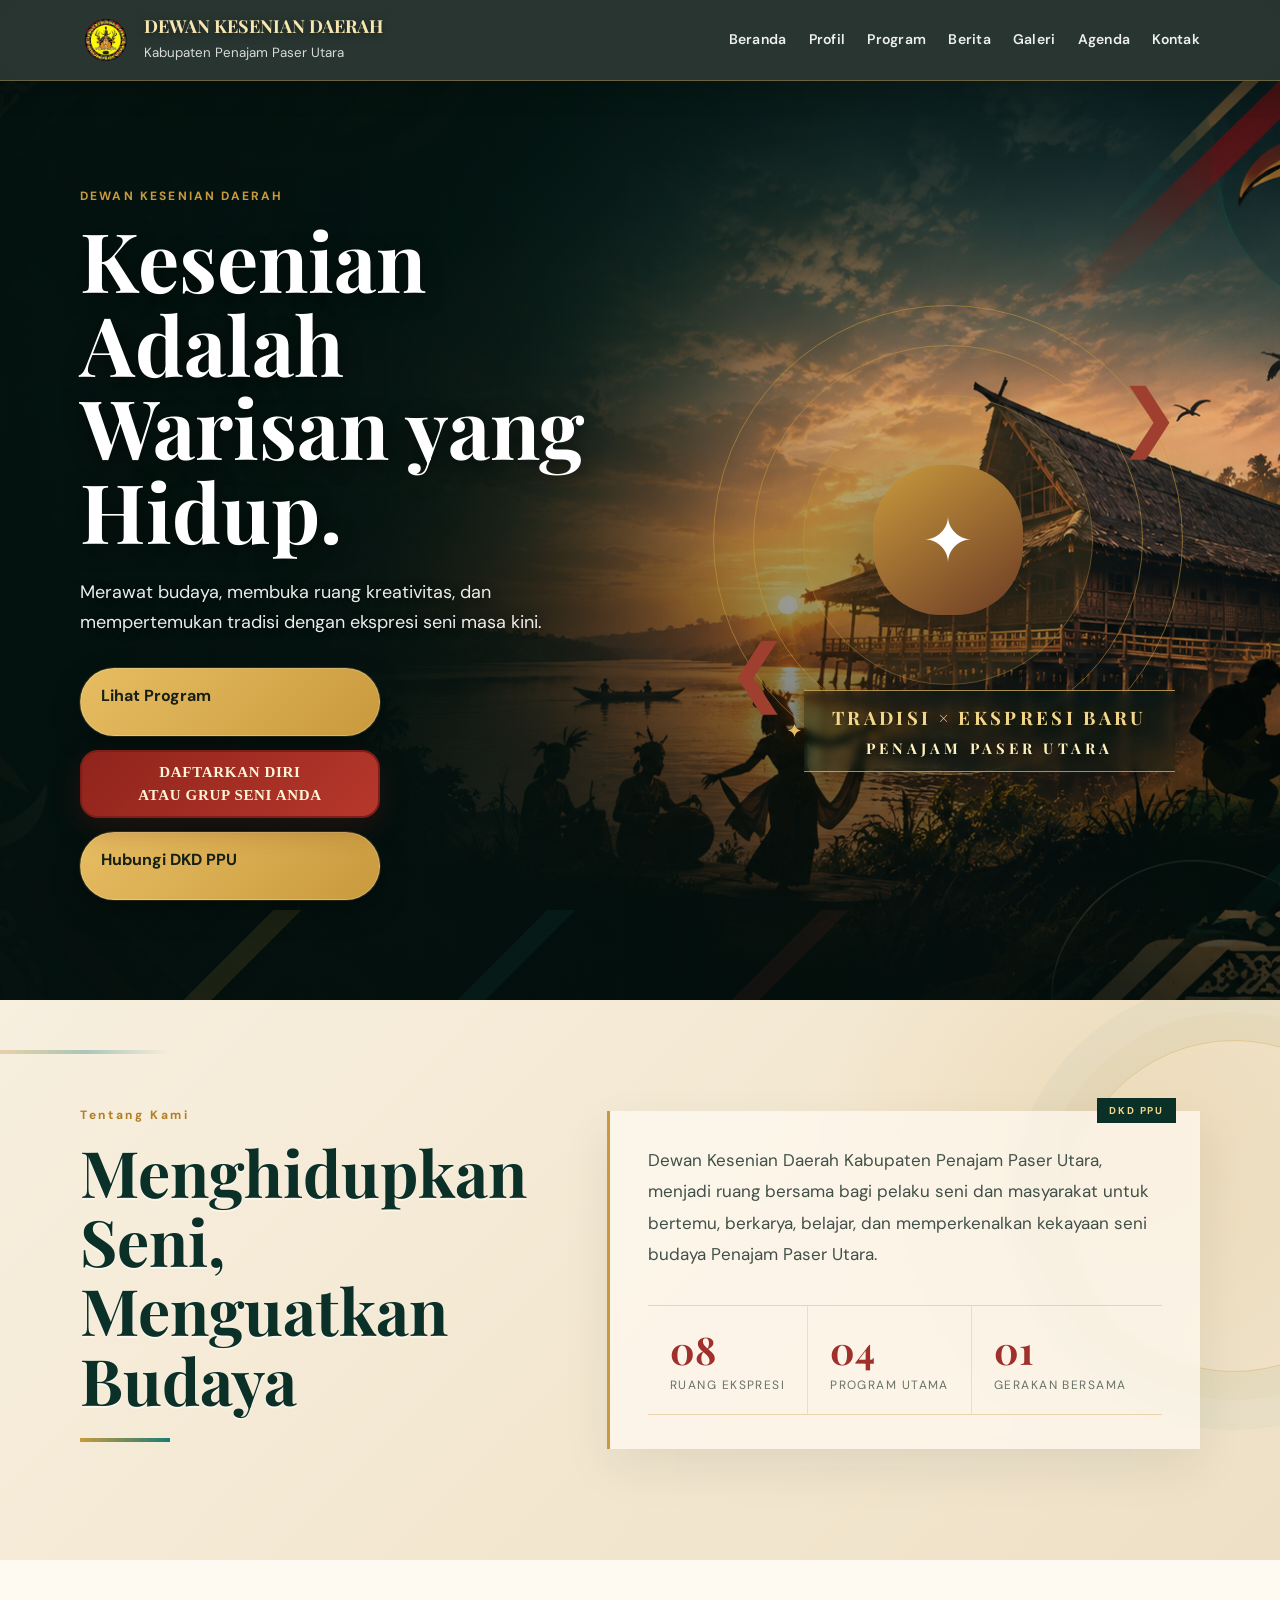
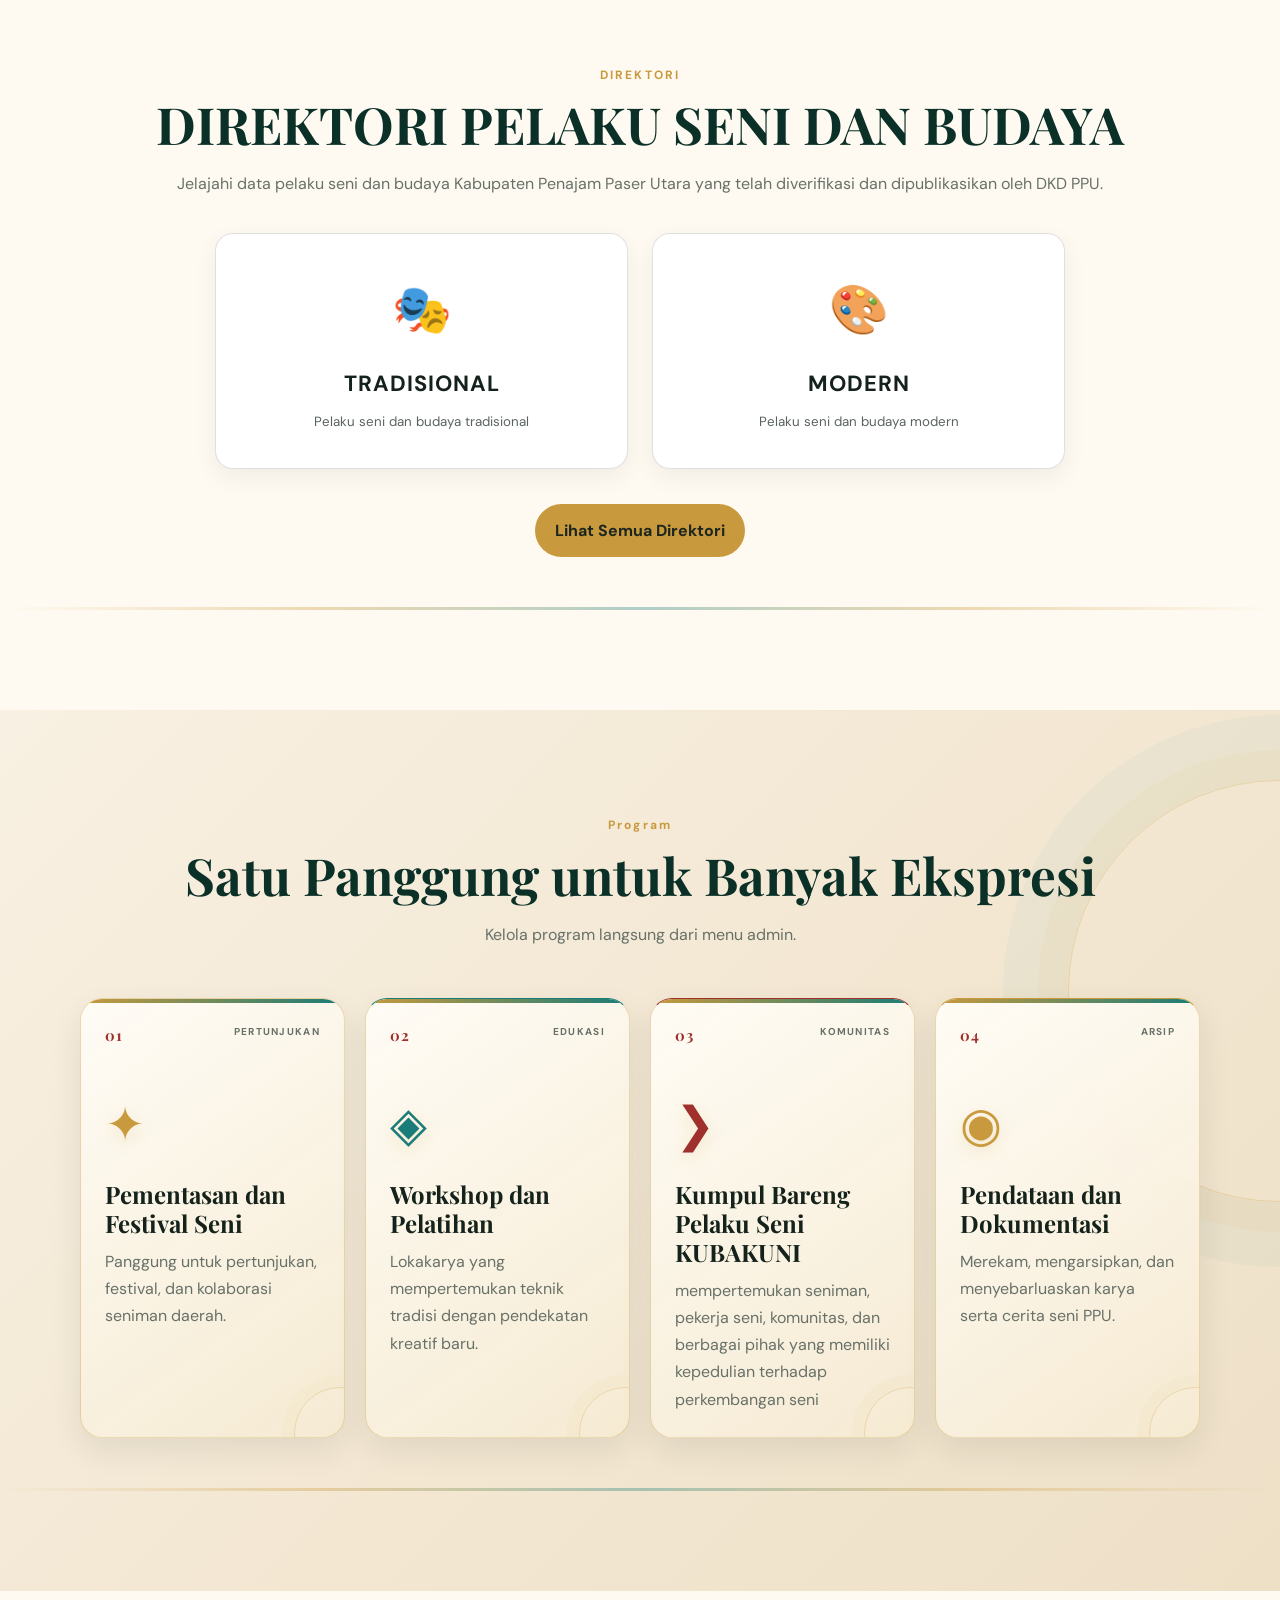
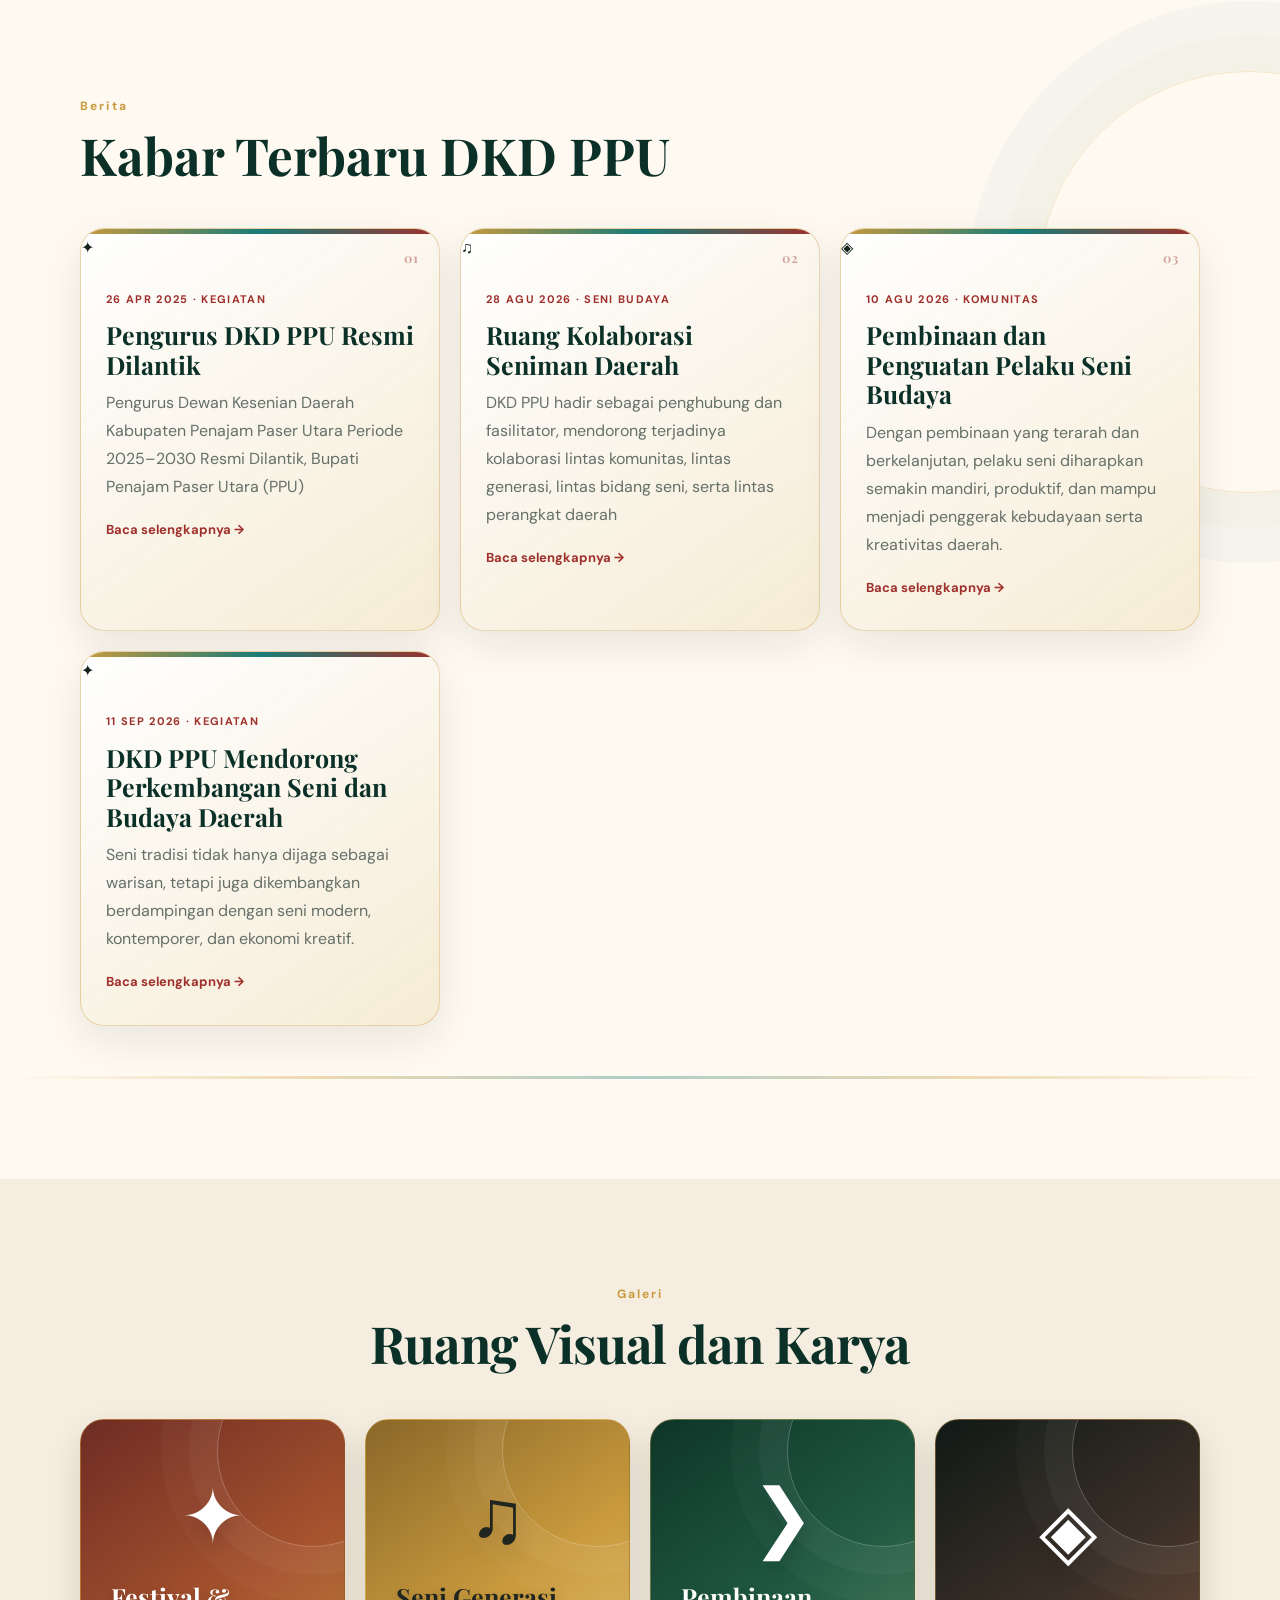
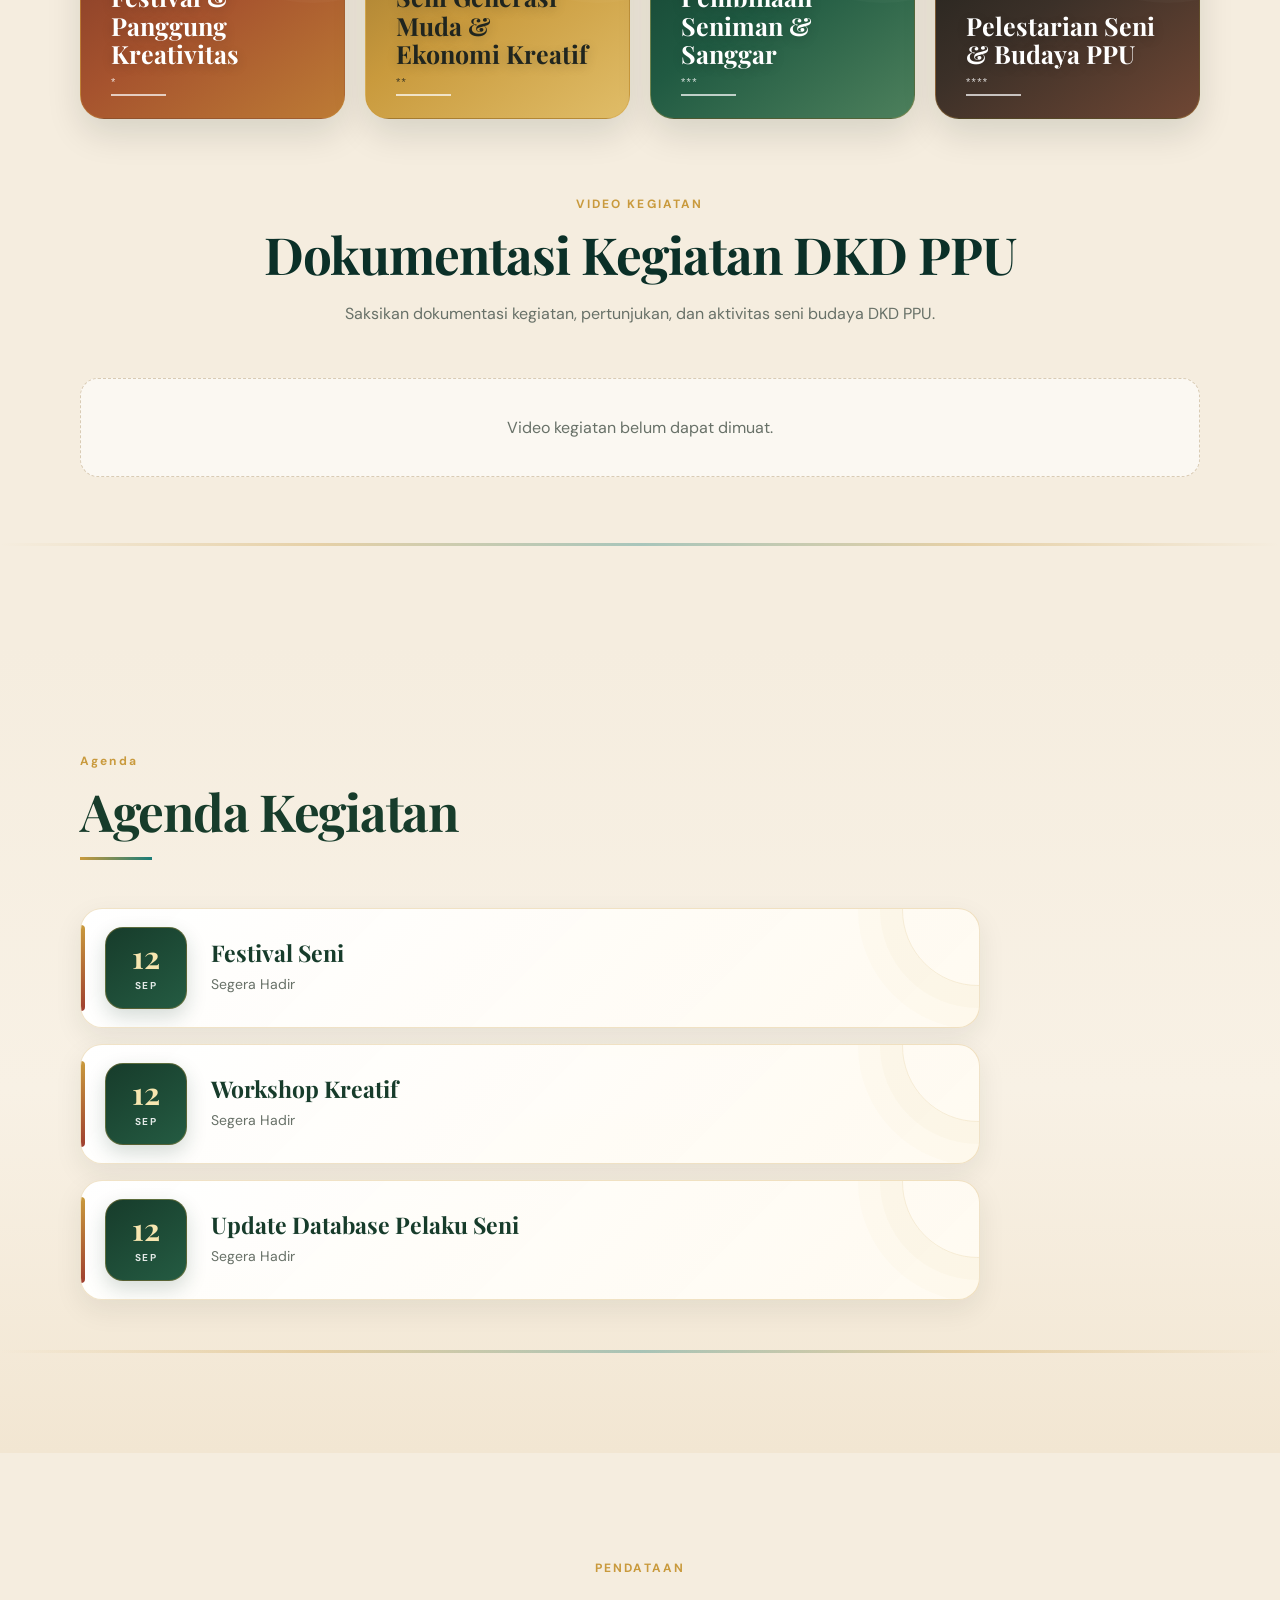
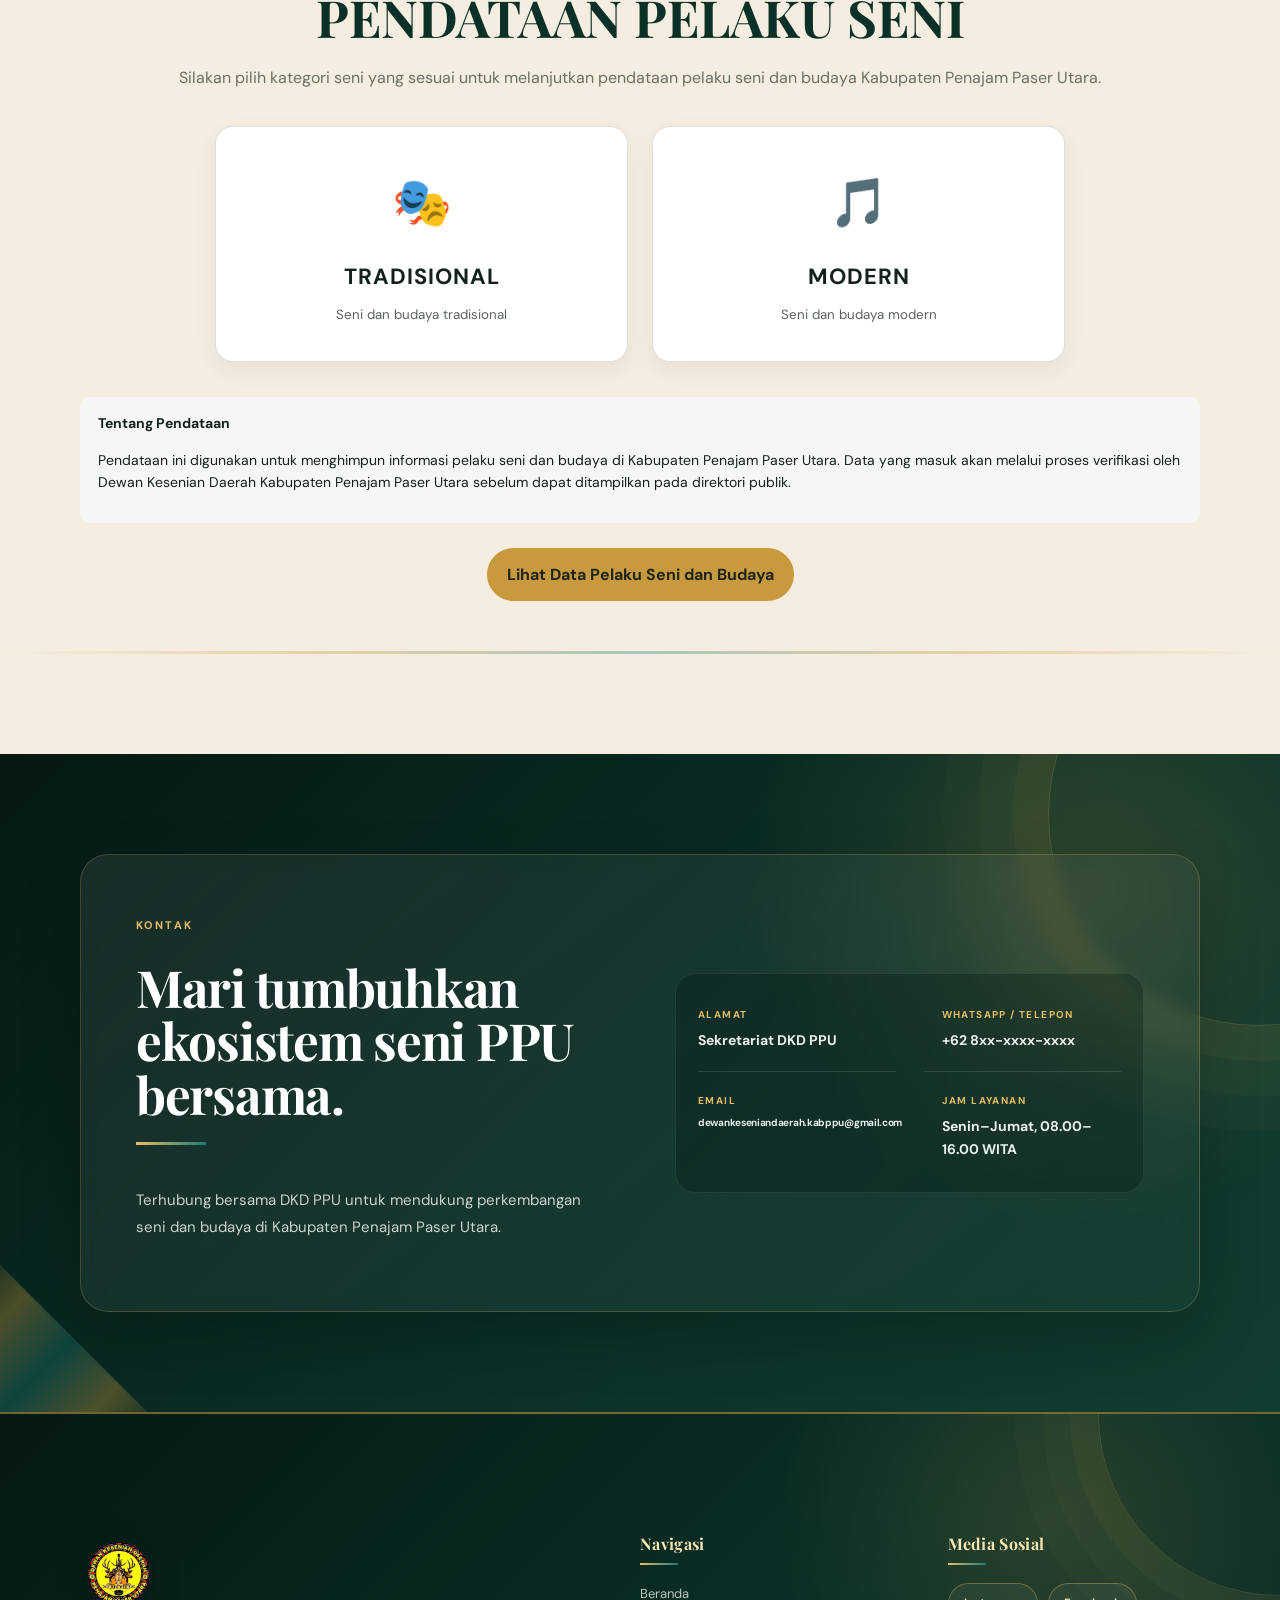
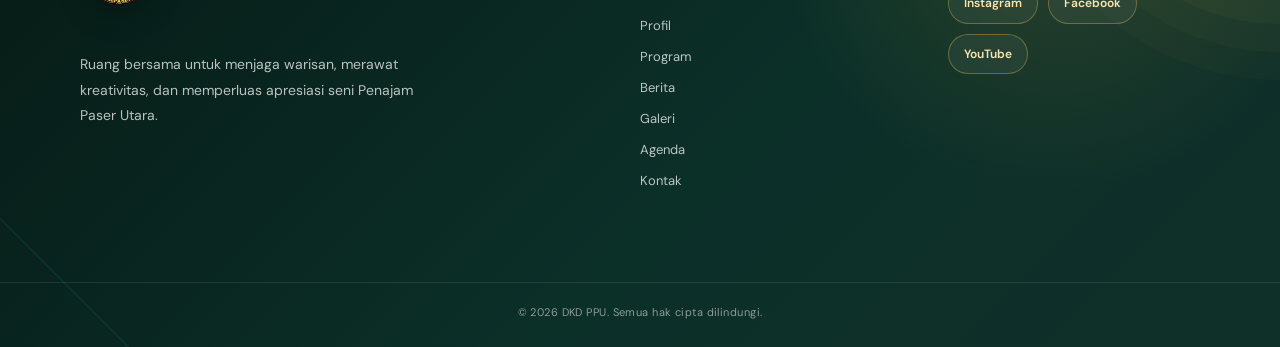
<file: index.html>
<!doctype html>
<html lang="id">
<head>
<meta charset="utf-8">
<meta name="viewport" content="width=device-width,initial-scale=1">

<meta name="description"
content="Dewan Kesenian Daerah Kabupaten Penajam Paser Utara">

<title>DKD PPU</title>

<link rel="icon" href="assets/logo-dkd-ppu.png">
<link rel="stylesheet" href="style.css">
</head>

<body>

<!-- =========================
     HEADER
========================= -->
<header class="site-header">
  <div class="container nav-wrap">

    <a class="brand" href="#beranda">
      <img src="assets/logo-dkd-ppu.png" alt="Logo DKD PPU">
      <span>
        <strong id="brand-name">DKD PPU</strong>
        <small id="brand-tagline"></small>
      </span>
    </a>

    <button class="menu-toggle" type="button">☰</button>

    <nav class="nav" id="nav"></nav>

  </div>
</header>


<main>

<!-- =========================
     BERANDA
========================= -->
<section id="beranda" class="hero section">

  <div class="container hero-grid">

    <div class="hero-copy reveal">

      <span class="eyebrow" id="hero-eyebrow"></span>

      <h1 id="hero-title"></h1>

      <p id="hero-text"></p>

      <div class="hero-actions">

  <a class="btn btn-primary" href="#program">
    Lihat Program
  </a>

 <a class="btn btn-pendataan" href="#pendataan">
  <span>DAFTARKAN DIRI</span>
  <span>ATAU GRUP SENI ANDA</span>
</a>

  <a class="btn btn-ghost" href="#kontak">
    Hubungi DKD PPU
  </a>

</div>

    </div>


    <div class="hero-art reveal">

      <div class="sun"></div>

      <div class="art-ring ring-1"></div>
      <div class="art-ring ring-2"></div>

      <div class="mask-art">✦</div>

      <div class="leaf leaf-1">❯</div>
      <div class="leaf leaf-2">❮</div>

      <div class="art-caption">
        TRADISI × EKSPRESI BARU
      </div>

    </div>

  </div>

</section>


<!-- =========================
     PROFIL
========================= -->
<section id="profil" class="section section-light">

  <div class="container two-col">

    <div class="section-heading reveal">

      <span class="eyebrow">
        Tentang Kami
      </span>

      <h2 id="profile-title"></h2>

    </div>


    <div class="reveal">

      <p id="profile-text"></p>

      <div class="mini-stats" id="stats"></div>

    </div>

  </div>

</section>


<!-- =========================
     DIREKTORI
========================= -->
<section id="direktori" class="section">

  <div class="container">

    <div class="section-heading center reveal">

      <span class="eyebrow">
        DIREKTORI
      </span>

      <h2>
        DIREKTORI PELAKU SENI DAN BUDAYA
      </h2>

      <p>
        Jelajahi data pelaku seni dan budaya Kabupaten
        Penajam Paser Utara yang telah diverifikasi dan
        dipublikasikan oleh DKD PPU.
      </p>

    </div>


    <div class="pendataan-pilihan">

      <a
        href="direktori-pelaku-seni.html?kategori=TRADISIONAL"
        class="pendataan-card">

        <span class="pendataan-icon">
          🎭
        </span>

        <strong>
          TRADISIONAL
        </strong>

        <small>
          Pelaku seni dan budaya tradisional
        </small>

      </a>


      <a
        href="direktori-pelaku-seni.html?kategori=MODERN"
        class="pendataan-card">

        <span class="pendataan-icon">
          🎨
        </span>

        <strong>
          MODERN
        </strong>

        <small>
          Pelaku seni dan budaya modern
        </small>

      </a>

    </div>


    <div style="text-align:center;margin-top:30px;">

      <a
        href="direktori-pelaku-seni.html"
        class="btn btn-primary">

        Lihat Semua Direktori

      </a>

    </div>

  </div>

</section>


<!-- =========================
     PROGRAM
========================= -->
<section id="program" class="section section-light">

  <div class="container">

    <div class="section-heading center reveal">

      <span class="eyebrow">
        Program
      </span>

      <h2>
        Satu Panggung untuk Banyak Ekspresi
      </h2>

      <p>
        Kelola program langsung dari menu admin.
      </p>

    </div>

    <div
      class="card-grid"
      id="program-list">
    </div>

  </div>

</section>


<!-- =========================
     BERITA
========================= -->
<section id="berita" class="section">

  <div class="container">

    <div class="section-heading reveal">

      <span class="eyebrow">
        Berita
      </span>

      <h2>
        Kabar Terbaru DKD PPU
      </h2>

    </div>

    <div
      class="news-grid"
      id="news-list">
    </div>

  </div>

</section>


<!-- =========================
     GALERI
========================= -->
<section id="galeri" class="section section-light">

  <div class="container">

    <div class="section-heading center reveal">

      <span class="eyebrow">
        Galeri
      </span>

      <h2>
        Ruang Visual dan Karya
      </h2>

    </div>

    <div
      class="gallery-grid"
      id="gallery-list">
    </div>


       <div class="video-section">

  <div class="section-heading center">
    <span class="eyebrow">
      VIDEO KEGIATAN
    </span>

    <h2>
      Dokumentasi Kegiatan DKD PPU
    </h2>

    <p>
      Saksikan dokumentasi kegiatan, pertunjukan,
      dan aktivitas seni budaya DKD PPU.
    </p>
  </div>

  <div
    class="video-grid"
    id="video-list">
    <p class="video-loading">
      Memuat video kegiatan...
    </p>
  </div>

</div>

  </div>

</section>


<!-- =========================
     AGENDA
========================= -->
<section id="agenda" class="section">

  <div class="container">

    <div class="section-heading reveal">

      <span class="eyebrow">
        Agenda
      </span>

      <h2>
        Agenda Kegiatan
      </h2>

    </div>

    <div
      class="agenda-list"
      id="agenda-list">
    </div>

  </div>

</section>


<!-- =========================
     PENDATAAN
========================= -->
<section id="pendataan" class="section section-light">

  <div class="container">

    <div class="section-heading center">

      <span class="eyebrow">
        PENDATAAN
      </span>

      <h2>
        PENDATAAN PELAKU SENI
      </h2>

      <p>
        Silakan pilih kategori seni yang sesuai untuk
        melanjutkan pendataan pelaku seni dan budaya
        Kabupaten Penajam Paser Utara.
      </p>

    </div>


    <div class="pendataan-pilihan">

      <!-- TRADISIONAL -->

      <a
       href="pendataan-pelaku-seni.html?kategori=TRADISIONAL"
        class="pendataan-card">

        <span class="pendataan-icon">
          🎭
        </span>

        <strong>
          TRADISIONAL
        </strong>

        <small>
          Seni dan budaya tradisional
        </small>

      </a>


      <!-- MODERN -->

      <a
        href="pendataan-pelaku-seni.html?kategori=MODERN"
        class="pendataan-card">

        <span class="pendataan-icon">
          🎵
        </span>

        <strong>
          MODERN
        </strong>

        <small>
          Seni dan budaya modern
        </small>

      </a>

    </div>


    <!-- PENJELASAN -->

    <div
      class="pendataan-info"
      style="margin-top:30px;">

      <strong>
        Tentang Pendataan
      </strong>

      <p>
        Pendataan ini digunakan untuk menghimpun informasi
        pelaku seni dan budaya di Kabupaten Penajam Paser Utara.
        Data yang masuk akan melalui proses verifikasi oleh
        Dewan Kesenian Daerah Kabupaten Penajam Paser Utara
        sebelum dapat ditampilkan pada direktori publik.
      </p>

    </div>


    <!-- LINK KE DIREKTORI -->

    <div
      style="
        text-align:center;
        margin-top:25px;
      ">

      <a
        href="direktori-pelaku-seni.html"
        class="btn btn-primary">

        Lihat Data Pelaku Seni dan Budaya

      </a>

    </div>

  </div>

</section>


<!-- =========================
     KONTAK
========================= -->
<section id="kontak" class="section contact-section">

  <div class="container contact-card reveal">

    <div>

      <span class="eyebrow">
        Kontak
      </span>

      <h2 id="contact-title"></h2>

      <p id="contact-intro"></p>

    </div>

    <div
      class="contact-details"
      id="contact-details">
    </div>

  </div>

</section>

</main>


<!-- =========================
     FOOTER
========================= -->
<footer class="site-footer">

  <div class="container footer-grid">

    <div>

      <img
        class="footer-logo"
        src="assets/logo-dkd-ppu.png"
        alt="Logo DKD PPU">

      <p id="footer-text">
        Ruang bersama untuk menjaga warisan,
        merawat kreativitas, dan memperluas apresiasi
        seni Penajam Paser Utara.
      </p>

    </div>


    <div>

      <strong>
        Navigasi
      </strong>

      <div
        class="footer-links"
        id="footer-links">
      </div>

    </div>


    <div>

      <strong>
        Media Sosial
      </strong>

      <div
        class="social-links"
        id="social-links">
      </div>

    </div>

  </div>


  <div class="copyright">
    © 2026 DKD PPU. Semua hak cipta dilindungi.
  </div>

</footer>


<!-- =========================
     MODAL BERITA
========================= -->
<div
  class="modal"
  id="modal">

  <div class="modal-backdrop"></div>

  <article class="modal-box news-modal">

    <button
      class="modal-close"
      aria-label="Tutup">
      ×
    </button>

    <div
      class="modal-art"
      id="modal-art">
    </div>

    <div
      class="modal-meta"
      id="modal-meta">
    </div>

    <h2 id="modal-title"></h2>

    <p
      class="modal-excerpt"
      id="modal-excerpt">
    </p>

    <div
      class="modal-content"
      id="modal-content">
    </div>

  </article>

</div>


<!-- =========================
     TOMBOL KE ATAS
========================= -->
<button
  class="to-top"
  id="to-top">
  ↑
</button>


<!-- =========================
     API MEDIA
========================= -->
<script>

window.DKD_API_BASE =
  "https://dkd-ppu-media-api.dewankeseniandaerah-kabppu.workers.dev";

</script>


<!-- =========================
     SCRIPT WEBSITE
========================= -->
<script src="script.js"></script>

</body>
</html>
</file>
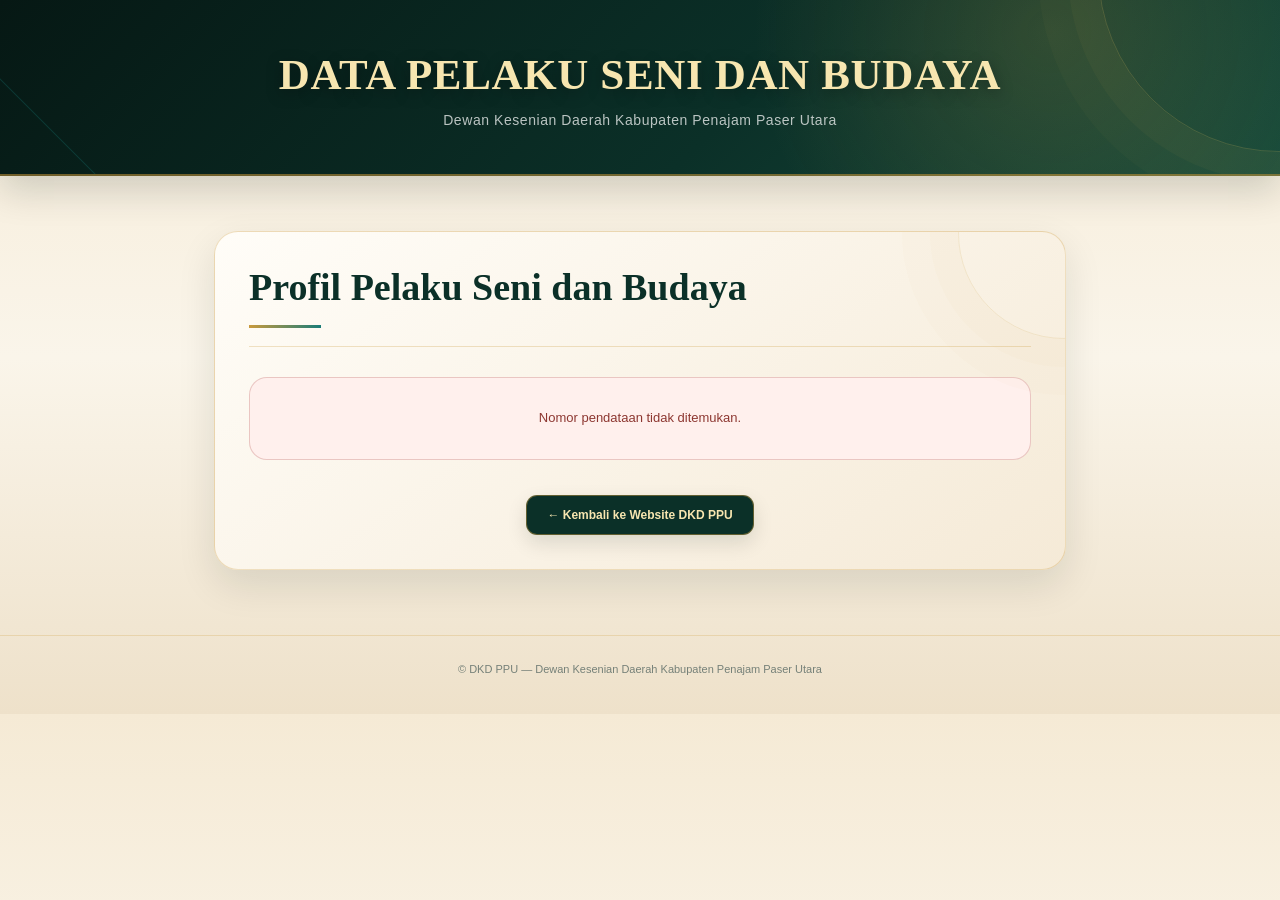
<file: data-pelaku-seni.html>
<!DOCTYPE html>
<html lang="id">
<head>
  <meta charset="UTF-8">
  <meta name="viewport" content="width=device-width, initial-scale=1.0">

  <title>Data Pelaku Seni dan Budaya - DKD PPU</title>

  <style>
    * {
      box-sizing: border-box;
    }

    body {
      margin: 0;
      font-family: Arial, Helvetica, sans-serif;
      background: #f4f6f8;
      color: #222;
    }

    .header {
      background: #8b0000;
      color: white;
      padding: 25px 20px;
      text-align: center;
    }

    .header h1 {
      margin: 0;
      font-size: 26px;
    }

    .header p {
      margin: 8px 0 0;
      font-size: 14px;
      opacity: 0.9;
    }

    .container {
      max-width: 850px;
      margin: 35px auto;
      padding: 0 20px;
    }

    .card {
      background: white;
      border-radius: 12px;
      padding: 30px;
      box-shadow: 0 4px 15px rgba(0,0,0,0.08);
    }

    .judul {
      margin-top: 0;
      margin-bottom: 25px;
      font-size: 24px;
      color: #8b0000;
      border-bottom: 2px solid #eee;
      padding-bottom: 15px;
    }

    .row {
      display: grid;
      grid-template-columns: 220px 1fr;
      border-bottom: 1px solid #eee;
      padding: 13px 0;
      gap: 15px;
    }

    .label {
      font-weight: bold;
      color: #444;
    }

    .value {
      color: #222;
      line-height: 1.5;
    }

    .status {
      display: inline-block;
      background: #dbeafe;
      color: #1d4ed8;
      padding: 6px 12px;
      border-radius: 20px;
      font-size: 13px;
      font-weight: bold;
    }

    .loading {
      text-align: center;
      padding: 40px;
      color: #666;
    }

    .error {
      background: #fee2e2;
      color: #991b1b;
      padding: 15px;
      border-radius: 8px;
    }

    .back {
      display: inline-block;
      margin-top: 25px;
      padding: 10px 16px;
      background: #8b0000;
      color: white;
      text-decoration: none;
      border-radius: 7px;
    }

    .back:hover {
      opacity: 0.9;
    }

    .footer {
      text-align: center;
      color: #777;
      font-size: 13px;
      padding: 30px 20px;
    }

    @media (max-width: 650px) {
      .row {
        grid-template-columns: 1fr;
        gap: 5px;
      }

      .card {
        padding: 20px;
      }

      .header h1 {
        font-size: 21px;
      }
    }
  
  /* =========================================================
   PROFIL PELAKU SENI DAN BUDAYA — DKD PPU
   DESAIN BARU
   ========================================================= */

* {
  box-sizing: border-box;
}

html {
  scroll-behavior: smooth;
}

body {
  margin: 0;
  font-family: "DM Sans", Arial, sans-serif;
  background:
    linear-gradient(
      180deg,
      #f5ead5 0%,
      #faf5ea 50%,
      #eee1ca 100%
    );
  color: #173c2b;
}

/* HEADER */
.header {
  position: relative;
  overflow: hidden;
  text-align: center;
  padding: 52px 20px 46px;
  background:
    radial-gradient(
      circle at 82% 18%,
      rgba(201,154,61,0.18),
      transparent 28%
    ),
    linear-gradient(
      135deg,
      #061814 0%,
      #0b3028 58%,
      #174b3b 100%
    );
  color: #fff;
  border-bottom: 2px solid rgba(201,154,61,0.55);
  box-shadow: 0 15px 35px rgba(6,24,20,0.16);
}

.header::before {
  content: "";
  position: absolute;
  width: 360px;
  height: 360px;
  right: -180px;
  top: -210px;
  border: 1px solid rgba(231,189,98,0.20);
  border-radius: 50%;
  box-shadow:
    0 0 0 30px rgba(231,189,98,0.035),
    0 0 0 60px rgba(231,189,98,0.025);
  pointer-events: none;
}

.header::after {
  content: "";
  position: absolute;
  width: 180px;
  height: 180px;
  left: -110px;
  bottom: -105px;
  border: 1px solid rgba(25,124,120,0.30);
  transform: rotate(45deg);
  pointer-events: none;
}

.header h1 {
  position: relative;
  z-index: 2;
  margin: 0;
  font-family: "Playfair Display", Georgia, serif;
  color: #f7e6b0;
  font-size: clamp(27px, 4vw, 43px);
  line-height: 1.08;
  letter-spacing: 0.015em;
  text-shadow: 0 4px 15px rgba(0,0,0,0.35);
}

.header p {
  position: relative;
  z-index: 2;
  margin: 14px 0 0;
  color: rgba(255,255,255,0.80);
  font-size: 14px;
  letter-spacing: 0.04em;
}

/* CONTAINER */
.container {
  position: relative;
  max-width: 900px;
  margin: 55px auto;
  padding: 0 24px;
}

/* CARD PROFIL */
.card {
  position: relative;
  overflow: hidden;
  background:
    linear-gradient(
      145deg,
      #fffdf8,
      #f5ead7
    ) !important;
  border: 1px solid rgba(201,154,61,0.30) !important;
  border-radius: 24px !important;
  padding: 34px !important;
  box-shadow:
    0 15px 38px rgba(6,24,20,0.11) !important;
}

.card::before {
  content: "";
  position: absolute;
  width: 210px;
  height: 210px;
  right: -105px;
  top: -105px;
  border: 1px solid rgba(201,154,61,0.16);
  border-radius: 50%;
  box-shadow:
    0 0 0 28px rgba(201,154,61,0.025),
    0 0 0 56px rgba(201,154,61,0.018);
  pointer-events: none;
}

/* JUDUL */
.judul {
  position: relative;
  z-index: 2;
  color: #0b3028 !important;
  font-family: "Playfair Display", Georgia, serif !important;
  font-size: clamp(28px, 4vw, 38px) !important;
  line-height: 1.15;
  font-weight: 700;
  margin-bottom: 30px !important;
  padding-bottom: 18px !important;
  border-bottom: 1px solid rgba(201,154,61,0.28) !important;
}

.judul::after {
  content: "";
  display: block;
  width: 72px;
  height: 3px;
  margin-top: 15px;
  background: linear-gradient(
    90deg,
    #c99a3d,
    #197c78
  );
}

/* BARIS DATA */
.row {
  position: relative;
  z-index: 2;
  display: grid !important;
  grid-template-columns: 210px 1fr !important;
  gap: 20px;
  padding: 17px 0 !important;
  border-bottom: 1px solid rgba(23,60,43,0.09) !important;
}

.row:last-child {
  border-bottom: 0 !important;
}

.label {
  color: #173c2b !important;
  font-size: 12px !important;
  font-weight: 700 !important;
  letter-spacing: 0.04em;
}

.value {
  color: #59655e !important;
  font-size: 14px !important;
  line-height: 1.65;
}

/* STATUS */
.status {
  display: inline-block;
  padding: 7px 13px !important;
  border-radius: 20px !important;
  background: rgba(25,124,120,0.10) !important;
  border: 1px solid rgba(25,124,120,0.25) !important;
  color: #17645f !important;
  font-size: 11px !important;
  font-weight: 700 !important;
  letter-spacing: 0.08em;
}

/* TOMBOL KEMBALI */
.back {
  display: block;
  width: fit-content;
  margin: 35px auto 0;
  background: #0b3028 !important;
  color: #f7e6b0 !important;
  text-decoration: none;
  padding: 12px 20px !important;
  border: 1px solid rgba(201,154,61,0.45) !important;
  border-radius: 11px !important;
  font-size: 12px !important;
  font-weight: 700;
  box-shadow: 0 8px 20px rgba(6,24,20,0.12);
  transition:
    transform 0.25s ease,
    background 0.25s ease;
}

.back:hover {
  transform: translateY(-3px);
  background: #174b3b !important;
}

/* LOADING / ERROR */
.loading,
.error {
  background: rgba(255,255,255,0.86) !important;
  border: 1px solid rgba(201,154,61,0.22) !important;
  border-radius: 18px !important;
  padding: 30px 24px !important;
  text-align: center;
  color: #69736d !important;
  font-size: 13px;
  line-height: 1.6;
}

.error {
  background: #fff0ed !important;
  border-color: rgba(159,48,44,0.22) !important;
  color: #8d3731 !important;
}

/* FOOTER */
.footer {
  margin-top: 65px;
  padding: 25px 20px 35px !important;
  border-top: 1px solid rgba(201,154,61,0.25) !important;
  color: #758078 !important;
  font-size: 11px;
  text-align: center;
  line-height: 1.6;
}

/* MOBILE */
@media (max-width: 650px) {

  .header {
    padding: 36px 16px 34px;
  }

  .header h1 {
    font-size: 25px;
    line-height: 1.12;
  }

  .header p {
    margin-top: 10px;
    font-size: 11px;
    line-height: 1.5;
  }

  .container {
    margin: 30px auto;
    padding: 0 14px;
  }

  .card {
    padding: 21px !important;
    border-radius: 19px !important;
  }

  .judul {
    font-size: 27px !important;
    margin-bottom: 20px !important;
  }

  .row {
    grid-template-columns: 1fr !important;
    gap: 5px;
    padding: 14px 0 !important;
  }

  .label {
    font-size: 10px !important;
    text-transform: uppercase;
    color: #0b3028 !important;
  }

  .value {
    font-size: 13px !important;
  }

  .status {
    font-size: 10px !important;
    padding: 6px 11px !important;
  }

  .back {
    margin-top: 28px;
    font-size: 11px !important;
    padding: 11px 16px !important;
  }

  .footer {
    margin-top: 45px;
    padding: 22px 15px 30px !important;
  }
}
 /* =========================================================
   PROFIL CARD — DKD PPU
   ========================================================= */

.profil-cover {
  position: relative;
  overflow: hidden;
  min-height: 300px;
  margin: 0 0 25px;
  border-radius: 20px;
  background:
    radial-gradient(
      circle at 85% 20%,
      rgba(231,189,98,0.22),
      transparent 28%
    ),
    linear-gradient(
      135deg,
      #061814 0%,
      #0b3028 55%,
      #174b3b 100%
    );
  border: 1px solid rgba(201,154,61,0.45);
  box-shadow: 0 14px 30px rgba(6,24,20,0.16);
}

.profil-cover-pattern {
  position: absolute;
  width: 360px;
  height: 360px;
  right: -170px;
  top: -180px;
  border: 1px solid rgba(231,189,98,0.22);
  border-radius: 50%;
  box-shadow:
    0 0 0 30px rgba(231,189,98,0.035),
    0 0 0 60px rgba(231,189,98,0.025),
    0 0 0 90px rgba(231,189,98,0.018);
}

.profil-cover-content {
  position: relative;
  z-index: 2;
  min-height: 300px;
  padding: 38px;
  display: flex;
  flex-direction: column;
  justify-content: center;
}

.profil-badge {
  display: inline-block;
  width: fit-content;
  padding: 7px 13px;
  margin-bottom: 25px;
  border: 1px solid rgba(231,189,98,0.45);
  border-radius: 30px;
  background: rgba(255,255,255,0.06);
  color: #f7e6b0;
  font-size: 10px;
  font-weight: 700;
  letter-spacing: 0.12em;
}

.profil-icon {
  width: 48px;
  height: 48px;
  display: flex;
  align-items: center;
  justify-content: center;
  margin-bottom: 18px;
  border-radius: 50%;
  border: 1px solid rgba(231,189,98,0.45);
  color: #f7e6b0;
  font-size: 22px;
  background: rgba(255,255,255,0.04);
}

.profil-cover-title {
  display: flex;
  flex-direction: column;
  gap: 7px;
}

.profil-cover-title span {
  color: rgba(255,255,255,0.68);
  font-size: 11px;
  font-weight: 700;
  letter-spacing: 0.18em;
}

.profil-cover-title strong {
  max-width: 700px;
  color: #f7e6b0;
  font-family: "Playfair Display", Georgia, serif;
  font-size: clamp(28px, 5vw, 48px);
  line-height: 1.08;
  font-weight: 700;
  word-break: break-word;
}

.profil-cover-subtitle {
  margin-top: 18px;
  max-width: 620px;
  color: rgba(255,255,255,0.72);
  font-size: 11px;
  line-height: 1.6;
  letter-spacing: 0.06em;
}

/* =========================================================
   TEMPLATE OTOMATIS — TRADISIONAL & MODERN
   ========================================================= */

/* DEFAULT / MODERN */

.profil-cover.template-modern {
  background:
    radial-gradient(
      circle at 82% 18%,
      rgba(25,124,120,0.28),
      transparent 30%
    ),
    linear-gradient(
      135deg,
      #061814 0%,
      #0b3028 48%,
      #197c78 100%
    );
}

.profil-cover.template-modern::after {
  content: "";
  position: absolute;
  width: 260px;
  height: 260px;
  right: -80px;
  bottom: -120px;
  border: 1px solid rgba(255,255,255,0.12);
  border-radius: 50%;
  box-shadow:
    0 0 0 25px rgba(255,255,255,0.025),
    0 0 0 50px rgba(255,255,255,0.018);
}


/* TRADISIONAL */

.profil-cover.template-tradisional {
  background:
    radial-gradient(
      circle at 85% 20%,
      rgba(201,154,61,0.30),
      transparent 28%
    ),
    linear-gradient(
      135deg,
      #21150a 0%,
      #4b2f13 48%,
      #80602b 100%
    );
}

.profil-cover.template-tradisional::after {
  content: "";
  position: absolute;
  width: 230px;
  height: 230px;
  right: -75px;
  bottom: -100px;
  border: 2px solid rgba(247,230,176,0.18);
  transform: rotate(45deg);
  box-shadow:
    0 0 0 22px rgba(247,230,176,0.025),
    0 0 0 44px rgba(247,230,176,0.018);
}

.profil-cover.template-tradisional .profil-badge {
  border-color: rgba(247,230,176,0.55);
}

.profil-cover.template-tradisional .profil-icon {
  border-color: rgba(247,230,176,0.55);
}

.profil-cover.template-tradisional .profil-cover-title strong {
  color: #ffe9a8;
}

.profil-cover.template-tradisional .profil-cover-subtitle {
  color: rgba(255,245,220,0.76);
}
/* IDENTITAS */

.profil-identitas {
  display: grid;
  grid-template-columns: 1fr auto;
  gap: 25px;
  align-items: center;
  margin-bottom: 35px;
  padding: 24px;
  border-radius: 16px;
  background: rgba(255,255,255,0.72);
  border: 1px solid rgba(201,154,61,0.20);
}

.profil-label {
  margin-bottom: 8px;
  color: #758078;
  font-size: 10px;
  font-weight: 700;
  letter-spacing: 0.10em;
}

.profil-nama-value {
  color: #0b3028;
  font-family: "Playfair Display", Georgia, serif;
  font-size: 25px;
  font-weight: 700;
  line-height: 1.25;
}

.profil-status-box {
  text-align: right;
}


/* SECTION */

.profil-section {
  margin-top: 30px;
  padding: 25px;
  border-radius: 17px;
  background: rgba(255,255,255,0.70);
  border: 1px solid rgba(201,154,61,0.18);
}

.profil-section-title {
  margin-bottom: 20px;
  color: #0b3028;
  font-size: 12px;
  font-weight: 800;
  letter-spacing: 0.10em;
  padding-bottom: 12px;
  border-bottom: 1px solid rgba(201,154,61,0.20);
}

.profil-section-title::after {
  content: "";
  display: block;
  width: 48px;
  height: 2px;
  margin-top: 10px;
  background: linear-gradient(
    90deg,
    #c99a3d,
    #197c78
  );
}


/* GRID INFORMASI */

.profil-grid {
  display: grid;
  grid-template-columns: repeat(2, minmax(0, 1fr));
  gap: 14px;
}

.profil-info {
  padding: 18px;
  border-radius: 13px;
  background: #faf5ea;
  border: 1px solid rgba(23,60,43,0.08);
}

.profil-info-label {
  margin-bottom: 7px;
  color: #758078;
  font-size: 10px;
  font-weight: 700;
  text-transform: uppercase;
  letter-spacing: 0.08em;
}

.profil-info-value {
  color: #173c2b;
  font-size: 14px;
  font-weight: 600;
  line-height: 1.5;
}


/* DESKRIPSI */

.profil-deskripsi {
  color: #59655e;
  font-size: 14px;
  line-height: 1.8;
  white-space: pre-line;
}


/* PERSONIL */

.profil-personil {
  padding: 18px;
  border-radius: 13px;
  background: #faf5ea;
  color: #173c2b;
  font-size: 14px;
  line-height: 1.7;
  white-space: pre-line;
}


/* FOOTER PROFIL */

.profil-footer-card {
  display: flex;
  align-items: center;
  justify-content: space-between;
  gap: 20px;
  margin-top: 30px;
  padding: 20px 24px;
  border-radius: 16px;
  background: #0b3028;
  border: 1px solid rgba(201,154,61,0.35);
}

.profil-footer-label {
  margin-bottom: 6px;
  color: rgba(255,255,255,0.58);
  font-size: 9px;
  font-weight: 700;
  letter-spacing: 0.12em;
}

.profil-footer-id {
  color: #f7e6b0;
  font-size: 13px;
  font-weight: 700;
  letter-spacing: 0.04em;
}

.profil-footer-mark {
  color: #f7e6b0;
  font-family: "Playfair Display", Georgia, serif;
  font-size: 20px;
  font-weight: 700;
}


/* MOBILE */

@media (max-width: 650px) {

  .profil-cover {
    min-height: 270px;
    border-radius: 17px;
  }

  .profil-cover-content {
    min-height: 270px;
    padding: 25px;
  }

  .profil-cover-title strong {
    font-size: 31px;
  }

  .profil-cover-subtitle {
    font-size: 9px;
  }

  .profil-identitas {
    grid-template-columns: 1fr;
    gap: 18px;
    padding: 20px;
  }

  .profil-status-box {
    text-align: left;
  }

  .profil-nama-value {
    font-size: 22px;
  }

  .profil-section {
    padding: 20px;
  }

  .profil-grid {
    grid-template-columns: 1fr;
  }

  .profil-footer-card {
    align-items: flex-start;
    flex-direction: column;
  }

}
  </style>
</head>

<body>

  <header class="header">
    <h1>DATA PELAKU SENI DAN BUDAYA</h1>
    <p>Dewan Kesenian Daerah Kabupaten Penajam Paser Utara</p>
  </header>

  <main class="container">

    <div class="card">

      <h2 class="judul">Profil Pelaku Seni dan Budaya</h2>

      <div id="loading" class="loading">
        Memuat data...
      </div>

      <div id="dataContainer" style="display:none;">

  <div class="profil-cover">

    <div class="profil-cover-pattern"></div>

    <div class="profil-cover-content">

      <div class="profil-badge" id="profilKategori">
        PELAKU SENI & BUDAYA
      </div>

      <div class="profil-icon">
        ✦
      </div>

      <div class="profil-cover-title">
        <span>PROFIL</span>
        <strong id="namaCover">-</strong>
      </div>

      <div class="profil-cover-subtitle">
        DEWAN KESENIAN DAERAH KABUPATEN PENAJAM PASER UTARA
      </div>

    </div>

  </div>


  <div class="profil-identitas">

    <div class="profil-nama">

      <div class="profil-label">
        NAMA INDIVIDU / GROUP
      </div>

      <div class="profil-nama-value" id="nama">
        -
      </div>

    </div>


    <div class="profil-status-box">

      <div class="profil-label">
        STATUS DATA
      </div>

      <span class="status">
        DIPUBLIKASIKAN
      </span>

    </div>

  </div>


  <div class="profil-section">

    <div class="profil-section-title">
      INFORMASI PELAKU SENI DAN BUDAYA
    </div>

    <div class="profil-grid">

      <div class="profil-info">

        <div class="profil-info-label">
          Kategori
        </div>

        <div class="profil-info-value" id="kategori">
          -
        </div>

      </div>


      <div class="profil-info">

        <div class="profil-info-label">
          Jenis Pelaku
        </div>

        <div class="profil-info-value" id="jenis">
          -
        </div>

      </div>


      <div class="profil-info">

        <div class="profil-info-label">
          Bidang Seni
        </div>

        <div class="profil-info-value" id="bidang">
          -
        </div>

      </div>


      <div class="profil-info">

        <div class="profil-info-label">
          Kecamatan
        </div>

        <div class="profil-info-value" id="kecamatan">
          -
        </div>

      </div>


      <div class="profil-info">

        <div class="profil-info-label">
          Desa / Kelurahan
        </div>

        <div class="profil-info-value" id="desa">
          -
        </div>

      </div>

    </div>

  </div>


  <div class="profil-section">

    <div class="profil-section-title">
      TENTANG PELAKU SENI
    </div>

    <div class="profil-deskripsi" id="deskripsi">
      -
    </div>

  </div>


  <div class="profil-section" id="personilSection">

    <div class="profil-section-title">
      NAMA PERSONIL
    </div>

    <div class="profil-personil" id="personil">
      -
    </div>

  </div>


  <div class="profil-footer-card">

    <div>

      <div class="profil-footer-label">
        NOMOR PENDATAAN
      </div>

      <div class="profil-footer-id" id="nomorPendataan">
        -
      </div>

    </div>

    <div class="profil-footer-mark">
      DKD PPU
    </div>

  </div>

</div>
      <div id="errorContainer" style="display:none;"></div>

      <a href="/" class="back">← Kembali ke Website DKD PPU</a>

    </div>

  </main>

  <footer class="footer">
    © DKD PPU — Dewan Kesenian Daerah Kabupaten Penajam Paser Utara
  </footer>

  <script>
    const params = new URLSearchParams(window.location.search);
    const id = params.get("id");

    async function loadData() {

      if (!id) {
        showError("Nomor pendataan tidak ditemukan.");
        return;
      }

      try {

        const response = await fetch(
          "/api/public/pendataan?id=" +
          encodeURIComponent(id)
        );

        const result = await response.json();

        if (!response.ok || !result.ok) {
          throw new Error(
            result.error ||
            "Data tidak dapat ditemukan."
          );
        }

        const data = result.data;

/* =========================================================
   PILIH TEMPLATE OTOMATIS
   ========================================================= */

const cover = document.querySelector(".profil-cover");

const kategori = String(data.kategori || "")
  .trim()
  .toUpperCase();

if (kategori === "TRADISIONAL") {
  cover.classList.add("template-tradisional");
} else {
  cover.classList.add("template-modern");
}

/* ========================================================= */


  document.getElementById("namaCover").textContent =
  data.nama_individu_group || "-";

document.getElementById("profilKategori").textContent =
  data.kategori || "PELAKU SENI & BUDAYA";

document.getElementById("nomorPendataan").textContent =
  data.id_pendataan || "-";

        document.getElementById("nama").textContent =
          data.nama_individu_group || "-";

        document.getElementById("kategori").textContent =
          data.kategori || "-";

        document.getElementById("jenis").textContent =
          data.jenis_pelaku || "-";

        document.getElementById("bidang").textContent =
          data.bidang_seni || "-";

        document.getElementById("kecamatan").textContent =
          data.kecamatan || "-";

        document.getElementById("desa").textContent =
          data.desa_kelurahan || "-";

        document.getElementById("deskripsi").textContent =
          data.deskripsi_singkat || "-";

        document.getElementById("personil").textContent =
          data.nama_personil || "-";

        document.getElementById("loading").style.display =
          "none";

        document.getElementById("dataContainer").style.display =
          "block";

      } catch (error) {

        showError(
          "Data tidak dapat ditampilkan.<br><br>" +
          error.message
        );

      }
    }

    function showError(message) {

      document.getElementById("loading").style.display =
        "none";

      const errorContainer =
        document.getElementById("errorContainer");

      errorContainer.innerHTML =
        '<div class="error">' +
        message +
        '</div>';

      errorContainer.style.display =
        "block";
    }

    loadData();
  </script>

</body>
</html>
</file>
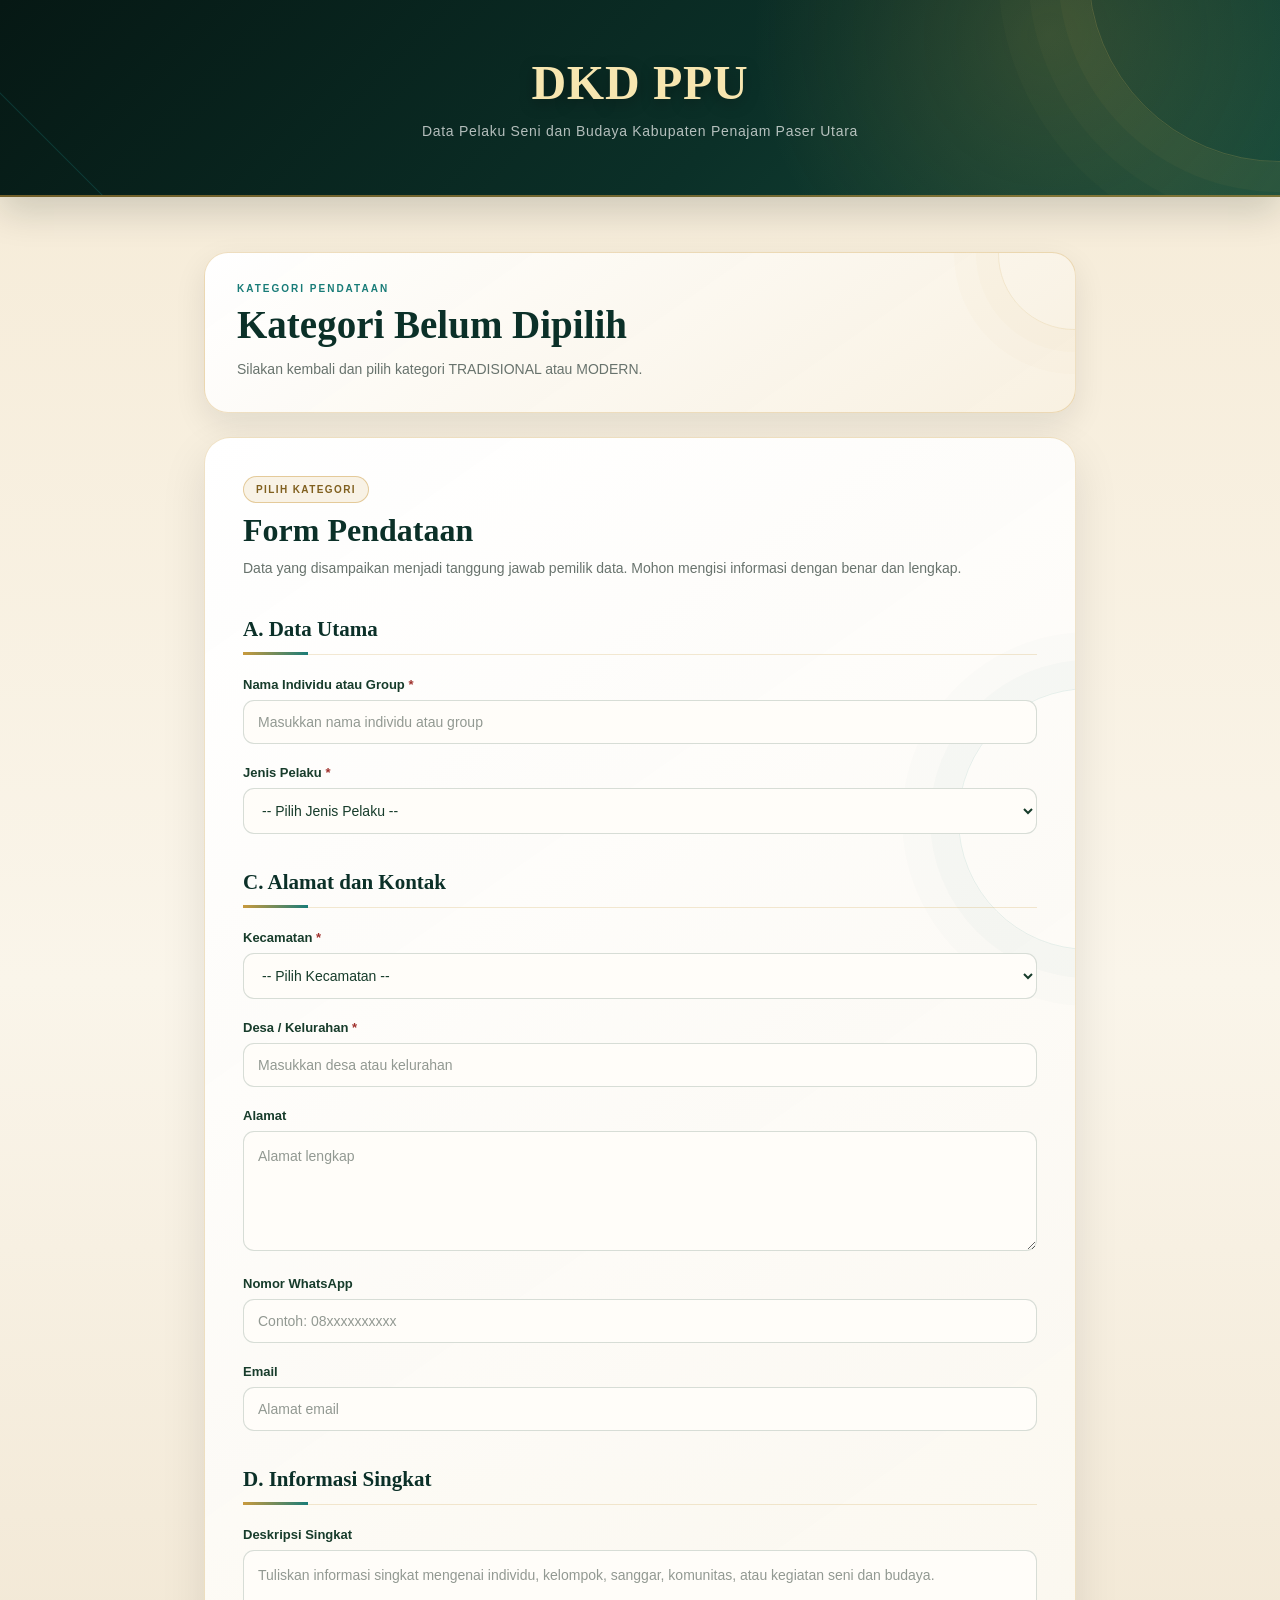
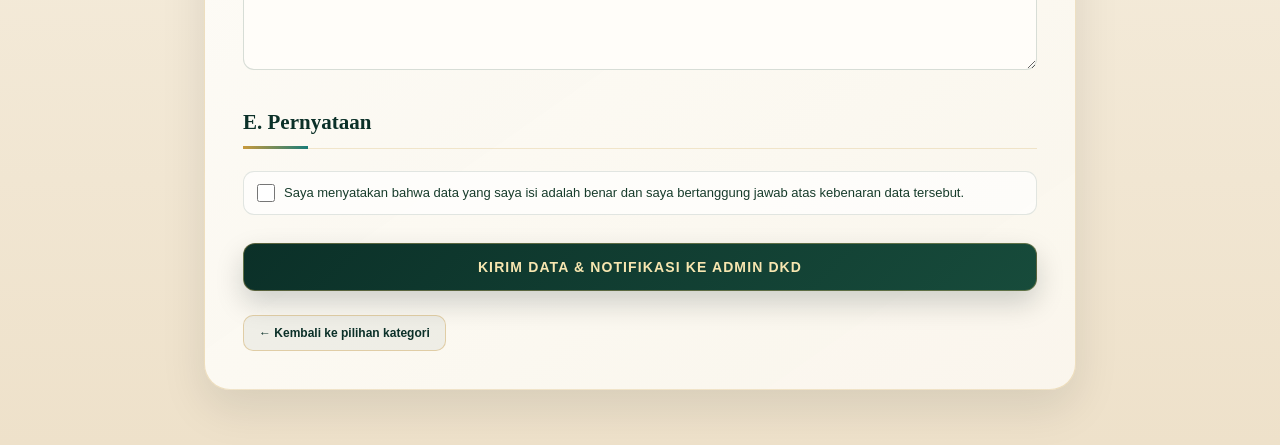
<file: pendataan-pelaku-seni.html>
<!DOCTYPE html>
<html lang="id">
<head>
  <meta charset="UTF-8">
  <meta name="viewport" content="width=device-width, initial-scale=1.0">

  <title>Pendataan Pelaku Seni dan Budaya - DKD PPU</title>

  <style>
    * {
      box-sizing: border-box;
    }

    body {
      margin: 0;
      font-family: Arial, Helvetica, sans-serif;
      background: #f5f6f8;
      color: #222;
    }

    .header {
      background: #111827;
      color: white;
      padding: 24px 20px;
    }

    .header-inner {
      max-width: 900px;
      margin: auto;
    }

    .header h1 {
      margin: 0 0 8px;
      font-size: 28px;
    }

    .header p {
      margin: 0;
      opacity: 0.85;
    }

    .container {
      max-width: 900px;
      margin: 35px auto;
      padding: 0 20px;
    }

    .kategori-box {
      background: white;
      border-radius: 14px;
      padding: 25px;
      margin-bottom: 25px;
      box-shadow: 0 4px 18px rgba(0,0,0,0.06);
    }

    .kategori-label {
      font-size: 13px;
      font-weight: bold;
      color: #6b7280;
      margin-bottom: 8px;
      letter-spacing: 1px;
    }

    .kategori-title {
      font-size: 26px;
      font-weight: bold;
      margin: 0;
    }

    .kategori-description {
      margin-top: 8px;
      color: #6b7280;
    }

    .form-card {
      background: white;
      border-radius: 14px;
      padding: 30px;
      box-shadow: 0 4px 18px rgba(0,0,0,0.06);
    }

    .form-card h2 {
      margin-top: 0;
      margin-bottom: 8px;
    }

    .form-card > p {
      color: #6b7280;
      margin-top: 0;
      margin-bottom: 28px;
    }

    .section-title {
      margin-top: 30px;
      margin-bottom: 16px;
      padding-bottom: 10px;
      border-bottom: 1px solid #e5e7eb;
      font-size: 18px;
    }

    .form-group {
      margin-bottom: 18px;
    }

    label {
      display: block;
      font-weight: 600;
      margin-bottom: 7px;
    }

    .required {
      color: #dc2626;
    }

    input,
    select,
    textarea {
      width: 100%;
      padding: 12px 14px;
      border: 1px solid #d1d5db;
      border-radius: 8px;
      font-size: 15px;
      background: white;
    }

    input:focus,
    select:focus,
    textarea:focus {
      outline: none;
      border-color: #111827;
    }

    textarea {
      min-height: 110px;
      resize: vertical;
    }

    .help {
      font-size: 13px;
      color: #6b7280;
      margin-top: 6px;
    }

    .checkbox-group {
      display: grid;
      grid-template-columns: repeat(2, 1fr);
      gap: 10px;
      margin-top: 8px;
    }

    .checkbox-item {
      display: flex;
      align-items: center;
      gap: 9px;
      padding: 11px 12px;
      border: 1px solid #e5e7eb;
      border-radius: 8px;
      background: #fafafa;
    }

    .checkbox-item input {
      width: auto;
      margin: 0;
    }

    .personil-row {
      display: flex;
      gap: 10px;
      margin-bottom: 10px;
    }

    .personil-row input {
      flex: 1;
    }

    .btn-remove {
      width: auto;
      padding: 10px 14px;
      border: none;
      border-radius: 7px;
      background: #fee2e2;
      color: #991b1b;
      cursor: pointer;
    }

    .btn-add {
      border: 1px solid #d1d5db;
      background: white;
      padding: 10px 15px;
      border-radius: 8px;
      cursor: pointer;
      font-weight: 600;
    }

    .btn-submit {
      width: 100%;
      margin-top: 25px;
      padding: 14px;
      border: none;
      border-radius: 9px;
      background: #111827;
      color: white;
      font-size: 16px;
      font-weight: bold;
      cursor: pointer;
    }

    .btn-submit:hover {
      opacity: 0.92;
    }

    .btn-back {
      display: inline-block;
      margin-top: 18px;
      color: #374151;
      text-decoration: none;
    }

    .notice {
      padding: 15px;
      border-radius: 8px;
      margin-top: 20px;
      display: none;
    }

    .notice.success {
      display: block;
      background: #dcfce7;
      color: #166534;
    }

    .notice.error {
      display: block;
      background: #fee2e2;
      color: #991b1b;
    }

    .badge {
      display: inline-block;
      padding: 6px 10px;
      border-radius: 20px;
      background: #e5e7eb;
      font-size: 12px;
      font-weight: bold;
      margin-bottom: 10px;
    }

    @media (max-width: 650px) {
      .form-card {
        padding: 20px;
      }

      .checkbox-group {
        grid-template-columns: 1fr;
      }

      .personil-row {
        flex-direction: column;
      }

      .btn-remove {
        width: 100%;
      }
    }
    /* =========================================================
   DESAIN BARU — PENDATAAN PELAKU SENI DAN BUDAYA DKD PPU
   ========================================================= */

:root {
  --pasir: #c99a3d;
  --pasir-terang: #e7bd62;
  --hijau: #0b3028;
  --hijau-gelap: #061814;
  --hijau-muda: #174b3b;
  --teal: #197c78;
  --krem: #f5ead5;
  --krem-terang: #faf5ea;
  --merah: #9f302c;
  --teks: #173c2b;
  --abu: #68736d;
}

/* =========================
   DASAR HALAMAN
   ========================= */

body {
  margin: 0;
  font-family: "DM Sans", Arial, Helvetica, sans-serif;
  background:
    linear-gradient(
      180deg,
      var(--krem) 0%,
      var(--krem-terang) 48%,
      #eee1ca 100%
    );
  color: var(--teks);
}

/* =========================
   HEADER
   ========================= */

.header {
  position: relative;
  overflow: hidden;
  padding: 58px 20px 52px;
  background:
    radial-gradient(
      circle at 82% 18%,
      rgba(201,154,61,0.18),
      transparent 28%
    ),
    linear-gradient(
      135deg,
      var(--hijau-gelap) 0%,
      var(--hijau) 58%,
      var(--hijau-muda) 100%
    );
  color: #fff;
  border-bottom: 2px solid rgba(201,154,61,0.55);
  box-shadow: 0 15px 35px rgba(6,24,20,0.16);
}

.header::before {
  content: "";
  position: absolute;
  width: 380px;
  height: 380px;
  right: -190px;
  top: -220px;
  border: 1px solid rgba(231,189,98,0.20);
  border-radius: 50%;
  box-shadow:
    0 0 0 30px rgba(231,189,98,0.035),
    0 0 0 60px rgba(231,189,98,0.025),
    0 0 0 90px rgba(231,189,98,0.018);
  pointer-events: none;
}

.header::after {
  content: "";
  position: absolute;
  width: 190px;
  height: 190px;
  left: -115px;
  bottom: -110px;
  border: 1px solid rgba(25,124,120,0.30);
  transform: rotate(45deg);
  pointer-events: none;
}

.header-inner {
  position: relative;
  z-index: 2;
  max-width: 900px;
  margin: auto;
  text-align: center;
}

.header h1 {
  margin: 0 0 12px;
  color: #f7e6b0;
  font-family: "Playfair Display", Georgia, serif;
  font-size: clamp(30px, 5vw, 48px);
  line-height: 1.05;
  letter-spacing: 0.015em;
  text-shadow: 0 4px 15px rgba(0,0,0,0.35);
}

.header p {
  margin: 0;
  color: rgba(255,255,255,0.82);
  font-size: 14px;
  letter-spacing: 0.05em;
  line-height: 1.6;
}

/* =========================
   CONTAINER
   ========================= */

.container {
  position: relative;
  max-width: 920px;
  margin: 55px auto;
  padding: 0 24px;
}

/* =========================
   KATEGORI
   ========================= */

.kategori-box {
  position: relative;
  overflow: hidden;
  background:
    linear-gradient(
      145deg,
      rgba(255,255,255,0.98),
      rgba(248,240,225,0.96)
    );
  border: 1px solid rgba(201,154,61,0.30);
  border-radius: 24px;
  padding: 30px 32px;
  margin-bottom: 24px;
  box-shadow: 0 12px 32px rgba(6,24,20,0.09);
}

.kategori-box::after {
  content: "";
  position: absolute;
  width: 150px;
  height: 150px;
  right: -75px;
  top: -75px;
  border: 1px solid rgba(201,154,61,0.16);
  border-radius: 50%;
  box-shadow:
    0 0 0 22px rgba(201,154,61,0.025),
    0 0 0 44px rgba(201,154,61,0.018);
  pointer-events: none;
}

.kategori-label {
  position: relative;
  z-index: 2;
  margin-bottom: 9px;
  color: var(--teal);
  font-size: 10px;
  font-weight: 800;
  letter-spacing: 0.20em;
}

.kategori-title {
  position: relative;
  z-index: 2;
  color: var(--hijau);
  font-family: "Playfair Display", Georgia, serif;
  font-size: clamp(27px, 4vw, 39px);
  font-weight: 700;
  line-height: 1.12;
}

.kategori-description {
  position: relative;
  z-index: 2;
  max-width: 700px;
  margin-top: 12px;
  color: var(--abu);
  font-size: 14px;
  line-height: 1.7;
}

/* =========================
   FORM CARD
   ========================= */

.form-card {
  position: relative;
  overflow: hidden;
  background:
    linear-gradient(
      145deg,
      rgba(255,255,255,0.99),
      rgba(250,246,237,0.97)
    );
  border: 1px solid rgba(201,154,61,0.28);
  border-radius: 26px;
  padding: 38px;
  box-shadow: 0 18px 45px rgba(6,24,20,0.10);
}

.form-card::before {
  content: "";
  position: absolute;
  width: 260px;
  height: 260px;
  right: -145px;
  top: 250px;
  border: 1px solid rgba(25,124,120,0.10);
  border-radius: 50%;
  box-shadow:
    0 0 0 28px rgba(25,124,120,0.018),
    0 0 0 56px rgba(25,124,120,0.012);
  pointer-events: none;
}

.form-card > * {
  position: relative;
  z-index: 2;
}

.form-card h2 {
  margin: 4px 0 8px;
  color: var(--hijau);
  font-family: "Playfair Display", Georgia, serif;
  font-size: 32px;
  line-height: 1.15;
}

.form-card > p {
  max-width: 720px;
  color: var(--abu);
  margin-top: 0;
  margin-bottom: 32px;
  font-size: 14px;
  line-height: 1.7;
}

/* =========================
   BADGE
   ========================= */

.badge {
  display: inline-block;
  padding: 7px 12px;
  margin-bottom: 5px;
  border: 1px solid rgba(201,154,61,0.45);
  border-radius: 30px;
  background: rgba(201,154,61,0.12);
  color: #80601f;
  font-size: 10px;
  font-weight: 800;
  letter-spacing: 0.14em;
}

/* =========================
   SECTION TITLE
   ========================= */

.section-title {
  position: relative;
  margin-top: 36px;
  margin-bottom: 22px;
  padding-bottom: 12px;
  border-bottom: 1px solid rgba(201,154,61,0.22);
  color: var(--hijau);
  font-family: "Playfair Display", Georgia, serif;
  font-size: 21px;
  line-height: 1.2;
}

.section-title::after {
  content: "";
  position: absolute;
  left: 0;
  bottom: -1px;
  width: 65px;
  height: 3px;
  background: linear-gradient(
    90deg,
    var(--pasir),
    var(--teal)
  );
}

/* =========================
   FORM GROUP
   ========================= */

.form-group {
  margin-bottom: 21px;
}

label {
  display: block;
  margin-bottom: 8px;
  color: var(--teks);
  font-size: 13px;
  font-weight: 700;
}

.required {
  color: var(--merah);
}

input,
select,
textarea {
  width: 100%;
  padding: 13px 14px;
  border: 1px solid rgba(23,60,43,0.17);
  border-radius: 11px;
  background: #fffdf9;
  color: var(--teks);
  font-family: "DM Sans", Arial, sans-serif;
  font-size: 14px;
  transition:
    border-color 0.2s ease,
    box-shadow 0.2s ease,
    background 0.2s ease;
}

input::placeholder,
textarea::placeholder {
  color: #929992;
}

input:focus,
select:focus,
textarea:focus {
  outline: none;
  border-color: var(--pasir);
  background: #fffefa;
  box-shadow: 0 0 0 3px rgba(201,154,61,0.13);
}

textarea {
  min-height: 120px;
  resize: vertical;
  line-height: 1.6;
}

/* =========================
   CHECKBOX
   ========================= */

.checkbox-group {
  display: grid;
  grid-template-columns: repeat(2, 1fr);
  gap: 10px;
  margin-top: 10px;
}

.checkbox-item {
  display: flex;
  align-items: center;
  gap: 9px;
  padding: 12px 13px;
  border: 1px solid rgba(23,60,43,0.12);
  border-radius: 11px;
  background: rgba(255,255,255,0.65);
  color: #425149;
  font-size: 13px;
  font-weight: 500;
  transition:
    border-color 0.2s ease,
    background 0.2s ease,
    transform 0.2s ease;
}

.checkbox-item:hover {
  border-color: rgba(201,154,61,0.48);
  background: #fffdf8;
  transform: translateY(-1px);
}

.checkbox-item input {
  width: auto;
  margin: 0;
  accent-color: var(--hijau);
}

/* Pernyataan */

#persetujuan {
  flex: none;
  width: 18px;
  height: 18px;
  accent-color: var(--hijau);
}

/* =========================
   PERSONIL BAND
   ========================= */

.personil-row {
  display: flex;
  gap: 10px;
  margin-bottom: 10px;
}

.personil-row input {
  flex: 1;
}

.btn-remove {
  width: auto;
  padding: 10px 14px;
  border: 1px solid rgba(159,48,44,0.18);
  border-radius: 9px;
  background: #fff0ed;
  color: #8d3731;
  cursor: pointer;
  font-size: 12px;
  font-weight: 700;
  transition:
    background 0.2s ease,
    transform 0.2s ease;
}

.btn-remove:hover {
  background: #ffe3df;
  transform: translateY(-1px);
}

.btn-add {
  margin-top: 2px;
  padding: 10px 15px;
  border: 1px solid rgba(201,154,61,0.45);
  border-radius: 9px;
  background: #fffaf0;
  color: var(--hijau);
  cursor: pointer;
  font-size: 12px;
  font-weight: 700;
  transition:
    background 0.2s ease,
    transform 0.2s ease,
    border-color 0.2s ease;
}

.btn-add:hover {
  background: #f8ecd2;
  border-color: var(--pasir);
  transform: translateY(-1px);
}

.help {
  margin-top: 8px;
  color: #7b857f;
  font-size: 12px;
  line-height: 1.55;
}

/* =========================
   TOMBOL KIRIM
   ========================= */

.btn-submit {
  position: relative;
  width: 100%;
  margin-top: 28px;
  padding: 15px 18px;
  border: 1px solid rgba(231,189,98,0.35);
  border-radius: 12px;
  background:
    linear-gradient(
      135deg,
      var(--hijau),
      var(--hijau-muda)
    );
  color: #f7e6b0;
  font-family: "DM Sans", Arial, sans-serif;
  font-size: 14px;
  font-weight: 800;
  letter-spacing: 0.08em;
  cursor: pointer;
  box-shadow: 0 12px 28px rgba(6,24,20,0.18);
  transition:
    transform 0.25s ease,
    box-shadow 0.25s ease,
    background 0.25s ease;
}

.btn-submit:hover {
  transform: translateY(-3px);
  background:
    linear-gradient(
      135deg,
      #174b3b,
      #245b42
    );
  box-shadow: 0 17px 35px rgba(6,24,20,0.24);
}

.btn-submit:disabled {
  opacity: 0.65;
  cursor: wait;
  transform: none;
}

/* =========================
   PESAN HASIL
   ========================= */

.notice {
  padding: 16px 18px;
  border-radius: 12px;
  margin-top: 20px;
  display: none;
  font-size: 13px;
  line-height: 1.6;
}

.notice.success {
  display: block;
  background: #eaf6ed;
  border: 1px solid rgba(22,101,52,0.18);
  color: #166534;
}

.notice.error {
  display: block;
  background: #fff0ed;
  border: 1px solid rgba(159,48,44,0.20);
  color: #8d3731;
}

/* =========================
   KEMBALI
   ========================= */

.btn-back {
  display: inline-block;
  margin-top: 24px;
  padding: 10px 15px;
  border: 1px solid rgba(201,154,61,0.38);
  border-radius: 10px;
  background: rgba(11,48,40,0.05);
  color: var(--hijau);
  text-decoration: none;
  font-size: 12px;
  font-weight: 700;
  transition:
    background 0.2s ease,
    transform 0.2s ease;
}

.btn-back:hover {
  background: rgba(201,154,61,0.12);
  transform: translateX(-3px);
}

/* =========================
   RESPONSIVE TABLET
   ========================= */

@media (max-width: 900px) {

  .container {
    margin: 40px auto;
  }

  .form-card {
    padding: 30px;
  }

}

/* =========================
   RESPONSIVE MOBILE
   ========================= */

@media (max-width: 650px) {

  .header {
    padding: 38px 16px 36px;
  }

  .header h1 {
    font-size: 28px;
  }

  .header p {
    font-size: 11px;
    line-height: 1.55;
  }

  .container {
    margin: 30px auto;
    padding: 0 14px;
  }

  .kategori-box {
    padding: 24px 20px;
    border-radius: 20px;
    margin-bottom: 18px;
  }

  .kategori-label {
    font-size: 9px;
  }

  .kategori-title {
    font-size: 27px;
  }

  .kategori-description {
    font-size: 12px;
    line-height: 1.65;
  }

  .form-card {
    padding: 23px 18px;
    border-radius: 21px;
  }

  .form-card h2 {
    font-size: 27px;
  }

  .form-card > p {
    font-size: 12px;
    line-height: 1.65;
    margin-bottom: 26px;
  }

  .section-title {
    margin-top: 30px;
    margin-bottom: 19px;
    font-size: 19px;
  }

  .form-group {
    margin-bottom: 18px;
  }

  label {
    font-size: 12px;
  }

  input,
  select,
  textarea {
    padding: 12px;
    font-size: 13px;
    border-radius: 10px;
  }

  .checkbox-group {
    grid-template-columns: 1fr;
    gap: 8px;
  }

  .checkbox-item {
    padding: 11px;
    font-size: 12px;
  }

  .personil-row {
    flex-direction: column;
    gap: 8px;
  }

  .btn-remove {
    width: 100%;
  }

  .btn-add {
    width: 100%;
    text-align: center;
  }

  .btn-submit {
    padding: 14px;
    font-size: 13px;
  }

  .btn-back {
    font-size: 11px;
  }

}

/* =========================
   MOBILE SANGAT KECIL
   ========================= */

@media (max-width: 390px) {

  .header h1 {
    font-size: 25px;
  }

  .kategori-title {
    font-size: 24px;
  }

  .form-card {
    padding: 20px 15px;
  }

  .form-card h2 {
    font-size: 25px;
  }

}
  </style>
</head>

<body>

  <header class="header">
    <div class="header-inner">
      <h1>DKD PPU</h1>
      <p>Data Pelaku Seni dan Budaya Kabupaten Penajam Paser Utara</p>
    </div>
  </header>

  <main class="container">

    <div class="kategori-box">
      <div class="kategori-label">KATEGORI PENDATAAN</div>
      <div class="kategori-title" id="judulKategori">
        Pendataan Pelaku Seni
      </div>
      <div class="kategori-description" id="deskripsiKategori">
        Silakan lengkapi data dengan benar.
      </div>
    </div>

    <div class="form-card">

      <span class="badge" id="badgeKategori"></span>

      <h2>Form Pendataan</h2>

      <p>
        Data yang disampaikan menjadi tanggung jawab pemilik data.
        Mohon mengisi informasi dengan benar dan lengkap.
      </p>

      <form id="formPendataan">

        <!-- DATA UTAMA -->
        <h3 class="section-title">A. Data Utama</h3>

        <div class="form-group">
          <label>
            Nama Individu atau Group <span class="required">*</span>
          </label>
          <input
            type="text"
            name="nama_individu_group"
            required
            placeholder="Masukkan nama individu atau group"
          >
        </div>

        <div class="form-group">
          <label>
            Jenis Pelaku <span class="required">*</span>
          </label>

          <select name="jenis_pelaku" id="jenisPelaku" required>
            <option value="">-- Pilih Jenis Pelaku --</option>
            <option value="Seniman">Seniman</option>
            <option value="Sanggar">Sanggar</option>
            <option value="Komunitas">Komunitas</option>
            <option value="Pelaku Budaya">Pelaku Budaya</option>
            <option value="Band">Band</option>
          </select>
        </div>

        <!-- ========================= -->
        <!-- FORM TRADISIONAL -->
        <!-- ========================= -->

        <div id="formTradisional" style="display:none;">

          <h3 class="section-title">
            B. Data Seni dan Budaya Tradisional
          </h3>

          <div class="form-group">
            <label>
              Bentuk Seni/Budaya <span class="required">*</span>
            </label>

            <select id="bentukTradisional">
              <option value="">-- Pilih Bentuk Seni/Budaya --</option>
              <option value="Tari Tradisional">Tari Tradisional</option>
              <option value="Musik Tradisional">Musik Tradisional</option>
              <option value="Teater Tradisional">Teater Tradisional</option>
              <option value="Sastra Lisan">Sastra Lisan</option>
              <option value="Kriya Tradisional">Kriya Tradisional</option>
              <option value="Upacara Adat">Upacara Adat</option>
              <option value="Permainan Tradisional">Permainan Tradisional</option>
              <option value="Kuliner Tradisional">Kuliner Tradisional</option>
              <option value="Lainnya">Lainnya</option>
            </select>
          </div>

          <div class="form-group">
            <label>Bidang / Unsur Tradisi</label>

            <div class="checkbox-group">

              <label class="checkbox-item">
                <input type="checkbox" value="Tari" class="unsurTradisi">
                Tari
              </label>

              <label class="checkbox-item">
                <input type="checkbox" value="Musik" class="unsurTradisi">
                Musik
              </label>

              <label class="checkbox-item">
                <input type="checkbox" value="Teater" class="unsurTradisi">
                Teater
              </label>

              <label class="checkbox-item">
                <input type="checkbox" value="Sastra" class="unsurTradisi">
                Sastra
              </label>

              <label class="checkbox-item">
                <input type="checkbox" value="Kriya" class="unsurTradisi">
                Kriya
              </label>

              <label class="checkbox-item">
                <input type="checkbox" value="Adat/Upacara" class="unsurTradisi">
                Adat / Upacara
              </label>

              <label class="checkbox-item">
                <input type="checkbox" value="Permainan" class="unsurTradisi">
                Permainan
              </label>

              <label class="checkbox-item">
                <input type="checkbox" value="Kuliner" class="unsurTradisi">
                Kuliner
              </label>

            </div>
          </div>

          <div class="form-group">
            <label>Asal / Tradisi yang Diwakili</label>
            <input
              type="text"
              id="asalTradisi"
              placeholder="Contoh: Tradisi suku atau daerah yang diwakili"
            >
          </div>

          <div class="form-group">
            <label>Nama Tokoh / Seniman / Pelatih</label>
            <input
              type="text"
              id="tokohTradisi"
              placeholder="Nama tokoh, seniman, atau pelatih"
            >
          </div>

          <div class="form-group">
            <label>Tahun Mulai Aktif</label>
            <input
              type="number"
              id="tahunTradisi"
              min="1900"
              max="2100"
              placeholder="Contoh: 2015"
            >
          </div>

        </div>

        <!-- ========================= -->
        <!-- FORM MODERN -->
        <!-- ========================= -->

        <div id="formModern" style="display:none;">

          <h3 class="section-title">
            B. Data Seni Modern
          </h3>

          <div class="form-group">
            <label>
              Bentuk Seni Modern <span class="required">*</span>
            </label>

            <select id="bentukModern">
              <option value="">-- Pilih Bentuk Seni Modern --</option>
              <option value="Musik">Musik</option>
              <option value="Band">Band</option>
              <option value="Tari Modern">Tari Modern</option>
              <option value="Teater">Teater</option>
              <option value="Film">Film</option>
              <option value="Seni Rupa">Seni Rupa</option>
              <option value="Fotografi">Fotografi</option>
              <option value="Sastra">Sastra</option>
              <option value="Digital/Multimedia">Digital / Multimedia</option>
              <option value="Fashion">Fashion</option>
              <option value="Lainnya">Lainnya</option>
            </select>
          </div>

          <div class="form-group">
            <label>Platform / Karya Utama</label>

            <div class="checkbox-group">

              <label class="checkbox-item">
                <input type="checkbox" value="Panggung" class="platformModern">
                Panggung
              </label>

              <label class="checkbox-item">
                <input type="checkbox" value="Studio" class="platformModern">
                Studio
              </label>

              <label class="checkbox-item">
                <input type="checkbox" value="Digital" class="platformModern">
                Digital
              </label>

              <label class="checkbox-item">
                <input type="checkbox" value="Media Sosial" class="platformModern">
                Media Sosial
              </label>

              <label class="checkbox-item">
                <input type="checkbox" value="Film/Video" class="platformModern">
                Film / Video
              </label>

              <label class="checkbox-item">
                <input type="checkbox" value="Pameran" class="platformModern">
                Pameran
              </label>

              <label class="checkbox-item">
                <input type="checkbox" value="Event" class="platformModern">
                Event
              </label>

            </div>
          </div>

          <div class="form-group">
            <label>Nama Panggung / Nama Group</label>

            <input
              type="text"
              id="namaPanggung"
              placeholder="Masukkan nama panggung atau nama group"
            >
          </div>

          <div id="bagianPersonil" style="display:none;">

            <div class="form-group">
              <label>Nama Personil</label>

              <div id="daftarPersonil">

                <div class="personil-row">
                  <input
                    type="text"
                    class="namaPersonil"
                    placeholder="Nama personil"
                  >
                  <button
                    type="button"
                    class="btn-remove"
                    onclick="hapusPersonil(this)"
                  >
                    Hapus
                  </button>
                </div>

              </div>

              <button
                type="button"
                class="btn-add"
                onclick="tambahPersonil()"
              >
                + Tambah Nama Personil
              </button>

              <div class="help">
                Tambahkan seluruh nama personil yang tergabung dalam group/band.
              </div>
            </div>

          </div>

          <div class="form-group">
            <label>Tahun Mulai Aktif</label>

            <input
              type="number"
              id="tahunModern"
              min="1900"
              max="2100"
              placeholder="Contoh: 2020"
            >
          </div>

        </div>

        <!-- ========================= -->
        <!-- ALAMAT & KONTAK -->
        <!-- ========================= -->

        <h3 class="section-title">
          C. Alamat dan Kontak
        </h3>

        <div class="form-group">
          <label>
            Kecamatan <span class="required">*</span>
          </label>

          <select name="kecamatan" required>
            <option value="">-- Pilih Kecamatan --</option>
            <option value="Babulu">Babulu</option>
            <option value="Waru">Waru</option>
            <option value="Penajam">Penajam</option>
            <option value="Sepaku">Sepaku</option>
          </select>
        </div>

        <div class="form-group">
          <label>
            Desa / Kelurahan <span class="required">*</span>
          </label>

          <input
            type="text"
            name="desa_kelurahan"
            required
            placeholder="Masukkan desa atau kelurahan"
          >
        </div>

        <div class="form-group">
          <label>Alamat</label>

          <textarea
            name="alamat"
            placeholder="Alamat lengkap"
          ></textarea>
        </div>

        <div class="form-group">
          <label>Nomor WhatsApp</label>

          <input
            type="tel"
            name="nomor_whatsapp"
            placeholder="Contoh: 08xxxxxxxxxx"
          >
        </div>

        <div class="form-group">
          <label>Email</label>

          <input
            type="email"
            name="email"
            placeholder="Alamat email"
          >
        </div>

        <!-- ========================= -->
        <!-- DESKRIPSI -->
        <!-- ========================= -->

        <h3 class="section-title">
          D. Informasi Singkat
        </h3>

        <div class="form-group">
          <label>Deskripsi Singkat</label>

          <textarea
            name="deskripsi_singkat"
            id="deskripsiSingkat"
            placeholder="Tuliskan informasi singkat mengenai individu, kelompok, sanggar, komunitas, atau kegiatan seni dan budaya."
          ></textarea>
        </div>

        <!-- ========================= -->
        <!-- PERNYATAAN -->
        <!-- ========================= -->

        <h3 class="section-title">
          E. Pernyataan
        </h3>

        <div class="checkbox-item">
          <input
            type="checkbox"
            id="persetujuan"
            required
          >

          <label for="persetujuan" style="margin:0;font-weight:normal;">
            Saya menyatakan bahwa data yang saya isi adalah benar dan
            saya bertanggung jawab atas kebenaran data tersebut.
          </label>
        </div>

        <button
          type="submit"
          class="btn-submit"
          id="btnSubmit"
        >
          KIRIM DATA & NOTIFIKASI KE ADMIN DKD
        </button>

        <div id="hasilPendataan" class="notice"></div>

      </form>

      <a href="index.html#pendataan" class="btn-back">
        ← Kembali ke pilihan kategori
      </a>

    </div>

  </main>

<script>
  const API_BASE = "";

  const params = new URLSearchParams(window.location.search);
  const kategori = (params.get("kategori") || "").toUpperCase();

  const judulKategori = document.getElementById("judulKategori");
  const deskripsiKategori = document.getElementById("deskripsiKategori");
  const badgeKategori = document.getElementById("badgeKategori");

  const formTradisional = document.getElementById("formTradisional");
  const formModern = document.getElementById("formModern");

  const bentukTradisional = document.getElementById("bentukTradisional");
  const bentukModern = document.getElementById("bentukModern");

  const jenisPelaku = document.getElementById("jenisPelaku");
  const bagianPersonil = document.getElementById("bagianPersonil");

  /*
   * Tampilkan form sesuai kategori
   */
  if (kategori === "TRADISIONAL") {

    judulKategori.textContent = "Pendataan Seni dan Budaya Tradisional";
    deskripsiKategori.textContent =
      "Form khusus untuk pelaku, kelompok, sanggar, komunitas, dan pelestari seni budaya tradisional.";
    badgeKategori.textContent = "TRADISIONAL";

    formTradisional.style.display = "block";
    formModern.style.display = "none";

    bentukTradisional.required = true;
    bentukModern.required = false;

  } else if (kategori === "MODERN") {

    judulKategori.textContent = "Pendataan Seni Modern";
    deskripsiKategori.textContent =
      "Form khusus untuk pelaku, kelompok, komunitas, band, dan pelaku seni modern.";
    badgeKategori.textContent = "MODERN";

    formTradisional.style.display = "none";
    formModern.style.display = "block";

    bentukTradisional.required = false;
    bentukModern.required = true;

  } else {

    judulKategori.textContent = "Kategori Belum Dipilih";
    deskripsiKategori.textContent =
      "Silakan kembali dan pilih kategori TRADISIONAL atau MODERN.";
    badgeKategori.textContent = "PILIH KATEGORI";

    formTradisional.style.display = "none";
    formModern.style.display = "none";
  }


  /*
   * Tampilkan nama personil jika memilih BAND
   */
  jenisPelaku.addEventListener("change", function() {

    if (this.value === "Band") {
      bagianPersonil.style.display = "block";
    } else {
      bagianPersonil.style.display = "none";
    }

  });


  /*
   * Tambah personil
   */
  function tambahPersonil() {

    const daftar = document.getElementById("daftarPersonil");

    const row = document.createElement("div");

    row.className = "personil-row";

    row.innerHTML = `
      <input
        type="text"
        class="namaPersonil"
        placeholder="Nama personil"
      >

      <button
        type="button"
        class="btn-remove"
        onclick="hapusPersonil(this)"
      >
        Hapus
      </button>
    `;

    daftar.appendChild(row);
  }


  /*
   * Hapus personil
   */
  function hapusPersonil(button) {

    const daftar = document.getElementById("daftarPersonil");

    const rows = daftar.querySelectorAll(".personil-row");

    if (rows.length <= 1) {
      rows[0].querySelector("input").value = "";
      return;
    }

    button.parentElement.remove();
  }


  /*
   * Ambil checkbox yang dipilih
   */
  function ambilCheckbox(selector) {

    return Array.from(
      document.querySelectorAll(selector + ":checked")
    ).map(item => item.value);
  }


  /*
   * Kirim data
   */
  document
    .getElementById("formPendataan")
    .addEventListener("submit", async function(event) {

      event.preventDefault();

      if (kategori !== "TRADISIONAL" && kategori !== "MODERN") {

        tampilkanHasil(
          "Silakan pilih kategori TRADISIONAL atau MODERN terlebih dahulu.",
          false
        );

        return;
      }

      const btn = document.getElementById("btnSubmit");

      btn.disabled = true;
      btn.textContent = "MENGIRIM DATA...";

      const formData = new FormData(this);

      /*
       * Data umum
       */
      const data = {

        nama_individu_group:
          formData.get("nama_individu_group"),

        kategori:
          kategori,

        jenis_pelaku:
          formData.get("jenis_pelaku"),

        kecamatan:
          formData.get("kecamatan"),

        desa_kelurahan:
          formData.get("desa_kelurahan"),

        alamat:
          formData.get("alamat"),

        nomor_whatsapp:
          formData.get("nomor_whatsapp"),

        email:
          formData.get("email"),

        deskripsi_singkat:
          formData.get("deskripsi_singkat"),

        foto_profil: "",

        lampiran_identitas: "",

        nama_personil: ""
      };


      /*
       * DATA TRADISIONAL
       */
      if (kategori === "TRADISIONAL") {

        const bentuk =
          bentukTradisional.value;

        const unsur =
          ambilCheckbox(".unsurTradisi");

        const asal =
          document.getElementById("asalTradisi").value;

        const tokoh =
          document.getElementById("tokohTradisi").value;

        const tahun =
          document.getElementById("tahunTradisi").value;


        data.bidang_seni = bentuk;

        const tambahan = [];

        if (unsur.length > 0) {
          tambahan.push(
            "Bidang/Unsur Tradisi: " + unsur.join(", ")
          );
        }

        if (asal) {
          tambahan.push(
            "Asal/Tradisi yang Diwakili: " + asal
          );
        }

        if (tokoh) {
          tambahan.push(
            "Tokoh/Seniman/Pelatih: " + tokoh
          );
        }

        if (tahun) {
          tambahan.push(
            "Tahun Mulai Aktif: " + tahun
          );
        }

        if (tambahan.length > 0) {

          data.deskripsi_singkat =
            data.deskripsi_singkat
              ? data.deskripsi_singkat + "\n\n" + tambahan.join("\n")
              : tambahan.join("\n");
        }
      }


      /*
       * DATA MODERN
       */
      if (kategori === "MODERN") {

        const bentuk =
          bentukModern.value;

        const platform =
          ambilCheckbox(".platformModern");

        const namaPanggung =
          document.getElementById("namaPanggung").value;

        const tahun =
          document.getElementById("tahunModern").value;


        data.bidang_seni = bentuk;


        /*
         * Nama personil Band
         */
        if (data.jenis_pelaku === "Band") {

          const personil =
            Array.from(
              document.querySelectorAll(".namaPersonil")
            )
            .map(input => input.value.trim())
            .filter(Boolean);

          data.nama_personil =
            personil.join(", ");
        }


        const tambahan = [];

        if (platform.length > 0) {

          tambahan.push(
            "Platform/Karya Utama: " +
            platform.join(", ")
          );
        }

        if (namaPanggung) {

          tambahan.push(
            "Nama Panggung/Nama Group: " +
            namaPanggung
          );
        }

        if (tahun) {

          tambahan.push(
            "Tahun Mulai Aktif: " +
            tahun
          );
        }

        if (tambahan.length > 0) {

          data.deskripsi_singkat =
            data.deskripsi_singkat
              ? data.deskripsi_singkat + "\n\n" + tambahan.join("\n")
              : tambahan.join("\n");
        }
      }


      try {

        const response = await fetch(
          API_BASE + "/api/pendataan",
          {
            method: "POST",

            headers: {
              "Content-Type": "application/json"
            },

            body: JSON.stringify(data)
          }
        );


        const result = await response.json();


        if (!response.ok || !result.ok) {

          throw new Error(
            result.error ||
            "Data gagal dikirim."
          );
        }


        tampilkanHasil(
  "Data berhasil dikirim. Nomor pendataan Anda: " +
  result.id_pendataan +
  ". Data akan menunggu proses verifikasi oleh DKD PPU.",
  true
);

if (result.whatsapp_link) {
  window.location.href = result.whatsapp_link;
}

this.reset();


        /*
         * Kembalikan tampilan Band
         */
        bagianPersonil.style.display = "none";


        btn.disabled = false;
        btn.textContent = "KIRIM DATA & NOTIFIKASI KE ADMIN DKD";


      } catch (error) {

        console.error(error);

        tampilkanHasil(
          error.message ||
          "Terjadi kesalahan saat mengirim data.",
          false
        );

        btn.disabled = false;
        btn.textContent = "KIRIM DATA & NOTIFIKASI KE ADMIN DKD";
      }

    });


  /*
   * Pesan hasil
   */
  function tampilkanHasil(pesan, berhasil) {

    const hasil =
      document.getElementById("hasilPendataan");

    hasil.textContent = pesan;

    hasil.className =
      berhasil
        ? "notice success"
        : "notice error";
  }

</script>

</body>
</html>
</file>
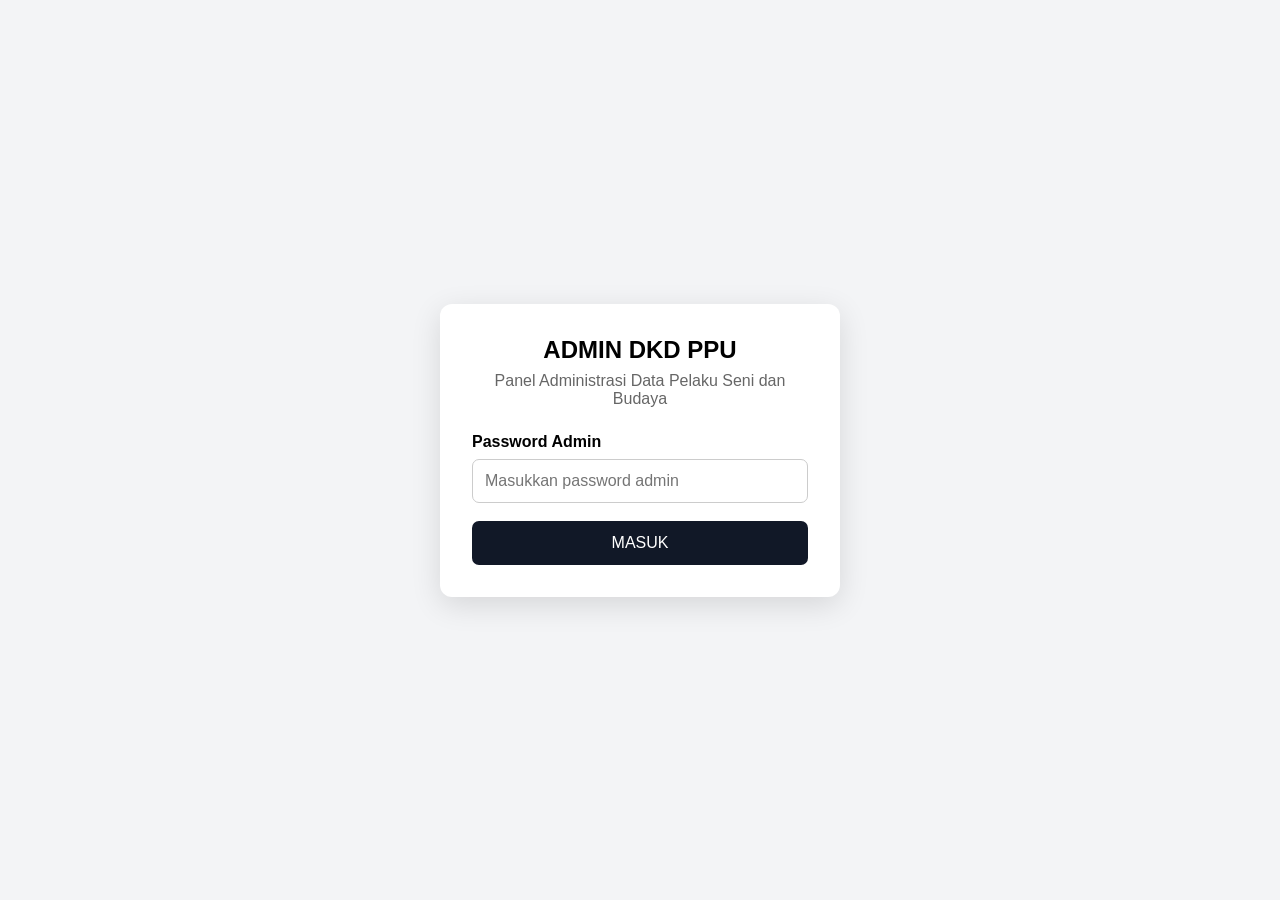
<file: admin/login.html>
<!DOCTYPE html>
<html lang="id">
<head>
  <meta charset="UTF-8">
  <meta name="viewport" content="width=device-width, initial-scale=1.0">

  <title>Login Admin - DKD PPU</title>

  <style>
    * {
      box-sizing: border-box;
    }

    body {
      margin: 0;
      min-height: 100vh;
      display: flex;
      align-items: center;
      justify-content: center;
      font-family: Arial, sans-serif;
      background: #f3f4f6;
    }

    .login-box {
      width: 100%;
      max-width: 400px;
      background: white;
      padding: 32px;
      border-radius: 12px;
      box-shadow: 0 8px 30px rgba(0,0,0,0.12);
    }

    .login-box h1 {
      margin: 0 0 8px;
      text-align: center;
      font-size: 24px;
    }

    .login-box p {
      margin: 0 0 25px;
      text-align: center;
      color: #666;
    }

    label {
      display: block;
      margin-bottom: 8px;
      font-weight: bold;
    }

    input {
      width: 100%;
      padding: 12px;
      border: 1px solid #ccc;
      border-radius: 7px;
      font-size: 16px;
      margin-bottom: 18px;
    }

    button {
      width: 100%;
      padding: 13px;
      border: 0;
      border-radius: 7px;
      background: #111827;
      color: white;
      font-size: 16px;
      cursor: pointer;
    }

    button:hover {
      background: #1f2937;
    }

    button:disabled {
      opacity: 0.6;
      cursor: not-allowed;
    }

    .error {
      display: none;
      margin-bottom: 15px;
      padding: 10px;
      border-radius: 6px;
      background: #fee2e2;
      color: #991b1b;
      font-size: 14px;
    }

    .loading {
      display: none;
      margin-top: 15px;
      text-align: center;
      color: #666;
      font-size: 14px;
    }
  </style>
</head>

<body>

  <div class="login-box">

    <h1>ADMIN DKD PPU</h1>

    <p>Panel Administrasi Data Pelaku Seni dan Budaya</p>

    <div id="errorMessage" class="error"></div>

    <form id="loginForm">

      <label for="password">
        Password Admin
      </label>

      <input
        type="password"
        id="password"
        name="password"
        placeholder="Masukkan password admin"
        autocomplete="current-password"
        required
      >

      <button type="submit" id="loginButton">
        MASUK
      </button>

      <div id="loading" class="loading">
        Memeriksa password...
      </div>

    </form>

  </div>

  <script>
    const form = document.getElementById("loginForm");
    const passwordInput = document.getElementById("password");
    const loginButton = document.getElementById("loginButton");
    const errorMessage = document.getElementById("errorMessage");
    const loading = document.getElementById("loading");

    form.addEventListener("submit", async function(event) {

      event.preventDefault();

      errorMessage.style.display = "none";
      errorMessage.textContent = "";

      loginButton.disabled = true;
      loading.style.display = "block";

      try {

        const response = await fetch("/api/admin/login", {
          method: "POST",
          headers: {
            "Content-Type": "application/json"
          },
          body: JSON.stringify({
            password: passwordInput.value
          })
        });

        const result = await response.json();

        if (!response.ok || !result.ok) {

          throw new Error(
            result.error || "Password admin tidak benar."
          );

        }

        window.location.href =
  "/admin/";

      } catch (error) {

        errorMessage.textContent =
          error.message || "Login gagal.";

        errorMessage.style.display = "block";

      } finally {

        loginButton.disabled = false;
        loading.style.display = "none";

      }

    });
  </script>

</body>
</html>
</file>
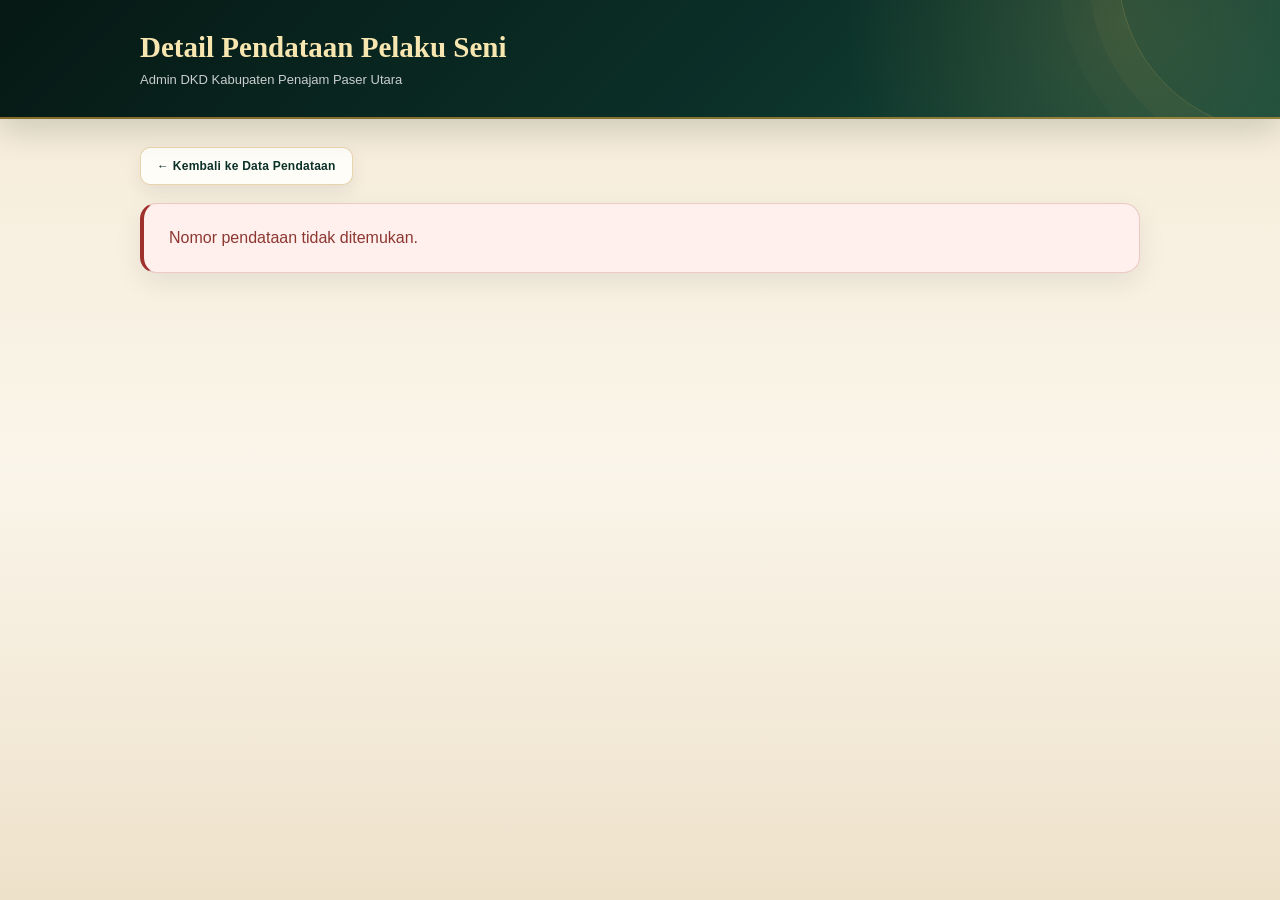
<file: admin/pendataan-detail-baru.html>
<!doctype html>
<html lang="id">
<head>
  <meta charset="utf-8">
  <meta name="viewport" content="width=device-width,initial-scale=1">
  <title>Detail Pendataan - Admin DKD PPU</title>

  <style>
    :root {
      --hijau: #0b3028;
      --hijau-gelap: #061814;
      --hijau-muda: #174b3b;
      --emas: #c99a3d;
      --emas-terang: #e7bd62;
      --krem: #f5ead5;
      --putih: #fffdf8;
      --teks: #173c2b;
      --abu: #68736d;
      --teal: #197c78;
      --merah: #9f302c;
      --hijau-wa: #168c52;
    }

    * { box-sizing: border-box; }

    body {
      margin: 0;
      min-height: 100vh;
      font-family: Arial, Helvetica, sans-serif;
      color: var(--teks);
      background:
        linear-gradient(180deg,#f5ead5 0%,#faf5ea 52%,#eee1ca 100%);
    }

    .header {
      position: relative;
      overflow: hidden;
      padding: 30px 24px;
      color: #fff;
      background:
        radial-gradient(circle at 88% 18%,rgba(231,189,98,.16),transparent 25%),
        linear-gradient(135deg,var(--hijau-gelap),var(--hijau) 58%,var(--hijau-muda));
      border-bottom: 2px solid rgba(201,154,61,.65);
      box-shadow: 0 12px 30px rgba(6,24,20,.16);
    }

    .header::after {
      content: "";
      position: absolute;
      width: 320px;
      height: 320px;
      right: -160px;
      top: -190px;
      border: 1px solid rgba(231,189,98,.20);
      border-radius: 50%;
      box-shadow:
        0 0 0 30px rgba(231,189,98,.035),
        0 0 0 60px rgba(231,189,98,.02);
    }

    .header-inner,
    .container {
      width: min(1000px, calc(100% - 32px));
      margin: 0 auto;
    }

    .header h1 {
      position: relative;
      z-index: 2;
      margin: 0 0 7px;
      color: #f7e6b0;
      font-family: Georgia, "Times New Roman", serif;
      font-size: 29px;
      line-height: 1.2;
    }

    .header p {
      position: relative;
      z-index: 2;
      margin: 0;
      color: rgba(255,255,255,.78);
      font-size: 13px;
    }

    .container {
      margin-top: 28px;
      margin-bottom: 50px;
    }

    .toolbar {
      margin-bottom: 18px;
    }

    button {
      border: 0;
      border-radius: 10px;
      padding: 11px 16px;
      cursor: pointer;
      font-size: 12px;
      font-weight: 800;
      letter-spacing: .02em;
      transition: transform .2s ease, box-shadow .2s ease, filter .2s ease;
    }

    button:hover {
      transform: translateY(-1px);
      filter: brightness(1.04);
    }

    .btn-back {
      color: var(--hijau);
      background: var(--putih);
      border: 1px solid rgba(201,154,61,.4);
      box-shadow: 0 7px 18px rgba(6,24,20,.08);
    }

    .card {
      position: relative;
      overflow: hidden;
      padding: 30px;
      background: linear-gradient(145deg,rgba(255,255,255,.98),rgba(248,240,225,.96));
      border: 1px solid rgba(201,154,61,.3);
      border-radius: 22px;
      box-shadow: 0 15px 35px rgba(6,24,20,.10);
    }

    .card::before {
      content: "";
      position: absolute;
      width: 190px;
      height: 190px;
      right: -95px;
      top: -95px;
      border: 1px solid rgba(201,154,61,.14);
      border-radius: 50%;
      box-shadow:
        0 0 0 25px rgba(201,154,61,.025),
        0 0 0 50px rgba(201,154,61,.018);
      pointer-events: none;
    }

    .card h2 {
      position: relative;
      z-index: 2;
      margin: 0 0 20px;
      padding-bottom: 16px;
      color: var(--hijau);
      font-family: Georgia, "Times New Roman", serif;
      font-size: 27px;
      line-height: 1.2;
      border-bottom: 1px solid rgba(201,154,61,.22);
    }

    .card h2::after {
      content: "";
      display: block;
      width: 58px;
      height: 3px;
      margin-top: 11px;
      background: linear-gradient(90deg,var(--emas),var(--teal));
    }

    .detail-row {
      position: relative;
      z-index: 2;
      display: grid;
      grid-template-columns: 220px 1fr;
      gap: 20px;
      padding: 14px 0;
      border-bottom: 1px solid rgba(23,60,43,.09);
    }

    .detail-row:last-of-type {
      border-bottom: 0;
    }

    .detail-label {
      color: var(--hijau);
      font-size: 12px;
      font-weight: 800;
      letter-spacing: .03em;
    }

    .detail-value {
      color: #526159;
      font-size: 13px;
      line-height: 1.6;
      word-break: break-word;
    }

    .badge {
      display: inline-block;
      padding: 7px 12px;
      border-radius: 20px;
      font-size: 10px;
      font-weight: 800;
      letter-spacing: .06em;
      text-transform: uppercase;
    }

    .badge-menunggu {
      color: #89641b;
      background: #fff3d6;
      border: 1px solid rgba(201,154,61,.28);
    }

    .badge-terverifikasi {
      color: #17613d;
      background: #e4f2e8;
      border: 1px solid rgba(23,97,61,.18);
    }

    .badge-dipublikasikan {
      color: #176b68;
      background: #dff0ef;
      border: 1px solid rgba(25,124,120,.20);
    }

    .badge-ditolak {
      color: #842029;
      background: #f8d7da;
      border: 1px solid rgba(159,48,44,.18);
    }

    .detail-actions {
      position: relative;
      z-index: 2;
      margin-top: 25px;
      padding-top: 20px;
      border-top: 1px solid rgba(201,154,61,.25);
    }

    .detail-actions-title {
      margin-bottom: 13px;
      color: var(--hijau);
      font-family: Georgia, "Times New Roman", serif;
      font-size: 19px;
      font-weight: 700;
    }

    .detail-actions button {
      margin-right: 7px;
      margin-bottom: 8px;
      box-shadow: 0 7px 18px rgba(6,24,20,.12);
    }

    .btn-verifikasi {
      color: #f7e6b0;
      background: linear-gradient(135deg,#0b6b48,#174b3b);
    }

    .btn-tolak,
    .btn-tarik {
      color: #fff;
      background: linear-gradient(135deg,#8f302c,#9f302c);
    }

    .btn-publikasi,
    .btn-lihat {
      color: #fff;
      background: linear-gradient(135deg,#176b68,#197c78);
    }

    .btn-batal-verifikasi {
      color: #172016;
      background: linear-gradient(135deg,#9a6b22,#c99a3d);
    }

    .btn-verifikasi-ulang {
      color: #f7e6b0;
      background: linear-gradient(135deg,#0b6b48,#174b3b);
    }

    .btn-whatsapp {
      color: #fff;
      background: linear-gradient(135deg,#137642,var(--hijau-wa));
    }

    .loading,
    .error {
      padding: 25px;
      border-radius: 16px;
      box-shadow: 0 10px 28px rgba(6,24,20,.08);
    }

    .loading {
      color: var(--abu);
      text-align: center;
      background: rgba(255,253,248,.96);
      border: 1px solid rgba(201,154,61,.28);
    }

    .error {
      color: #8d3731;
      background: #fff0ed;
      border: 1px solid rgba(159,48,44,.20);
      border-left: 4px solid var(--merah);
    }

    @media (max-width: 700px) {
      .header { padding: 25px 18px; }

      .header-inner,
      .container {
        width: min(100% - 24px, 1000px);
      }

      .header h1 { font-size: 23px; }
      .header p { font-size: 11px; line-height: 1.5; }

      .container {
        margin-top: 22px;
      }

      .btn-back {
        width: 100%;
      }

      .card {
        padding: 20px;
        border-radius: 18px;
      }

      .card h2 {
        font-size: 22px;
      }

      .detail-row {
        grid-template-columns: 1fr;
        gap: 5px;
        padding: 13px 0;
      }

      .detail-label { font-size: 11px; }
      .detail-value { font-size: 12px; }

      .detail-actions {
        margin-top: 21px;
        padding-top: 18px;
      }

      .detail-actions-title {
        font-size: 17px;
      }

      .detail-actions button {
        width: 100%;
        margin-right: 0;
        margin-bottom: 9px;
      }
    }

    @media (max-width: 420px) {
      .card { padding: 18px; }
      .card h2 { font-size: 21px; }
    }
  </style>
</head>

<body>
  <header class="header">
    <div class="header-inner">
      <h1>Detail Pendataan Pelaku Seni</h1>
      <p>Admin DKD Kabupaten Penajam Paser Utara</p>
    </div>
  </header>

  <main class="container">
    <div class="toolbar">
      <button
        type="button"
        class="btn-back"
        onclick="window.location.href='/admin/pendataan.html'"
      >
        ← Kembali ke Data Pendataan
      </button>
    </div>

    <div id="hasil">
      <div class="loading">Memuat detail data...</div>
    </div>
  </main>

  <script>
    function escapeHtml(value) {
      return String(value ?? "")
        .replace(/&/g, "&amp;")
        .replace(/</g, "&lt;")
        .replace(/>/g, "&gt;")
        .replace(/"/g, "&quot;")
        .replace(/'/g, "&#039;");
    }

    function getId() {
      return new URLSearchParams(window.location.search).get("id");
    }

    async function postAction(endpoint, successMessage, confirmMessage) {
      const id = getId();

      if (!id) {
        alert("Nomor pendataan tidak ditemukan.");
        return;
      }

      if (confirmMessage && !confirm(confirmMessage)) {
        return;
      }

      try {
        const response = await fetch(endpoint, {
          method: "POST",
          headers: {
            "Content-Type": "application/json"
          },
          body: JSON.stringify({
            id_pendataan: id
          })
        });

        const result = await response.json();

        if (!response.ok || !result.ok) {
          throw new Error(result.error || "Tindakan gagal.");
        }

        alert(successMessage);
        window.location.reload();
      } catch (error) {
        alert("Gagal melakukan tindakan:\n\n" + error.message);
      }
    }

    async function verifikasiData() {
      await postAction(
        "/api/pendataan/verifikasi",
        "Data berhasil diverifikasi.",
        "Apakah data ini benar-benar akan diverifikasi?"
      );
    }

    async function tolakData() {
      await postAction(
        "/api/pendataan/tolak",
        "Data berhasil ditolak.",
        "Apakah data ini benar-benar akan ditolak?"
      );
    }

    async function publikasikanData() {
      await postAction(
        "/api/pendataan/publikasikan",
        "Data berhasil dipublikasikan.",
        "Apakah data ini akan dipublikasikan ke website?"
      );
    }

    async function batalkanVerifikasi() {
      await postAction(
        "/api/pendataan/batal-verifikasi",
        "Verifikasi berhasil dibatalkan.",
        "Apakah verifikasi data ini akan dibatalkan?"
      );
    }

    async function tarikPublikasi() {
      await postAction(
        "/api/pendataan/tarik-publikasi",
        "Data berhasil ditarik dari publikasi.",
        "Apakah data ini akan ditarik dari publikasi?"
      );
    }

    async function verifikasiUlang() {
      await postAction(
        "/api/pendataan/verifikasi-ulang",
        "Data berhasil dikembalikan ke tahap MENUNGGU VERIFIKASI.",
        "Apakah data ini akan dikembalikan ke tahap MENUNGGU VERIFIKASI?"
      );
    }

    function lihatWebsite() {
      const id = getId();

      if (!id) {
        alert("Nomor pendataan tidak ditemukan.");
        return;
      }

      window.open(
        "/data-pelaku-seni.html?id=" + encodeURIComponent(id),
        "_blank"
      );
    }

    async function notifikasiWhatsApp() {
      const id = getId();

      if (!id) {
        alert("Nomor pendataan tidak ditemukan.");
        return;
      }

      try {
        const dataResponse = await fetch(
          "/api/pendataan?id=" + encodeURIComponent(id),
          {
            credentials: "include"
          }
        );

        const dataResult = await dataResponse.json();

        if (!dataResponse.ok || !dataResult.ok || !dataResult.data) {
          throw new Error(
            dataResult.error || "Data pendataan tidak dapat ditemukan."
          );
        }

        const item = dataResult.data;

        const waResponse = await fetch(
          "/api/admin/whatsapp",
          {
            method: "GET",
            credentials: "include"
          }
        );

        const waResult = await waResponse.json();

        if (!waResponse.ok || !waResult.ok) {
          throw new Error(
            waResult.error ||
            "Nomor WhatsApp Admin belum tersedia."
          );
        }

        let nomor = String(waResult.whatsapp_admin || "")
          .replace(/\D/g, "");

        if (nomor.startsWith("0")) {
          nomor = "62" + nomor.substring(1);
        }

        if (!nomor || !nomor.startsWith("62") || nomor.length < 10) {
          throw new Error(
            "Nomor WhatsApp Admin belum valid. Silakan periksa di Pengaturan Admin."
          );
        }

        const pesan =
`Halo Admin DKD PPU,

Terdapat pendataan pelaku seni dan budaya baru yang perlu diperiksa.

Nomor Pendataan:
${item.id_pendataan || "-"}

Nama Individu / Group:
${item.nama_individu_group || "-"}

Kategori:
${item.kategori || "-"}

Jenis Pelaku:
${item.jenis_pelaku || "-"}

Bidang Seni:
${item.bidang_seni || "-"}

Kecamatan:
${item.kecamatan || "-"}

Desa/Kelurahan:
${item.desa_kelurahan || "-"}

Status:
${item.status || "-"}

Mohon dilakukan pemeriksaan dan verifikasi melalui Admin DKD PPU.`;

        const url =
          "https://wa.me/" +
          nomor +
          "?text=" +
          encodeURIComponent(pesan);

        window.open(url, "_blank");

      } catch (error) {
        alert(
          "Gagal membuka WhatsApp:\n\n" +
          error.message
        );
      }
    }

    function makeActions(item) {
      let buttons = "";

      if (item.status === "MENUNGGU VERIFIKASI") {
        buttons = `
          <div class="detail-actions">
            <div class="detail-actions-title">Tindakan Admin</div>

            <button
              type="button"
              class="btn-verifikasi"
              onclick="verifikasiData()"
            >
              ✓ VERIFIKASI
            </button>

            <button
              type="button"
              class="btn-tolak"
              onclick="tolakData()"
            >
              ✕ TOLAK
            </button>

            <button
              type="button"
              class="btn-whatsapp"
              onclick="notifikasiWhatsApp()"
            >
              🟢 NOTIFIKASI WHATSAPP
            </button>
          </div>
        `;
      }

      else if (item.status === "TERVERIFIKASI") {
        buttons = `
          <div class="detail-actions">
            <div class="detail-actions-title">Tindakan Admin</div>

            <button
              type="button"
              class="btn-publikasi"
              onclick="publikasikanData()"
            >
              🌐 PUBLIKASIKAN
            </button>

            <button
              type="button"
              class="btn-batal-verifikasi"
              onclick="batalkanVerifikasi()"
            >
              ↩ BATALKAN VERIFIKASI
            </button>
          </div>
        `;
      }

      else if (item.status === "DIPUBLIKASIKAN") {
        buttons = `
          <div class="detail-actions">
            <div class="detail-actions-title">Tindakan Admin</div>

            <button
              type="button"
              class="btn-lihat"
              onclick="lihatWebsite()"
            >
              👁 LIHAT DI WEBSITE
            </button>

            <button
              type="button"
              class="btn-tarik"
              onclick="tarikPublikasi()"
            >
              ↩ TARIK DARI PUBLIKASI
            </button>
          </div>
        `;
      }

      else if (item.status === "DITOLAK") {
        buttons = `
          <div class="detail-actions">
            <div class="detail-actions-title">Tindakan Admin</div>

            <button
              type="button"
              class="btn-verifikasi-ulang"
              onclick="verifikasiUlang()"
            >
              🔄 VERIFIKASI ULANG
            </button>
          </div>
        `;
      }

      return buttons;
    }

    function getStatusClass(status) {
      if (status === "TERVERIFIKASI") {
        return "badge-terverifikasi";
      }

      if (status === "DIPUBLIKASIKAN") {
        return "badge-dipublikasikan";
      }

      if (status === "DITOLAK") {
        return "badge-ditolak";
      }

      return "badge-menunggu";
    }

    function detailRow(label, value) {
      return `
        <div class="detail-row">
          <div class="detail-label">${escapeHtml(label)}</div>
          <div class="detail-value">${escapeHtml(value || "-")}</div>
        </div>
      `;
    }

    async function loadDetail() {
      const hasil = document.getElementById("hasil");
      const id = getId();

      if (!id) {
        hasil.innerHTML = `
          <div class="error">
            Nomor pendataan tidak ditemukan.
          </div>
        `;
        return;
      }

      try {
        const response = await fetch(
          "/api/pendataan?id=" + encodeURIComponent(id),
          {
            credentials: "include"
          }
        );

        const result = await response.json();

        if (!response.ok || !result.ok) {
          throw new Error(
            result.error || "Data tidak dapat ditemukan."
          );
        }

        const item = result.data;

        if (!item) {
          throw new Error("Data pendataan tidak ditemukan.");
        }

        const statusClass = getStatusClass(item.status);

        hasil.innerHTML = `
          <div class="card">

            <h2>
              ${escapeHtml(item.nama_individu_group || "-")}
            </h2>

            ${detailRow("Nomor Pendataan", item.id_pendataan)}
            ${detailRow("Kategori", item.kategori)}
            ${detailRow("Jenis Pelaku", item.jenis_pelaku)}
            ${detailRow("Bidang Seni", item.bidang_seni)}
            ${detailRow("Kecamatan", item.kecamatan)}
            ${detailRow("Desa/Kelurahan", item.desa_kelurahan)}
            ${detailRow("Alamat", item.alamat)}
            ${detailRow("Nomor WhatsApp", item.nomor_whatsapp)}
            ${detailRow("Email", item.email)}
            ${detailRow("Deskripsi Singkat", item.deskripsi_singkat)}
            ${detailRow("Nama Personil", item.nama_personil)}

            <div class="detail-row">
              <div class="detail-label">Status</div>
              <div class="detail-value">
                <span class="badge ${statusClass}">
                  ${escapeHtml(item.status || "-")}
                </span>
              </div>
            </div>

            ${detailRow("Tanggal Masuk", item.created_at)}

            ${makeActions(item)}

          </div>
        `;

      } catch (error) {
        hasil.innerHTML = `
          <div class="error">
            <strong>Gagal memuat data.</strong>
            <br><br>
            ${escapeHtml(error.message)}
          </div>
        `;
      }
    }

    loadDetail();
  </script>
</body>
</html>
</file>
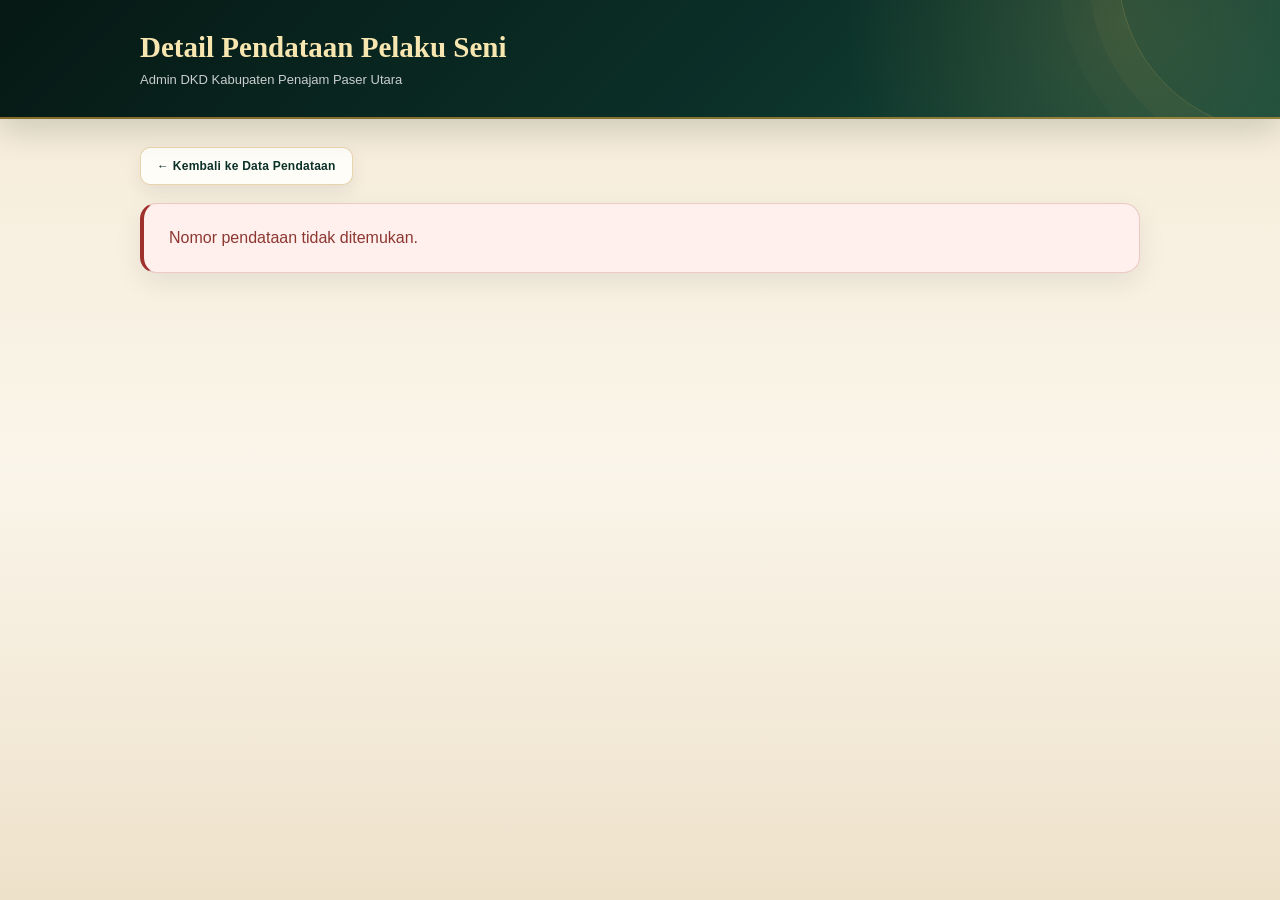
<file: admin/pendataan-detail.html>
<!doctype html>
<html lang="id">
<head>
  <meta charset="utf-8">
  <meta name="viewport" content="width=device-width,initial-scale=1">
  <title>Detail Pendataan - Admin DKD PPU</title>

  <style>
    :root {
      --hijau: #0b3028;
      --hijau-gelap: #061814;
      --hijau-muda: #174b3b;
      --emas: #c99a3d;
      --emas-terang: #e7bd62;
      --krem: #f5ead5;
      --putih: #fffdf8;
      --teks: #173c2b;
      --abu: #68736d;
      --teal: #197c78;
      --merah: #9f302c;
      --hijau-wa: #168c52;
    }

    * { box-sizing: border-box; }

    body {
      margin: 0;
      min-height: 100vh;
      font-family: Arial, Helvetica, sans-serif;
      color: var(--teks);
      background:
        linear-gradient(180deg,#f5ead5 0%,#faf5ea 52%,#eee1ca 100%);
    }

    .header {
      position: relative;
      overflow: hidden;
      padding: 30px 24px;
      color: #fff;
      background:
        radial-gradient(circle at 88% 18%,rgba(231,189,98,.16),transparent 25%),
        linear-gradient(135deg,var(--hijau-gelap),var(--hijau) 58%,var(--hijau-muda));
      border-bottom: 2px solid rgba(201,154,61,.65);
      box-shadow: 0 12px 30px rgba(6,24,20,.16);
    }

    .header::after {
      content: "";
      position: absolute;
      width: 320px;
      height: 320px;
      right: -160px;
      top: -190px;
      border: 1px solid rgba(231,189,98,.20);
      border-radius: 50%;
      box-shadow:
        0 0 0 30px rgba(231,189,98,.035),
        0 0 0 60px rgba(231,189,98,.02);
    }

    .header-inner,
    .container {
      width: min(1000px, calc(100% - 32px));
      margin: 0 auto;
    }

    .header h1 {
      position: relative;
      z-index: 2;
      margin: 0 0 7px;
      color: #f7e6b0;
      font-family: Georgia, "Times New Roman", serif;
      font-size: 29px;
      line-height: 1.2;
    }

    .header p {
      position: relative;
      z-index: 2;
      margin: 0;
      color: rgba(255,255,255,.78);
      font-size: 13px;
    }

    .container {
      margin-top: 28px;
      margin-bottom: 50px;
    }

    .toolbar {
      margin-bottom: 18px;
    }

    button {
      border: 0;
      border-radius: 10px;
      padding: 11px 16px;
      cursor: pointer;
      font-size: 12px;
      font-weight: 800;
      letter-spacing: .02em;
      transition: transform .2s ease, box-shadow .2s ease, filter .2s ease;
    }

    button:hover {
      transform: translateY(-1px);
      filter: brightness(1.04);
    }

    .btn-back {
      color: var(--hijau);
      background: var(--putih);
      border: 1px solid rgba(201,154,61,.4);
      box-shadow: 0 7px 18px rgba(6,24,20,.08);
    }

    .card {
      position: relative;
      overflow: hidden;
      padding: 30px;
      background: linear-gradient(145deg,rgba(255,255,255,.98),rgba(248,240,225,.96));
      border: 1px solid rgba(201,154,61,.3);
      border-radius: 22px;
      box-shadow: 0 15px 35px rgba(6,24,20,.10);
    }

    .card::before {
      content: "";
      position: absolute;
      width: 190px;
      height: 190px;
      right: -95px;
      top: -95px;
      border: 1px solid rgba(201,154,61,.14);
      border-radius: 50%;
      box-shadow:
        0 0 0 25px rgba(201,154,61,.025),
        0 0 0 50px rgba(201,154,61,.018);
      pointer-events: none;
    }

    .card h2 {
      position: relative;
      z-index: 2;
      margin: 0 0 20px;
      padding-bottom: 16px;
      color: var(--hijau);
      font-family: Georgia, "Times New Roman", serif;
      font-size: 27px;
      line-height: 1.2;
      border-bottom: 1px solid rgba(201,154,61,.22);
    }

    .card h2::after {
      content: "";
      display: block;
      width: 58px;
      height: 3px;
      margin-top: 11px;
      background: linear-gradient(90deg,var(--emas),var(--teal));
    }

    .detail-row {
      position: relative;
      z-index: 2;
      display: grid;
      grid-template-columns: 220px 1fr;
      gap: 20px;
      padding: 14px 0;
      border-bottom: 1px solid rgba(23,60,43,.09);
    }

    .detail-row:last-of-type {
      border-bottom: 0;
    }

    .detail-label {
      color: var(--hijau);
      font-size: 12px;
      font-weight: 800;
      letter-spacing: .03em;
    }

    .detail-value {
      color: #526159;
      font-size: 13px;
      line-height: 1.6;
      word-break: break-word;
    }

    .badge {
      display: inline-block;
      padding: 7px 12px;
      border-radius: 20px;
      font-size: 10px;
      font-weight: 800;
      letter-spacing: .06em;
      text-transform: uppercase;
    }

    .badge-menunggu {
      color: #89641b;
      background: #fff3d6;
      border: 1px solid rgba(201,154,61,.28);
    }

    .badge-terverifikasi {
      color: #17613d;
      background: #e4f2e8;
      border: 1px solid rgba(23,97,61,.18);
    }

    .badge-dipublikasikan {
      color: #176b68;
      background: #dff0ef;
      border: 1px solid rgba(25,124,120,.20);
    }

    .badge-ditolak {
      color: #842029;
      background: #f8d7da;
      border: 1px solid rgba(159,48,44,.18);
    }

    .detail-actions {
      position: relative;
      z-index: 2;
      margin-top: 25px;
      padding-top: 20px;
      border-top: 1px solid rgba(201,154,61,.25);
    }

    .detail-actions-title {
      margin-bottom: 13px;
      color: var(--hijau);
      font-family: Georgia, "Times New Roman", serif;
      font-size: 19px;
      font-weight: 700;
    }

    .detail-actions button {
      margin-right: 7px;
      margin-bottom: 8px;
      box-shadow: 0 7px 18px rgba(6,24,20,.12);
    }

    .btn-verifikasi {
      color: #f7e6b0;
      background: linear-gradient(135deg,#0b6b48,#174b3b);
    }

    .btn-tolak,
    .btn-tarik {
      color: #fff;
      background: linear-gradient(135deg,#8f302c,#9f302c);
    }

    .btn-publikasi,
    .btn-lihat {
      color: #fff;
      background: linear-gradient(135deg,#176b68,#197c78);
    }

    .btn-batal-verifikasi {
      color: #172016;
      background: linear-gradient(135deg,#9a6b22,#c99a3d);
    }

    .btn-verifikasi-ulang {
      color: #f7e6b0;
      background: linear-gradient(135deg,#0b6b48,#174b3b);
    }

    .btn-whatsapp {
      color: #fff;
      background: linear-gradient(135deg,#137642,var(--hijau-wa));
    }

    .loading,
    .error {
      padding: 25px;
      border-radius: 16px;
      box-shadow: 0 10px 28px rgba(6,24,20,.08);
    }

    .loading {
      color: var(--abu);
      text-align: center;
      background: rgba(255,253,248,.96);
      border: 1px solid rgba(201,154,61,.28);
    }

    .error {
      color: #8d3731;
      background: #fff0ed;
      border: 1px solid rgba(159,48,44,.20);
      border-left: 4px solid var(--merah);
    }

    @media (max-width: 700px) {
      .header { padding: 25px 18px; }

      .header-inner,
      .container {
        width: min(100% - 24px, 1000px);
      }

      .header h1 { font-size: 23px; }
      .header p { font-size: 11px; line-height: 1.5; }

      .container {
        margin-top: 22px;
      }

      .btn-back {
        width: 100%;
      }

      .card {
        padding: 20px;
        border-radius: 18px;
      }

      .card h2 {
        font-size: 22px;
      }

      .detail-row {
        grid-template-columns: 1fr;
        gap: 5px;
        padding: 13px 0;
      }

      .detail-label { font-size: 11px; }
      .detail-value { font-size: 12px; }

      .detail-actions {
        margin-top: 21px;
        padding-top: 18px;
      }

      .detail-actions-title {
        font-size: 17px;
      }

      .detail-actions button {
        width: 100%;
        margin-right: 0;
        margin-bottom: 9px;
      }
    }

    @media (max-width: 420px) {
      .card { padding: 18px; }
      .card h2 { font-size: 21px; }
    }
  </style>
</head>

<body>
  <header class="header">
    <div class="header-inner">
      <h1>Detail Pendataan Pelaku Seni</h1>
      <p>Admin DKD Kabupaten Penajam Paser Utara</p>
    </div>
  </header>

  <main class="container">
    <div class="toolbar">
      <button
        type="button"
        class="btn-back"
        onclick="window.history.back()"
      >
        ← Kembali ke Data Pendataan
      </button>
    </div>

    <div id="hasil">
      <div class="loading">Memuat detail data...</div>
    </div>
  </main>

  <script>
    function escapeHtml(value) {
      return String(value ?? "")
        .replace(/&/g, "&amp;")
        .replace(/</g, "&lt;")
        .replace(/>/g, "&gt;")
        .replace(/"/g, "&quot;")
        .replace(/'/g, "&#039;");
    }

    function getId() {
      return new URLSearchParams(window.location.search).get("id");
    }

    async function postAction(endpoint, successMessage, confirmMessage) {
      const id = getId();

      if (!id) {
        alert("Nomor pendataan tidak ditemukan.");
        return;
      }

      if (confirmMessage && !confirm(confirmMessage)) {
        return;
      }

      try {
        const response = await fetch(endpoint, {
          method: "POST",
          headers: {
            "Content-Type": "application/json"
          },
          body: JSON.stringify({
            id_pendataan: id
          })
        });

        const result = await response.json();

        if (!response.ok || !result.ok) {
          throw new Error(result.error || "Tindakan gagal.");
        }

        alert(successMessage);
        window.location.reload();
      } catch (error) {
        alert("Gagal melakukan tindakan:\n\n" + error.message);
      }
    }

    async function verifikasiData() {
      await postAction(
        "/api/pendataan/verifikasi",
        "Data berhasil diverifikasi.",
        "Apakah data ini benar-benar akan diverifikasi?"
      );
    }

    async function tolakData() {
      await postAction(
        "/api/pendataan/tolak",
        "Data berhasil ditolak.",
        "Apakah data ini benar-benar akan ditolak?"
      );
    }

    async function publikasikanData() {
      await postAction(
        "/api/pendataan/publikasikan",
        "Data berhasil dipublikasikan.",
        "Apakah data ini akan dipublikasikan ke website?"
      );
    }

    async function batalkanVerifikasi() {
      await postAction(
        "/api/pendataan/batal-verifikasi",
        "Verifikasi berhasil dibatalkan.",
        "Apakah verifikasi data ini akan dibatalkan?"
      );
    }

    async function tarikPublikasi() {
      await postAction(
        "/api/pendataan/tarik-publikasi",
        "Data berhasil ditarik dari publikasi.",
        "Apakah data ini akan ditarik dari publikasi?"
      );
    }

    async function verifikasiUlang() {
      await postAction(
        "/api/pendataan/verifikasi-ulang",
        "Data berhasil dikembalikan ke tahap MENUNGGU VERIFIKASI.",
        "Apakah data ini akan dikembalikan ke tahap MENUNGGU VERIFIKASI?"
      );
    }

    function lihatWebsite() {
      const id = getId();

      if (!id) {
        alert("Nomor pendataan tidak ditemukan.");
        return;
      }

      window.open(
        "/data-pelaku-seni.html?id=" + encodeURIComponent(id),
        "_blank"
      );
    }

    async function kirimPesanWhatsApp() {
  const id = getId();

  if (!id) {
    alert("Nomor pendataan tidak ditemukan.");
    return;
  }

  try {
    const dataResponse = await fetch(
      "/api/pendataan?id=" + encodeURIComponent(id),
      {
        credentials: "include"
      }
    );

    const dataResult = await dataResponse.json();

    if (!dataResponse.ok || !dataResult.ok || !dataResult.data) {
      throw new Error(
        dataResult.error || "Data pendataan tidak dapat ditemukan."
      );
    }

    const item = dataResult.data;

    let nomor = String(item.nomor_whatsapp || "")
      .replace(/\D/g, "");

    if (nomor.startsWith("0")) {
      nomor = "62" + nomor.substring(1);
    }

    if (!nomor || !nomor.startsWith("62") || nomor.length < 10) {
      throw new Error(
        "Nomor WhatsApp pendaftar belum tersedia atau tidak valid."
      );
    }

    let pesan = "";

    if (item.status === "TERVERIFIKASI") {
      pesan =
`*TERIMA KASIH TELAH MELAKUKAN PENDATAAN PELAKU SENI DAN BUDAYA DI DKD PPU.*

*Nomor Pendataan:* ${item.id_pendataan || "-"}

*Nama Individu / Group:* ${item.nama_individu_group || "-"}

*Status:* DIVERIFIKASI

Data Anda telah *DIVERIFIKASI* oleh DKD PPU dan telah tercatat dalam sistem pendataan pelaku seni dan budaya.

Mohon menyimpan Nomor Pendataan tersebut sebagai referensi data Anda.

*Terima kasih atas partisipasi dan dukungan Anda terhadap pendataan seni dan budaya di Kabupaten Penajam Paser Utara.*`;
    }

    else if (item.status === "DITOLAK") {
      pesan =
`*TERIMA KASIH TELAH MELAKUKAN PENDATAAN PELAKU SENI DAN BUDAYA DI DKD PPU.*

*Nomor Pendataan:* ${item.id_pendataan || "-"}

*Nama Individu / Group:* ${item.nama_individu_group || "-"}

*Status:* BELUM DAPAT DIVERIFIKASI

Data Anda *BELUM DAPAT DIVERIFIKASI* oleh DKD PPU dan belum dapat diterima dalam proses pendataan saat ini.

Apabila terdapat data yang perlu diperbaiki atau dilengkapi, silakan menghubungi Admin DKD PPU untuk mendapatkan informasi lebih lanjut.

*Terima kasih atas perhatian dan partisipasi Anda.*`;
    }

    else {
      throw new Error(
        "Pesan WhatsApp hanya dapat dikirim setelah data diverifikasi atau ditolak."
      );
    }

    const url =
      "https://wa.me/" +
      nomor +
      "?text=" +
      encodeURIComponent(pesan);

    window.open(url, "_blank");

  } catch (error) {
    alert(
      "Gagal membuka WhatsApp:\n\n" +
      error.message
    );
  }
}
    function makeActions(item) {
  let buttons = "";

  if (item.status === "MENUNGGU VERIFIKASI") {
    buttons = `
      <div class="detail-actions">
        <div class="detail-actions-title">Tindakan Admin</div>

        <button
          type="button"
          class="btn-verifikasi"
          onclick="verifikasiData()"
        >
          ✓ VERIFIKASI
        </button>

        <button
          type="button"
          class="btn-tolak"
          onclick="tolakData()"
        >
          ✕ TOLAK
        </button>
      </div>
    `;
  }

  else if (item.status === "TERVERIFIKASI") {
    buttons = `
      <div class="detail-actions">
        <div class="detail-actions-title">Tindakan Admin</div>

        <button
          type="button"
          class="btn-publikasi"
          onclick="publikasikanData()"
        >
          🌐 PUBLIKASIKAN
        </button>

        <button
          type="button"
          class="btn-batal-verifikasi"
          onclick="batalkanVerifikasi()"
        >
          ↩ BATALKAN VERIFIKASI
        </button>

        <button
          type="button"
          class="btn-whatsapp"
          onclick="kirimPesanWhatsApp()"
        >
          🟢 KIRIM PESAN WHATSAPP
        </button>
      </div>
    `;
  }

  else if (item.status === "DIPUBLIKASIKAN") {
    buttons = `
      <div class="detail-actions">
        <div class="detail-actions-title">Tindakan Admin</div>

        <button
          type="button"
          class="btn-lihat"
          onclick="lihatWebsite()"
        >
          👁 LIHAT DI WEBSITE
        </button>

        <button
          type="button"
          class="btn-tarik"
          onclick="tarikPublikasi()"
        >
          ↩ TARIK DARI PUBLIKASI
        </button>
      </div>
    `;
  }

  else if (item.status === "DITOLAK") {
    buttons = `
      <div class="detail-actions">
        <div class="detail-actions-title">Tindakan Admin</div>

        <button
          type="button"
          class="btn-verifikasi-ulang"
          onclick="verifikasiUlang()"
        >
          🔄 VERIFIKASI ULANG
        </button>

        <button
          type="button"
          class="btn-whatsapp"
          onclick="kirimPesanWhatsApp()"
        >
          🟢 KIRIM PESAN WHATSAPP
        </button>
      </div>
    `;
  }

  return buttons;
}
    function getStatusClass(status) {
      if (status === "TERVERIFIKASI") {
        return "badge-terverifikasi";
      }

      if (status === "DIPUBLIKASIKAN") {
        return "badge-dipublikasikan";
      }

      if (status === "DITOLAK") {
        return "badge-ditolak";
      }

      return "badge-menunggu";
    }

    function detailRow(label, value) {
      return `
        <div class="detail-row">
          <div class="detail-label">${escapeHtml(label)}</div>
          <div class="detail-value">${escapeHtml(value || "-")}</div>
        </div>
      `;
    }

    async function loadDetail() {
      const hasil = document.getElementById("hasil");
      const id = getId();

      if (!id) {
        hasil.innerHTML = `
          <div class="error">
            Nomor pendataan tidak ditemukan.
          </div>
        `;
        return;
      }

      try {
        const response = await fetch(
          "/api/pendataan?id=" + encodeURIComponent(id),
          {
            credentials: "include"
          }
        );

        const result = await response.json();

        if (!response.ok || !result.ok) {
          throw new Error(
            result.error || "Data tidak dapat ditemukan."
          );
        }

        const item = result.data;

        if (!item) {
          throw new Error("Data pendataan tidak ditemukan.");
        }

        const statusClass = getStatusClass(item.status);

        hasil.innerHTML = `
          <div class="card">

            <h2>
              ${escapeHtml(item.nama_individu_group || "-")}
            </h2>

            ${detailRow("Nomor Pendataan", item.id_pendataan)}
            ${detailRow("Kategori", item.kategori)}
            ${detailRow("Jenis Pelaku", item.jenis_pelaku)}
            ${detailRow("Bidang Seni", item.bidang_seni)}
            ${detailRow("Kecamatan", item.kecamatan)}
            ${detailRow("Desa/Kelurahan", item.desa_kelurahan)}
            ${detailRow("Alamat", item.alamat)}
            ${detailRow("Nomor WhatsApp", item.nomor_whatsapp)}
            ${detailRow("Email", item.email)}
            ${detailRow("Deskripsi Singkat", item.deskripsi_singkat)}
            ${detailRow("Nama Personil", item.nama_personil)}

            <div class="detail-row">
              <div class="detail-label">Status</div>
              <div class="detail-value">
                <span class="badge ${statusClass}">
                  ${escapeHtml(item.status || "-")}
                </span>
              </div>
            </div>

            ${detailRow("Tanggal Masuk", item.created_at)}

            ${makeActions(item)}

          </div>
        `;

      } catch (error) {
        hasil.innerHTML = `
          <div class="error">
            <strong>Gagal memuat data.</strong>
            <br><br>
            ${escapeHtml(error.message)}
          </div>
        `;
      }
    }

    loadDetail();
  </script>
</body>
</html>
</file>
<file: style.css>
@import url('https://fonts.googleapis.com/css2?family=DM+Sans:wght@400;500;600;700&family=Playfair+Display:wght@600;700&display=swap');
:root{--ink:#14221b;--green:#173c2b;--gold:#c99a3d;--red:#9f3f2f;--cream:#f5eddf;--paper:#fffaf1;--line:#d9cbb4;--shadow:0 18px 50px rgba(20,34,27,.12);--radius:24px}
*{box-sizing:border-box}html{scroll-behavior:smooth}body{margin:0;font-family:"DM Sans",sans-serif;color:var(--ink);background:var(--paper);line-height:1.7}a{text-decoration:none;color:inherit}.container{width:min(1120px,calc(100% - 40px));margin:auto}.section{padding:100px 0;overflow:hidden}.section-light{background:var(--cream)}
.site-header{position:sticky;top:0;z-index:20;background:rgba(255,250,241,.94);backdrop-filter:blur(12px);border-bottom:1px solid var(--line)}.nav-wrap{min-height:78px;display:flex;align-items:center;justify-content:space-between}.brand{display:flex;gap:12px;align-items:center}.brand img,.footer-logo{width:52px;height:52px;object-fit:contain}.brand strong{display:block;font:700 18px "Playfair Display"}.brand small{color:#6b746d}.nav{display:flex;gap:22px;font-weight:600;font-size:14px}.nav a{padding:28px 0}.menu-toggle{display:none;border:0;background:none;font-size:28px}
.hero{min-height:720px;background:radial-gradient(circle at 80% 30%,rgba(201,154,61,.18),transparent 32%),linear-gradient(135deg,#173c2b,#10251b);color:#fff}.hero-grid{display:grid;grid-template-columns:1.05fr .95fr;gap:60px;align-items:center;min-height:620px}.eyebrow{letter-spacing:.18em;font-size:12px;font-weight:700;color:var(--gold);display:inline-block;margin-bottom:12px}.hero h1{font:700 clamp(48px,7vw,82px)/1.02 "Playfair Display";margin:0 0 24px}.hero p{font-size:18px;max-width:620px;color:#e7eee9}.hero-actions{display:flex;gap:14px;flex-wrap:wrap;margin-top:30px}.btn{display:inline-flex;padding:13px 20px;border-radius:999px;font-weight:700}.btn-primary{background:var(--gold);color:#1d261e}.btn-ghost{border:1px solid rgba(255,255,255,.35)}
.hero-art{height:520px;position:relative;display:grid;place-items:center}.sun{width:290px;height:290px;border-radius:50%;background:rgba(201,154,61,.12);border:1px solid rgba(201,154,61,.35)}.art-ring{position:absolute;border:1px solid rgba(201,154,61,.55);border-radius:50%;animation:spin 20s linear infinite}.ring-1{width:390px;height:390px}.ring-2{width:470px;height:470px;animation-direction:reverse;animation-duration:28s}.mask-art{position:absolute;width:150px;height:150px;border-radius:45%;display:grid;place-items:center;font-size:62px;background:linear-gradient(145deg,var(--gold),#6d3c25);box-shadow:0 25px 80px rgba(0,0,0,.35)}.leaf{position:absolute;font-size:74px;color:var(--red);animation:float 4s ease-in-out infinite}.leaf-1{top:75px;right:20px}.leaf-2{bottom:65px;left:30px}.art-caption{position:absolute;bottom:30px;letter-spacing:.25em;font-size:11px;color:#cbbf9f}
.two-col{display:grid;grid-template-columns:.8fr 1.2fr;gap:80px}.section-heading h2{font:700 clamp(34px,4vw,54px)/1.08 "Playfair Display";margin:0 0 18px}.section-heading p{color:#687168}.mini-stats{display:flex;gap:28px;flex-wrap:wrap;margin-top:35px}.mini-stats div{display:grid}.mini-stats strong{font:700 34px "Playfair Display";color:var(--red)}.mini-stats span{font-size:12px;text-transform:uppercase;letter-spacing:.08em;color:#6b746d}.center{text-align:center}
.card-grid{display:grid;grid-template-columns:repeat(4,1fr);gap:18px;margin-top:50px}.program-card{background:#fffaf1;border:1px solid var(--line);border-radius:var(--radius);padding:24px;min-height:320px;box-shadow:var(--shadow);transition:.35s}.program-card:hover{transform:translateY(-8px)}.card-top{display:flex;justify-content:space-between}.number{color:var(--red)}.tag,.meta{font-size:10px;letter-spacing:.1em;color:#6b746d}.program-icon{font-size:48px;color:var(--gold);margin:35px 0 15px}.program-card h3,.news-card h3,.agenda-item h3{font:700 23px/1.2 "Playfair Display";margin:0 0 10px}.program-card p,.news-card p,.agenda-item p{color:#687168;margin:0}
.news-grid{display:grid;grid-template-columns:repeat(3,1fr);gap:20px;margin-top:45px}.news-card{background:#fff;border:1px solid var(--line);border-radius:var(--radius);overflow:hidden}.news-art{height:180px;display:grid;place-items:center;background:linear-gradient(135deg,var(--green),#bd8e37);font-size:72px;color:#fff}.news-img{width:100%;height:180px;object-fit:cover}.tone-1{background:linear-gradient(135deg,#9f3f2f,#d2a34a)}.tone-2{background:linear-gradient(135deg,#245b42,#9f3f2f)}.news-body{padding:24px}.meta{font-weight:700;color:var(--red);margin-bottom:10px}
.gallery-grid{display:grid;grid-template-columns:repeat(4,1fr);gap:18px;margin-top:45px}.gallery-card{min-height:270px;border:0;border-radius:var(--radius);padding:28px;text-align:left;color:#fff;display:flex;flex-direction:column;justify-content:flex-end;cursor:pointer;box-shadow:var(--shadow);transition:.35s;overflow:hidden}.gallery-card:hover{transform:translateY(-7px)}.gallery-card img{width:calc(100% + 56px);height:180px;object-fit:cover;margin:-28px -28px auto}.gallery-symbol{font-size:80px;align-self:center;margin:auto}.gallery-card strong{font:700 24px "Playfair Display"}.gallery-card small{opacity:.8}.tone-red{background:linear-gradient(150deg,#6e2c24,#ba7d35)}.tone-gold{background:linear-gradient(150deg,#8b6828,#e1bd69);color:#20251f}.tone-green{background:linear-gradient(150deg,#123727,#4f815d)}.tone-dark{background:linear-gradient(150deg,#151d19,#704734)}
.agenda-list{max-width:850px;margin-top:45px;display:grid;gap:14px}.agenda-item{display:flex;gap:24px;align-items:center;background:#fff;border:1px solid var(--line);border-radius:20px;padding:18px 22px}.agenda-date{width:76px;height:76px;border-radius:16px;background:var(--green);color:#fff;display:grid;place-content:center;text-align:center;flex:none}.agenda-date strong{font:700 30px "Playfair Display";line-height:1}.agenda-date span{font-size:11px;letter-spacing:.12em}
.contact-section{background:var(--green);color:#fff}.contact-card{display:grid;grid-template-columns:1fr 1fr;gap:70px;align-items:center}.contact-details{display:grid;grid-template-columns:1fr 1fr;gap:20px}.contact-details div{border-top:1px solid rgba(255,255,255,.2);padding-top:14px}.contact-details small{display:block;color:#cbbf9f}.contact-section .eyebrow{color:var(--gold)}
.site-footer{background:#0e1a14;color:#dce4de;padding:55px 0 0}.footer-grid{display:grid;grid-template-columns:1.4fr .7fr .7fr;gap:50px}.footer-links,.social-links{display:grid;gap:8px;margin-top:12px;color:#aab6ae}.copyright{margin-top:40px;border-top:1px solid rgba(255,255,255,.1);padding:20px;text-align:center;color:#89968d;font-size:12px}
.reveal,.reveal-card{opacity:0;transform:translateY(28px);transition:.7s;transition-delay:var(--delay,0ms)}.visible{opacity:1;transform:none}.modal{position:fixed;inset:0;display:none;place-items:center;z-index:50}.modal.show{display:grid}.modal-backdrop{position:absolute;inset:0;background:rgba(0,0,0,.7)}.modal-box{position:relative;width:min(560px,calc(100% - 30px));background:var(--paper);border-radius:25px;padding:25px;z-index:1}.modal-close{position:absolute;right:15px;top:10px;border:0;background:none;font-size:32px;cursor:pointer}.modal-art{height:280px;border-radius:18px;display:grid;place-items:center;font-size:100px;color:#fff;margin-bottom:20px}.modal-art img{width:100%;height:100%;object-fit:cover;border-radius:18px}.to-top{position:fixed;right:20px;bottom:20px;width:44px;height:44px;border:0;border-radius:50%;background:var(--gold);display:none;z-index:25;cursor:pointer;font-size:20px}.to-top.show{display:block}
@keyframes spin{to{transform:rotate(360deg)}}@keyframes float{50%{transform:translateY(-14px) rotate(5deg)}}
@media(max-width:900px){.nav{display:none;position:absolute;top:78px;left:0;right:0;background:var(--paper);padding:15px 20px;flex-direction:column}.nav.open{display:flex}.nav a{padding:9px 0}.menu-toggle{display:block}.hero-grid,.two-col,.contact-card{grid-template-columns:1fr}.hero-art{height:390px}.card-grid,.gallery-grid{grid-template-columns:repeat(2,1fr)}.news-grid{grid-template-columns:1fr}.footer-grid{grid-template-columns:1fr 1fr}}
@media(max-width:560px){.container{width:calc(100% - 28px)}.section{padding:75px 0}.hero h1{font-size:46px}.hero-art{height:320px}.sun{width:210px;height:210px}.ring-1{width:280px;height:280px}.ring-2{width:340px;height:340px}.card-grid,.gallery-grid,.contact-details,.footer-grid{grid-template-columns:1fr}}
/* =========================
   BERITA LENGKAP
========================= */

.news-clickable{
  cursor:pointer;
  transition:.35s;
}

.news-clickable:hover{
  transform:translateY(-7px);
  box-shadow:var(--shadow);
}

.news-clickable:focus{
  outline:3px solid rgba(201,154,61,.55);
  outline-offset:4px;
}

.news-read{
  display:inline-block;
  margin-top:18px;
  color:var(--red);
  font-weight:700;
  font-size:13px;
}

.news-modal{
  width:min(780px,calc(100% - 30px));
  max-height:90vh;
  overflow-y:auto;
  padding:28px;
}

.news-modal-art{
  height:300px;
  background:linear-gradient(135deg,var(--green),#bd8e37);
}

.news-modal-art span{
  font-size:100px;
}

.modal-meta{
  margin-top:18px;
  color:var(--red);
  font-size:12px;
  font-weight:700;
  letter-spacing:.08em;
  text-transform:uppercase;
}

.news-modal h2{
  font:700 clamp(30px,4vw,48px)/1.12 "Playfair Display";
  margin:10px 0 16px;
}

.modal-excerpt{
  font-size:17px;
  color:#687168;
  border-left:3px solid var(--gold);
  padding-left:16px;
}

.modal-content{
  margin-top:25px;
  font-size:16px;
  line-height:1.85;
}

.modal-content h2,
.modal-content h3,
.modal-content h4{
  font-family:"Playfair Display";
  margin-top:25px;
}

.modal-content a{
  color:var(--red);
  text-decoration:underline;
}

@media(max-width:560px){
  .news-modal{
    padding:20px;
    max-height:88vh;
  }

  .news-modal-art{
    height:210px;
  }
}


/* =================================
   PENDATAAN PELAKU SENI
   ================================= */

.pendataan-pilihan {
  display: grid;
  grid-template-columns: repeat(2, minmax(0, 1fr));
  gap: 24px;
  max-width: 850px;
  margin: 35px auto;
}

.pendataan-card {
  border: 1px solid rgba(0, 0, 0, .12);
  border-radius: 18px;
  padding: 35px 25px;
  background: #fff;
  cursor: pointer;
  text-align: center;
  transition: .25s ease;
  box-shadow: 0 8px 25px rgba(0, 0, 0, .06);
}

.pendataan-card:hover {
  transform: translateY(-4px);
  box-shadow: 0 14px 35px rgba(0, 0, 0, .12);
}

.pendataan-icon {
  display: block;
  font-size: 48px;
  margin-bottom: 15px;
}

.pendataan-card strong {
  display: block;
  font-size: 22px;
  letter-spacing: 1px;
}

.pendataan-card small {
  display: block;
  margin-top: 8px;
  opacity: .7;
}

.pendataan-form-wrap {
  max-width: 850px;
  margin: 45px auto 0;
  padding: 30px;
  background: #fff;
  border-radius: 18px;
  box-shadow: 0 10px 35px rgba(0, 0, 0, .08);
}

.pendataan-form-wrap h3 {
  margin-top: 0;
  margin-bottom: 8px;
}

#kategoriTerpilih {
  margin-bottom: 25px;
  font-weight: 600;
}

.form-group {
  margin-bottom: 18px;
}

.form-group label {
  display: block;
  margin-bottom: 7px;
  font-weight: 600;
}

.form-group label span {
  color: #b00020;
}

.form-group input,
.form-group select,
.form-group textarea {
  width: 100%;
  box-sizing: border-box;
  padding: 12px 14px;
  border: 1px solid rgba(0, 0, 0, .18);
  border-radius: 10px;
  font: inherit;
  background: #fff;
}

.form-group input:focus,
.form-group select:focus,
.form-group textarea:focus {
  outline: none;
  border-color: currentColor;
}

.form-group textarea {
  resize: vertical;
}

.form-row {
  display: grid;
  grid-template-columns: repeat(2, minmax(0, 1fr));
  gap: 18px;
}

.pendataan-info {
  margin: 20px 0;
  padding: 15px 18px;
  border-radius: 10px;
  background: #f6f6f6;
  font-size: 14px;
  line-height: 1.6;
}

.btn-submit {
  width: 100%;
  border: 0;
  border-radius: 10px;
  padding: 14px 20px;
  cursor: pointer;
  font-weight: 700;
  letter-spacing: .5px;
}

.btn-submit:disabled {
  opacity: .6;
  cursor: wait;
}

.pendataan-success,
.pendataan-error {
  margin-top: 20px;
  padding: 18px;
  border-radius: 10px;
  line-height: 1.6;
}

.pendataan-success {
  background: #eef8f0;
}

.pendataan-error {
  background: #fff0f0;
}

@media (max-width: 700px) {

  .pendataan-pilihan {
    grid-template-columns: 1fr;
    gap: 15px;
  }

  .form-row {
    grid-template-columns: 1fr;
    gap: 0;
  }

  .pendataan-form-wrap {
    padding: 20px;
  }

}




/* =========================================================
   TEMA BARU DKD PPU
   Paser Heritage + Seni Modern
   ========================================================= */

/* WARNA & DASAR */
:root {
  --pasir: #c99a3d;
  --pasir-terang: #e7bd62;
  --paser-hijau: #0b3028;
  --paser-gelap: #061814;
  --paser-merah: #9f302c;
  --paser-teal: #197c78;
  --paser-krem: #f5ead2;
}

/* HEADER */
.site-header {
  background: rgba(5, 20, 17, 0.86) !important;
  border-bottom: 1px solid rgba(231, 189, 98, 0.35) !important;
  backdrop-filter: blur(12px);
  box-shadow: 0 8px 30px rgba(0, 0, 0, 0.18);
}

/* HERO UTAMA */
.hero {
  min-height: 760px !important;
  position: relative;
  overflow: hidden;

  background:
    linear-gradient(
      90deg,
      rgba(4, 19, 16, 0.94) 0%,
      rgba(4, 19, 16, 0.78) 30%,
      rgba(4, 19, 16, 0.22) 58%,
      rgba(4, 19, 16, 0.05) 100%
    ),
    url("assets/BackgroundWEB.png") center center / cover no-repeat !important;

  border-radius: 0 !important;
}

/* LAPISAN GELAP AGAR TEKS TERBACA */
.hero::before {
  content: "";
  position: absolute;
  inset: 0;

  background:
    linear-gradient(
      180deg,
      rgba(3, 15, 13, 0.45),
      transparent 35%,
      rgba(3, 15, 13, 0.72)
    );

  pointer-events: none;
}

/* KONTEN HERO */
.hero > * {
  position: relative;
  z-index: 2;
}

/* JUDUL HERO */
.hero h1 {
  color: #ffffff !important;
  text-shadow: 0 4px 20px rgba(0, 0, 0, 0.55);
}

.hero h1 span,
.hero h1 strong {
  color: var(--pasir-terang) !important;
}

/* TEKS HERO */
.hero p {
  color: rgba(255, 255, 255, 0.92) !important;
  text-shadow: 0 2px 10px rgba(0, 0, 0, 0.5);
}

/* TOMBOL UTAMA */
.hero a,
.hero button {
  background: linear-gradient(
    135deg,
    var(--pasir-terang),
    var(--pasir)
  ) !important;

  color: #172016 !important;
  border: 1px solid rgba(255, 255, 255, 0.2) !important;

  box-shadow:
    0 10px 30px rgba(0, 0, 0, 0.25),
    0 0 0 1px rgba(201, 154, 61, 0.2);

  transition:
    transform 0.25s ease,
    box-shadow 0.25s ease;
}

.hero a:hover,
.hero button:hover {
  transform: translateY(-3px);
  box-shadow:
    0 15px 35px rgba(0, 0, 0, 0.35),
    0 0 25px rgba(201, 154, 61, 0.22);
}

/* KARTU PROGRAM */
.card-grid .program-card,
.program-card {
  background:
    linear-gradient(
      145deg,
      rgba(255, 255, 255, 0.97),
      rgba(245, 234, 210, 0.96)
    ) !important;

  border: 1px solid rgba(201, 154, 61, 0.35) !important;
  box-shadow:
    0 12px 35px rgba(6, 24, 20, 0.12) !important;

  transition:
    transform 0.25s ease,
    box-shadow 0.25s ease,
    border-color 0.25s ease;
}

.card-grid .program-card:hover,
.program-card:hover {
  transform: translateY(-6px);
  border-color: var(--pasir) !important;
  box-shadow:
    0 20px 45px rgba(6, 24, 20, 0.18) !important;
}

/* JUDUL SECTION */
.section-heading h2 {
  color: var(--paser-hijau) !important;
}

.section-heading h2::after {
  background: linear-gradient(
    90deg,
    var(--pasir),
    var(--paser-teal)
  ) !important;
}

/* SECTION BERGAYA WARISAN */
section {
  position: relative;
}

section::after {
  content: "";
  display: block;
  height: 3px;
  width: 100%;
  margin-top: 50px;

  background:
    linear-gradient(
      90deg,
      transparent,
      var(--pasir),
      var(--paser-teal),
      var(--pasir),
      transparent
    );

  opacity: 0.35;
}

/* KONTAK */
.contact-section {
  background:
    linear-gradient(
      135deg,
      var(--paser-gelap),
      var(--paser-hijau)
    ) !important;
}

/* FOOTER */
.site-footer {
  background:
    linear-gradient(
      135deg,
      #061814,
      #0b3028
    ) !important;

  border-top: 2px solid rgba(201, 154, 61, 0.5);
}

/* LINK NAVIGASI */
.site-header a {
  transition:
    color 0.2s ease,
    opacity 0.2s ease;
}

.site-header a:hover {
  color: var(--pasir-terang) !important;
}

/* ORNAMEN HALUS PADA HERO */
.hero::after {
  content: "";
  position: absolute;
  left: 0;
  right: 0;
  bottom: 0;

  height: 90px;

  background:
    linear-gradient(
      135deg,
      transparent 0 20%,
      rgba(201, 154, 61, 0.15) 20% 22%,
      transparent 22% 40%,
      rgba(25, 124, 120, 0.12) 40% 42%,
      transparent 42% 60%,
      rgba(159, 48, 44, 0.12) 60% 62%,
      transparent 62%
    );

  opacity: 0.8;
  pointer-events: none;
}

/* RESPONSIVE HP */
@media (max-width: 900px) {

  .hero {
    min-height: 680px !important;

    background-position:
      62% center !important;
  }

  .hero::before {
    background:
      linear-gradient(
        90deg,
        rgba(4, 19, 16, 0.92),
        rgba(4, 19, 16, 0.58)
      );
  }
}

@media (max-width: 600px) {

  .hero {
    min-height: 720px !important;

    background-position:
      68% center !important;
  }

  .hero h1 {
    font-size: 38px !important;
    line-height: 1.08 !important;
  }

  .hero p {
    font-size: 15px !important;
  }

  .hero a,
  .hero button {
    width: 100%;
    text-align: center;
  }
}



/* =========================================================
   IDENTITAS PASER — NAVBAR & SIGNATURE HERO
   ========================================================= */

/* NAVBAR — lebih terang dan elegan */
.site-header .brand strong {
  color: #f7e6b0 !important;
  text-shadow: 0 2px 10px rgba(0, 0, 0, 0.45);
}

.site-header .brand small {
  color: rgba(255, 255, 255, 0.82) !important;
}

.site-header .nav a {
  color: rgba(255, 255, 255, 0.92) !important;
  font-weight: 600;
  letter-spacing: 0.02em;
  transition:
    color 0.25s ease,
    transform 0.25s ease;
}

.site-header .nav a:hover {
  color: #e7bd62 !important;
  transform: translateY(-1px);
}

/* Tombol menu mobile */
.site-header .menu-toggle {
  color: #f7e6b0 !important;
}

/* =========================================================
   SIGNATURE IDENTITAS PENAJAM PASER UTARA
   ========================================================= */

.hero .art-caption {
  position: absolute;
  bottom: 28px;
  right: 5%;
  z-index: 5;

  color: #f4d889 !important;

  font-family:
    "Playfair Display",
    Georgia,
    serif;

  font-size: clamp(15px, 1.45vw, 21px);
  font-weight: 700;

  letter-spacing: 0.18em;
  line-height: 1.5;

  text-align: center;
  text-transform: uppercase;

  text-shadow:
    0 2px 8px rgba(0, 0, 0, 0.65),
    0 0 18px rgba(231, 189, 98, 0.18);

  padding: 13px 28px 12px;

  border-top: 1px solid rgba(231, 189, 98, 0.72);
  border-bottom: 1px solid rgba(231, 189, 98, 0.72);

  background: rgba(5, 28, 23, 0.34);

  backdrop-filter: blur(4px);
}

/* Tulisan PENAJAM PASER UTARA */
.hero .art-caption::after {
  content: "PENAJAM PASER UTARA";

  display: block;

  margin-top: 5px;

  font-family:
    "Playfair Display",
    Georgia,
    serif;

  font-size: clamp(13px, 1.15vw, 17px);
  font-weight: 700;

  letter-spacing: 0.28em;

  color: #fff1bd;

  text-shadow:
    0 2px 8px rgba(0, 0, 0, 0.65);
}

/* Ornamen kecil kiri-kanan signature */
.hero .art-caption::before {
  content: "✦";

  position: absolute;
  left: -17px;
  top: 50%;
  transform: translateY(-50%);

  color: #e7bd62;
  font-size: 17px;
}

.hero .art-caption {
  box-shadow:
    0 8px 25px rgba(0, 0, 0, 0.18);
}

/* Tampilan HP */
@media (max-width: 700px) {

  .hero .art-caption {
    right: 50%;
    transform: translateX(50%);

    bottom: 22px;

    width: max-content;
    max-width: 88%;

    padding: 10px 18px;

    font-size: 12px;
    letter-spacing: 0.13em;
  }

  .hero .art-caption::after {
    font-size: 11px;
    letter-spacing: 0.18em;
  }
}

/* =========================================================
   PROFIL — IDENTITAS LEMBAGA & SENI DAERAH
   ========================================================= */

#profil {
  position: relative;
  background:
    radial-gradient(
      circle at 88% 25%,
      rgba(201, 154, 61, 0.14),
      transparent 25%
    ),
    linear-gradient(
      135deg,
      #f7efdf 0%,
      #f3e7d0 55%,
      #eee0c6 100%
    ) !important;

  overflow: hidden;
}

/* Ornamen geometris */
#profil::before {
  content: "";
  position: absolute;
  width: 330px;
  height: 330px;
  right: -120px;
  top: 40px;

  border: 1px solid rgba(201, 154, 61, 0.35);
  border-radius: 50%;

  box-shadow:
    0 0 0 28px rgba(201, 154, 61, 0.05),
    0 0 0 58px rgba(25, 124, 120, 0.04);

  pointer-events: none;
}

/* Garis aksen bagian atas */
#profil::after {
  content: "";
  position: absolute;
  top: 0;
  left: 0;
  width: 170px;
  height: 4px;

  background:
    linear-gradient(
      90deg,
      #c99a3d,
      #197c78,
      transparent
    );

  pointer-events: none;
}

/* Konten Profil */
#profil .two-col {
  position: relative;
  z-index: 2;
  align-items: center;
}

/* Label TENTANG KAMI */
#profil .section-heading .eyebrow {
  color: #b17d25 !important;
  letter-spacing: 0.22em;
}

/* Judul Profil */
#profil .section-heading h2 {
  color: #0b3028 !important;

  font-size: clamp(40px, 5vw, 64px);

  text-shadow:
    0 2px 0 rgba(255, 255, 255, 0.55);
}

/* Garis dekorasi di bawah judul */
#profil .section-heading h2::after {
  content: "";
  display: block;

  width: 90px;
  height: 4px;

  margin-top: 24px;

  background:
    linear-gradient(
      90deg,
      #c99a3d,
      #197c78
    );
}

/* Teks profil */
#profil .two-col > div:last-child {
  position: relative;

  padding: 34px 38px;

  background:
    rgba(255, 250, 241, 0.72);

  border-left: 3px solid #c99a3d;

  box-shadow:
    0 18px 45px rgba(20, 34, 27, 0.08);

  backdrop-filter: blur(5px);
}

/* Garis dekoratif kecil */
#profil .two-col > div:last-child::before {
  content: "DKD PPU";

  position: absolute;
  top: -13px;
  right: 24px;

  padding: 4px 12px;

  background: #0b3028;
  color: #f4d889;

  font-size: 10px;
  font-weight: 700;
  letter-spacing: 0.18em;
}

/* Paragraf Profil */
#profil .two-col > div:last-child > p {
  color: #405048;
  font-size: 17px;
  line-height: 1.85;
  margin-top: 0;
}

/* STATISTIK */
#profil .mini-stats {
  margin-top: 35px;
  gap: 0;

  border-top: 1px solid rgba(201, 154, 61, 0.35);
  border-bottom: 1px solid rgba(201, 154, 61, 0.35);
}

#profil .mini-stats div {
  min-width: 145px;
  padding: 18px 22px;

  border-right: 1px solid rgba(201, 154, 61, 0.25);
}

#profil .mini-stats div:last-child {
  border-right: 0;
}

#profil .mini-stats strong {
  color: #9f302c !important;
  font-size: 38px;
}

#profil .mini-stats span {
  color: #687168;
  letter-spacing: 0.12em;
}

/* RESPONSIVE */
@media (max-width: 900px) {

  #profil .two-col > div:last-child {
    padding: 28px;
  }

  #profil::before {
    right: -180px;
    opacity: 0.6;
  }
}

@media (max-width: 560px) {

  #profil .section-heading h2 {
    font-size: 42px;
  }

  #profil .two-col > div:last-child {
    padding: 24px 20px;
  }

  #profil .two-col > div:last-child > p {
    font-size: 15px;
  }

  #profil .mini-stats {
    display: grid;
    grid-template-columns: 1fr 1fr;
  }

  #profil .mini-stats div {
    min-width: 0;
    border-right: 0;
    border-bottom: 1px solid rgba(201, 154, 61, 0.25);
  }

  #profil .mini-stats div:nth-child(odd) {
    border-right: 1px solid rgba(201, 154, 61, 0.25);
  }
}

/* =========================================================
   PROGRAM — KATALOG KEGIATAN SENI DKD PPU
   ========================================================= */

#program {
  position: relative;
  background:
    linear-gradient(
      135deg,
      #f8f0e2 0%,
      #f3e7d2 55%,
      #eee0c7 100%
    ) !important;
  overflow: hidden;
}

/* Ornamen lingkaran dekoratif */
#program::before {
  content: "";
  position: absolute;
  width: 420px;
  height: 420px;
  right: -210px;
  top: 70px;

  border: 1px solid rgba(201, 154, 61, 0.28);
  border-radius: 50%;

  box-shadow:
    0 0 0 30px rgba(201, 154, 61, 0.045),
    0 0 0 65px rgba(25, 124, 120, 0.035);

  pointer-events: none;
}

/* Judul Program */
#program .section-heading {
  position: relative;
  z-index: 2;
}

#program .section-heading h2 {
  color: #0b3028 !important;
}

#program .section-heading p {
  color: #687168;
}

/* KATALOG PROGRAM */
#program .card-grid {
  position: relative;
  z-index: 2;
  gap: 20px;
}

/* Kartu */
#program .program-card {
  position: relative;
  overflow: hidden;

  min-height: 350px;

  background:
    linear-gradient(
      145deg,
      rgba(255, 252, 246, 0.98),
      rgba(245, 234, 210, 0.96)
    ) !important;

  border: 1px solid rgba(201, 154, 61, 0.35) !important;
  border-radius: 22px !important;

  box-shadow:
    0 12px 32px rgba(20, 34, 27, 0.09) !important;

  transition:
    transform 0.3s ease,
    box-shadow 0.3s ease,
    border-color 0.3s ease;
}

/* Garis aksen atas */
#program .program-card::before {
  content: "";
  position: absolute;
  left: 0;
  top: 0;

  width: 100%;
  height: 4px;

  background:
    linear-gradient(
      90deg,
      #c99a3d,
      #197c78
    );
}

/* Ornamen sudut */
#program .program-card::after {
  content: "";
  position: absolute;

  width: 90px;
  height: 90px;

  right: -42px;
  bottom: -42px;

  border: 1px solid rgba(201, 154, 61, 0.28);
  border-radius: 50%;

  box-shadow:
    0 0 0 12px rgba(201, 154, 61, 0.035);
}

/* Hover */
#program .program-card:hover {
  transform: translateY(-9px);

  border-color: rgba(201, 154, 61, 0.75) !important;

  box-shadow:
    0 22px 45px rgba(20, 34, 27, 0.15) !important;
}

/* Nomor Program */
#program .number {
  color: #9f302c !important;
  font-family: "Playfair Display", serif;
  font-size: 15px;
  font-weight: 700;
  letter-spacing: 0.05em;
}

/* Kategori kecil */
#program .tag {
  color: #687168 !important;
  font-weight: 700;
  letter-spacing: 0.13em;
}

/* Ikon */
#program .program-icon {
  color: #c99a3d !important;
  text-shadow:
    0 5px 18px rgba(201, 154, 61, 0.18);
}

/* Judul kartu */
#program .program-card h3 {
  color: #14221b !important;
  font-size: 24px;
}

/* Deskripsi */
#program .program-card p {
  color: #687168 !important;
}

/* Kartu ke-2 — aksen teal */
#program .program-card:nth-child(2) {
  border-top-color: #197c78 !important;
}

#program .program-card:nth-child(2) .program-icon {
  color: #197c78 !important;
}

/* Kartu ke-3 — aksen merah */
#program .program-card:nth-child(3) {
  border-top-color: #9f302c !important;
}

#program .program-card:nth-child(3) .program-icon {
  color: #9f302c !important;
}

/* Kartu ke-4 — aksen emas */
#program .program-card:nth-child(4) {
  border-top-color: #c99a3d !important;
}

/* Tampilan tablet */
@media (max-width: 900px) {
  #program .program-card {
    min-height: 320px;
  }
}

/* Tampilan HP */
@media (max-width: 560px) {
  #program .program-card {
    min-height: 300px;
    padding: 22px;
  }

  #program .program-card h3 {
    font-size: 21px;
  }

  #program::before {
    right: -260px;
    opacity: 0.65;
  }
}

/* =========================================================
   BERITA — EDITORIAL SENI DKD PPU
   ========================================================= */

#berita {
  position: relative;
  overflow: hidden;
}

#berita::before {
  content: "";
  position: absolute;
  width: 420px;
  height: 420px;
  right: -180px;
  top: 80px;
  border: 1px solid rgba(201,154,61,.22);
  border-radius: 50%;
  box-shadow:
    0 0 0 35px rgba(201,154,61,.04),
    0 0 0 70px rgba(25,124,120,.035);
  pointer-events: none;
}

#berita .news-grid {
  position: relative;
  z-index: 2;
}

#berita .news-card {
  position: relative;
  background:
    linear-gradient(
      145deg,
      rgba(255,255,255,.98),
      rgba(245,234,210,.92)
    ) !important;

  border: 1px solid rgba(201,154,61,.38) !important;
  border-radius: 24px !important;

  box-shadow:
    0 14px 40px rgba(6,24,20,.09) !important;

  overflow: hidden;

  transition:
    transform .3s ease,
    box-shadow .3s ease,
    border-color .3s ease;
}

#berita .news-card::before {
  content: "";
  display: block;
  height: 5px;

  background:
    linear-gradient(
      90deg,
      var(--pasir),
      var(--paser-teal),
      var(--paser-merah)
    );
}

#berita .news-card:hover {
  transform: translateY(-8px);
  border-color: var(--pasir) !important;

  box-shadow:
    0 22px 50px rgba(6,24,20,.16) !important;
}

#berita .news-body {
  padding: 28px 25px 30px;
}

#berita .meta {
  color: var(--paser-merah) !important;
  font-size: 11px;
  font-weight: 700;
  letter-spacing: .12em;
}

#berita .news-card h3 {
  color: var(--paser-hijau) !important;
  font-size: 25px;
  line-height: 1.18;
  margin-top: 12px;
}

#berita .news-card p {
  color: #657069 !important;
  line-height: 1.75;
}

#berita .news-read {
  color: var(--paser-merah) !important;
  font-weight: 700;
  transition: .25s ease;
}

#berita .news-read:hover {
  color: var(--pasir) !important;
  letter-spacing: .02em;
}

/* Nomor dekoratif */
#berita .news-card:nth-child(1)::after {
  content: "01";
}

#berita .news-card:nth-child(2)::after {
  content: "02";
}

#berita .news-card:nth-child(3)::after {
  content: "03";
}

#berita .news-card::after {
  position: absolute;
  right: 20px;
  top: 18px;

  font-family: "Playfair Display", serif;
  font-size: 13px;
  font-weight: 700;

  color: rgba(159,48,44,.42);
  letter-spacing: .08em;
}

/* Tampilan HP */
@media (max-width: 700px) {
  #berita .news-card h3 {
    font-size: 22px;
  }

  #berita .news-body {
    padding: 24px 20px 26px;
  }
}

/* =========================================================
   GALERI — RUANG SENI VISUAL DKD PPU
   ========================================================= */

.gallery-grid {
  gap: 20px !important;
  margin-top: 48px !important;
}

.gallery-card {
  position: relative;
  min-height: 300px !important;
  padding: 30px !important;
  border: 1px solid rgba(201, 154, 61, 0.32) !important;
  border-radius: 24px !important;
  overflow: hidden;

  box-shadow:
    0 15px 35px rgba(6, 24, 20, 0.12) !important;

  transition:
    transform 0.35s ease,
    box-shadow 0.35s ease,
    border-color 0.35s ease;
}

/* Lapisan geometris artistik */
.gallery-card::before {
  content: "";
  position: absolute;
  width: 190px;
  height: 190px;
  right: -65px;
  top: -65px;

  border: 1px solid rgba(255, 255, 255, 0.25);
  border-radius: 50%;

  box-shadow:
    0 0 0 28px rgba(255, 255, 255, 0.035),
    0 0 0 56px rgba(255, 255, 255, 0.025);

  pointer-events: none;
}

/* Garis artistik bagian bawah */
.gallery-card::after {
  content: "";
  position: absolute;
  left: 30px;
  bottom: 22px;

  width: 55px;
  height: 2px;

  background: rgba(255, 255, 255, 0.7);

  transition:
    width 0.35s ease;
}

.gallery-card:hover {
  transform: translateY(-9px) scale(1.015);

  border-color: rgba(231, 189, 98, 0.7) !important;

  box-shadow:
    0 24px 50px rgba(6, 24, 20, 0.20) !important;
}

.gallery-card:hover::after {
  width: 105px;
}

/* Ikon */
.gallery-symbol {
  position: relative;
  z-index: 2;

  font-size: 76px !important;

  text-shadow:
    0 8px 20px rgba(0, 0, 0, 0.15);

  transition:
    transform 0.35s ease;
}

.gallery-card:hover .gallery-symbol {
  transform:
    translateY(-5px)
    rotate(-3deg);
}

/* Judul kartu */
.gallery-card strong {
  position: relative;
  z-index: 2;

  max-width: 250px;

  font:
    700 25px/1.15 "Playfair Display",
    Georgia,
    serif !important;

  text-shadow:
    0 3px 12px rgba(0, 0, 0, 0.18);
}

/* Deskripsi kecil */
.gallery-card small {
  position: relative;
  z-index: 2;

  margin-top: 7px;

  font-size: 11px;
  letter-spacing: 0.12em;
  text-transform: uppercase;
}

/* Nuansa masing-masing kategori */
.gallery-card.tone-red {
  background:
    linear-gradient(
      145deg,
      #6e2c24,
      #a6532e 58%,
      #bd7b35
    ) !important;
}

.gallery-card.tone-gold {
  background:
    linear-gradient(
      145deg,
      #8a6729,
      #c99a3d 55%,
      #e0bd68
    ) !important;
}

.gallery-card.tone-green {
  background:
    linear-gradient(
      145deg,
      #0e3528,
      #205a42 55%,
      #4d805c
    ) !important;
}

.gallery-card.tone-dark {
  background:
    linear-gradient(
      145deg,
      #111916,
      #3b3028 55%,
      #704734
    ) !important;
}

/* Judul Galeri */
#galeri .section-heading h2 {
  letter-spacing: -0.02em;
}

/* Tampilan tablet */
@media (max-width: 900px) {
  .gallery-grid {
    gap: 16px;
  }

  .gallery-card {
    min-height: 280px !important;
  }
}

/* Tampilan HP */
@media (max-width: 560px) {
  .gallery-grid {
    gap: 15px;
    margin-top: 35px !important;
  }

  .gallery-card {
    min-height: 260px !important;
    padding: 25px !important;
    border-radius: 20px !important;
  }

  .gallery-symbol {
    font-size: 64px !important;
  }

  .gallery-card strong {
    font-size: 22px !important;
  }
}

/* =========================================================
   AGENDA — KALENDER KEGIATAN SENI DKD PPU
   ========================================================= */

#agenda {
  position: relative;
  background:
    linear-gradient(
      180deg,
      #f5eddf 0%,
      #f8f1e5 55%,
      #f2e6d2 100%
    ) !important;
}

#agenda .section-heading {
  position: relative;
}

#agenda .section-heading h2 {
  color: var(--green) !important;
  letter-spacing: -0.025em;
}

#agenda .section-heading h2::after {
  content: "";
  display: block;
  width: 72px;
  height: 3px;
  margin-top: 18px;
  background:
    linear-gradient(
      90deg,
      var(--gold),
      var(--red)
    );
}

/* Daftar agenda */
.agenda-list {
  max-width: 900px !important;
  margin-top: 48px !important;
  display: grid;
  gap: 16px !important;
}

/* Kartu kegiatan */
.agenda-item {
  position: relative;
  display: flex;
  gap: 24px;
  align-items: center;

  background:
    linear-gradient(
      135deg,
      rgba(255,255,255,0.98),
      rgba(255,250,241,0.96)
    ) !important;

  border: 1px solid rgba(201,154,61,0.28) !important;
  border-radius: 22px !important;
  padding: 18px 24px !important;

  box-shadow:
    0 10px 28px rgba(20,34,27,0.08) !important;

  overflow: hidden;

  transition:
    transform 0.3s ease,
    box-shadow 0.3s ease,
    border-color 0.3s ease;
}

/* Garis aksen */
.agenda-item::before {
  content: "";
  position: absolute;
  left: 0;
  top: 16px;
  bottom: 16px;
  width: 4px;

  background:
    linear-gradient(
      180deg,
      var(--gold),
      var(--red)
    );

  border-radius: 0 5px 5px 0;
}

/* Lingkaran dekoratif */
.agenda-item::after {
  content: "";
  position: absolute;
  width: 150px;
  height: 150px;
  right: -75px;
  top: -75px;

  border: 1px solid rgba(201,154,61,0.16);
  border-radius: 50%;

  box-shadow:
    0 0 0 22px rgba(201,154,61,0.035),
    0 0 0 44px rgba(201,154,61,0.025);

  pointer-events: none;
}

.agenda-item:hover {
  transform: translateX(6px);

  border-color:
    rgba(201,154,61,0.65) !important;

  box-shadow:
    0 18px 38px rgba(20,34,27,0.13) !important;
}

/* Kotak tanggal */
.agenda-date {
  position: relative;
  z-index: 2;

  width: 82px !important;
  height: 82px !important;

  border-radius: 18px !important;

  background:
    linear-gradient(
      145deg,
      var(--green),
      #245b42
    ) !important;

  color: #fff !important;

  display: grid;
  place-content: center;
  text-align: center;

  flex: none;

  box-shadow:
    0 8px 20px rgba(23,60,43,0.18);

  border: 1px solid
    rgba(201,154,61,0.35);
}

.agenda-date strong {
  font:
    700 31px/1
    "Playfair Display",
    Georgia,
    serif !important;

  color: #f7e6b0 !important;
}

.agenda-date span {
  margin-top: 5px;

  font-size: 10px !important;
  font-weight: 700;
  letter-spacing: 0.16em;

  color: rgba(255,255,255,0.88);
}

/* Isi agenda */
.agenda-item > div:last-child {
  position: relative;
  z-index: 2;
}

.agenda-item h3 {
  color: var(--green) !important;

  font:
    700 23px/1.2
    "Playfair Display",
    Georgia,
    serif !important;

  margin-bottom: 7px !important;
}

.agenda-item p {
  color: #687168 !important;
  font-size: 14px;
}

/* Label kecil / metadata */
.agenda-item .meta {
  display: inline-block;
  margin-bottom: 7px;

  color: var(--red) !important;

  font-size: 10px;
  font-weight: 700;
  letter-spacing: 0.12em;
  text-transform: uppercase;
}

/* Tampilan tablet */
@media (max-width: 700px) {
  .agenda-list {
    margin-top: 38px !important;
  }

  .agenda-item {
    gap: 18px;
    padding: 17px 20px !important;
  }

  .agenda-date {
    width: 72px !important;
    height: 72px !important;
  }

  .agenda-date strong {
    font-size: 27px !important;
  }

  .agenda-item h3 {
    font-size: 21px !important;
  }
}

/* Tampilan HP */
@media (max-width: 560px) {
  .agenda-item {
    gap: 15px;
    padding: 16px !important;
    border-radius: 18px !important;
  }

  .agenda-item::before {
    top: 12px;
    bottom: 12px;
  }

  .agenda-date {
    width: 64px !important;
    height: 64px !important;
    border-radius: 15px !important;
  }

  .agenda-date strong {
    font-size: 24px !important;
  }

  .agenda-date span {
    font-size: 9px !important;
  }

  .agenda-item h3 {
    font-size: 19px !important;
  }

  .agenda-item p {
    font-size: 13px !important;
  }
}

/* =========================================================
   KONTAK — RUANG BERSAMA DKD PPU
   ========================================================= */

.contact-section {
  position: relative;
  overflow: hidden;

  background:
    radial-gradient(
      circle at 85% 20%,
      rgba(201, 154, 61, 0.18),
      transparent 28%
    ),
    linear-gradient(
      135deg,
      #061814 0%,
      #0b3028 55%,
      #123d32 100%
    ) !important;

  color: #fff !important;
}

/* Ornamen lingkaran artistik */
.contact-section::before {
  content: "";
  position: absolute;

  width: 420px;
  height: 420px;

  right: -190px;
  top: -150px;

  border: 1px solid rgba(231, 189, 98, 0.22);
  border-radius: 50%;

  box-shadow:
    0 0 0 35px rgba(231, 189, 98, 0.035),
    0 0 0 70px rgba(231, 189, 98, 0.025),
    0 0 0 105px rgba(231, 189, 98, 0.018);

  pointer-events: none;
}

/* Ornamen garis */
.contact-section::after {
  content: "";
  position: absolute;

  width: 260px;
  height: 260px;

  left: -150px;
  bottom: -150px;

  border: 1px solid rgba(25, 124, 120, 0.35);
  transform: rotate(45deg);

  pointer-events: none;
}

/* Kartu kontak */
.contact-card {
  position: relative;
  z-index: 2;

  padding: 55px !important;

  border: 1px solid rgba(231, 189, 98, 0.22);

  border-radius: 28px;

  background:
    linear-gradient(
      145deg,
      rgba(255, 255, 255, 0.075),
      rgba(255, 255, 255, 0.025)
    );

  box-shadow:
    0 25px 60px rgba(0, 0, 0, 0.22);

  backdrop-filter: blur(8px);
}

/* Label KONTAK */
.contact-section .eyebrow {
  color: #e7bd62 !important;

  font-size: 11px;
  font-weight: 700;

  letter-spacing: 0.22em;
  text-transform: uppercase;
}

/* Judul */
.contact-section h2 {
  color: #fff !important;

  font:
    700 clamp(34px, 4vw, 54px)/1.05
    "Playfair Display",
    Georgia,
    serif !important;

  letter-spacing: -0.025em;

  margin-top: 14px;
}

/* Garis bawah judul */
.contact-section h2::after {
  content: "";

  display: block;

  width: 70px;
  height: 3px;

  margin-top: 20px;

  background:
    linear-gradient(
      90deg,
      #e7bd62,
      #197c78
    );
}

/* Paragraf */
.contact-section #contact-intro {
  max-width: 560px;

  margin-top: 22px;

  color: rgba(255,255,255,0.78) !important;

  font-size: 15px;
  line-height: 1.8;
}

/* Detail kontak */
.contact-details {
  position: relative;
  z-index: 3;

  gap: 0 !important;

  background:
    rgba(3, 18, 15, 0.28);

  border:
    1px solid rgba(255,255,255,0.08);

  border-radius: 20px;

  padding: 10px 22px;
}

/* Setiap item kontak */
.contact-details div {
  border-top:
    1px solid rgba(255,255,255,0.12) !important;

  padding:
    18px 0 !important;
}

.contact-details div:first-child {
  border-top: 0 !important;
}

/* Label kecil */
.contact-details small {
  display: block;

  margin-bottom: 6px;

  color: #e7bd62 !important;

  font-size: 10px;

  font-weight: 700;

  letter-spacing: 0.14em;

  text-transform: uppercase;
}

/* Isi kontak */
.contact-details a,
.contact-details span,
.contact-details strong,
.contact-details p {
  color: rgba(255,255,255,0.92) !important;

  font-size: 14px;

  line-height: 1.6;
}

/* Link kontak */
.contact-details a {
  text-decoration: none;

  transition:
    color 0.25s ease,
    padding-left 0.25s ease;
}

.contact-details a:hover {
  color: #e7bd62 !important;

  padding-left: 4px;
}

/* Tampilan tablet */
@media (max-width: 900px) {
  .contact-card {
    padding: 40px !important;
  }

  .contact-section::before {
    width: 330px;
    height: 330px;
  }
}

/* Tampilan HP */
@media (max-width: 560px) {
  .contact-card {
    padding: 28px 22px !important;

    border-radius: 22px;
  }

  .contact-section h2 {
    font-size: 36px !important;
  }

  .contact-section #contact-intro {
    font-size: 14px;
  }

  .contact-details {
    padding: 8px 18px;
  }

  .contact-details div {
    padding: 15px 0 !important;
  }
}

/* =========================================================
   FOOTER — PENUTUP IDENTITAS DKD PPU
   ========================================================= */

.site-footer {
  position: relative;
  overflow: hidden;

  background:
    radial-gradient(
      circle at 82% 20%,
      rgba(201, 154, 61, 0.16),
      transparent 24%
    ),
    linear-gradient(
      135deg,
      #061814 0%,
      #0b3028 58%,
      #102f29 100%
    ) !important;

  color: rgba(255,255,255,0.88) !important;

  border-top:
    2px solid rgba(201,154,61,0.55) !important;
}

/* Ornamen lingkaran */
.site-footer::before {
  content: "";

  position: absolute;

  width: 360px;
  height: 360px;

  right: -180px;
  top: -180px;

  border:
    1px solid rgba(231,189,98,0.18);

  border-radius: 50%;

  box-shadow:
    0 0 0 28px rgba(231,189,98,0.035),
    0 0 0 56px rgba(231,189,98,0.025),
    0 0 0 84px rgba(231,189,98,0.018);

  pointer-events: none;
}

/* Garis artistik bawah */
.site-footer::after {
  content: "";

  position: absolute;

  width: 220px;
  height: 220px;

  left: -125px;
  bottom: -125px;

  border:
    1px solid rgba(25,124,120,0.28);

  transform: rotate(45deg);

  pointer-events: none;
}

/* Isi footer */
.site-footer .footer-grid {
  position: relative;
  z-index: 2;

  padding-top: 65px !important;
  padding-bottom: 50px !important;

  gap: 55px !important;
}

/* Logo */
.site-footer .footer-logo {
  width: 78px !important;
  height: 78px !important;

  object-fit: contain;

  margin-bottom: 18px;

  filter:
    drop-shadow(
      0 6px 15px rgba(0,0,0,0.28)
    );
}

/* Deskripsi */
.site-footer #footer-text {
  max-width: 360px;

  color:
    rgba(255,255,255,0.72) !important;

  font-size: 14px;

  line-height: 1.8;
}

/* Judul kolom */
.site-footer .footer-grid > div > strong {
  display: block;

  margin-bottom: 18px;

  color: #f7e6b0 !important;

  font:
    700 16px/1.2
    "Playfair Display",
    Georgia,
    serif;

  letter-spacing: 0.02em;
}

/* Garis kecil di bawah judul kolom */
.site-footer .footer-grid > div > strong::after {
  content: "";

  display: block;

  width: 38px;
  height: 2px;

  margin-top: 10px;

  background:
    linear-gradient(
      90deg,
      #e7bd62,
      #197c78
    );
}

/* Link navigasi */
.site-footer .footer-links {
  display: grid;

  gap: 9px;
}

.site-footer .footer-links a {
  color:
    rgba(255,255,255,0.72) !important;

  text-decoration: none;

  font-size: 13px;

  transition:
    color 0.25s ease,
    transform 0.25s ease;
}

.site-footer .footer-links a:hover {
  color: #e7bd62 !important;

  transform: translateX(4px);
}

/* Media sosial */
.site-footer .social-links {
  display: flex;

  flex-wrap: wrap;

  gap: 10px;
}

.site-footer .social-links a {
  width: 38px;
  height: 38px;

  display: grid;
  place-items: center;

  border:
    1px solid rgba(231,189,98,0.28);

  border-radius: 50%;

  background:
    rgba(255,255,255,0.045);

  color: #f7e6b0 !important;

  text-decoration: none;

  transition:
    transform 0.25s ease,
    background 0.25s ease,
    border-color 0.25s ease;
}

.site-footer .social-links a:hover {
  transform:
    translateY(-4px);

  background:
    rgba(201,154,61,0.18);

  border-color:
    rgba(231,189,98,0.7);
}

/* Copyright */
.site-footer .copyright {
  position: relative;
  z-index: 2;

  padding:
    20px 0 25px !important;

  border-top:
    1px solid rgba(255,255,255,0.09);

  color:
    rgba(255,255,255,0.52) !important;

  font-size: 11px;

  letter-spacing: 0.04em;

  text-align: center;
}

/* Tampilan tablet */
@media (max-width: 900px) {
  .site-footer .footer-grid {
    gap: 35px !important;
  }
}

/* Tampilan HP */
@media (max-width: 560px) {
  .site-footer .footer-grid {
    padding-top: 45px !important;
    padding-bottom: 35px !important;

    gap: 30px !important;
  }

  .site-footer .footer-logo {
    width: 68px !important;
    height: 68px !important;
  }

  .site-footer #footer-text {
    font-size: 13px;
  }

  .site-footer .social-links a {
    width: 36px;
    height: 36px;
  }
}

/* Perbaikan tombol Media Sosial */
.site-footer .social-links {
  display: flex;
  flex-wrap: wrap;
  gap: 10px;
}

.site-footer .social-links a {
  width: auto !important;
  height: auto !important;
  min-width: 0;

  padding: 9px 15px;

  display: inline-flex;
  align-items: center;
  justify-content: center;

  border: 1px solid rgba(231,189,98,0.35);
  border-radius: 999px;

  background: rgba(255,255,255,0.05);

  color: #f7e6b0 !important;

  font-size: 12px;
  font-weight: 600;

  white-space: nowrap;

  text-decoration: none;
}

/* =========================================================
   PERBAIKAN LAYOUT KONTAK
   ========================================================= */

.contact-details {
  display: grid !important;
  grid-template-columns: repeat(2, minmax(0, 1fr));
  gap: 0 28px !important;
  padding: 12px 22px !important;
}

.contact-details div {
  min-width: 0;
  padding: 20px 0 !important;
  border-top: 1px solid rgba(255,255,255,0.12) !important;
}

.contact-details div:nth-child(1),
.contact-details div:nth-child(2) {
  border-top: 0 !important;
}

.contact-details a,
.contact-details span,
.contact-details strong,
.contact-details p {
  max-width: 100%;
  overflow-wrap: anywhere;
  word-break: normal;
}

.contact-details strong {
  display: block;
  margin-top: 4px;
}

.contact-details a {
  display: inline-block;
}

/* Garis pemisah tengah */
.contact-details div:nth-child(odd) {
  padding-right: 18px !important;
}

.contact-details div:nth-child(even) {
  padding-left: 18px !important;
}

/* HP: kembali satu kolom */
@media (max-width: 700px) {
  .contact-details {
    grid-template-columns: 1fr;
    gap: 0 !important;
  }

  .contact-details div:nth-child(1),
  .contact-details div:nth-child(2) {
    border-top: 0 !important;
  }

  .contact-details div:nth-child(n) {
    padding-left: 0 !important;
    padding-right: 0 !important;
  }

  .contact-details div + div {
    border-top: 1px solid rgba(255,255,255,0.12) !important;
  }
}

/* Perapihan teks Email pada Kontak */
.contact-details div:nth-child(3) a {
  font-size: 12px !important;
  letter-spacing: -0.01em;
  overflow-wrap: normal;
  word-break: normal;
}

/* Email tampil satu baris */
.contact-details div:nth-child(3) a {
  display: block;
  font-size: 10.5px !important;
  letter-spacing: -0.02em;
  white-space: nowrap;
  overflow: visible;
}

/* Perbaikan Email Kontak */
.contact-details div:nth-child(3) strong {
  display: block !important;
  font-size: 10px !important;
  letter-spacing: -0.03em;
  white-space: nowrap !important;
  overflow: visible !important;
  word-break: normal !important;
}


/* Perbaikan menu mobile */
@media (max-width: 700px) {
  .site-header .nav {
    background: rgba(6, 24, 20, 0.98) !important;
    border: 1px solid rgba(231, 189, 98, 0.35);
    border-radius: 0 0 16px 16px;
    box-shadow: 0 12px 30px rgba(0, 0, 0, 0.28);
    padding: 14px 18px !important;
  }

  .site-header .nav a {
    display: block;
    color: #ffffff !important;
    padding: 11px 8px !important;
    font-weight: 600;
    border-bottom: 1px solid rgba(255,255,255,0.08);
  }

  .site-header .nav a:last-child {
    border-bottom: 0;
  }

  .site-header .nav a:hover {
    color: #e7bd62 !important;
  }
}

/* =================================
   VIDEO KEGIATAN DKD PPU
   ================================= */

.video-section {
  margin-top: 70px;
}

.video-grid {
  display: grid;
  grid-template-columns: repeat(2, minmax(0, 1fr));
  gap: 24px;
  margin-top: 35px;
}

.video-card {
  background: #fff;
  border: 1px solid var(--line);
  border-radius: var(--radius);
  overflow: hidden;
  box-shadow: var(--shadow);
  transition: .35s ease;
}

.video-card:hover {
  transform: translateY(-6px);
}

.video-card video {
  display: block;
  width: 100%;
  aspect-ratio: 16 / 9;
  object-fit: cover;
  background: #101914;
}

.video-card-body {
  padding: 22px 24px 24px;
}

.video-category {
  display: inline-block;
  margin-bottom: 8px;
  color: var(--red);
  font-size: 11px;
  font-weight: 700;
  letter-spacing: .12em;
  text-transform: uppercase;
}

.video-card h3 {
  margin: 0 0 8px;
  font: 700 24px/1.2 "Playfair Display";
  color: var(--ink);
}

.video-card p {
  margin: 0;
  color: #687168;
  line-height: 1.7;
}

.video-loading {
  grid-column: 1 / -1;
  text-align: center;
  padding: 35px 20px;
  color: #687168;
  background: rgba(255,255,255,.6);
  border: 1px dashed var(--line);
  border-radius: 18px;
}


/* =================================
   VIDEO RESPONSIVE
   ================================= */

@media(max-width:900px) {
  .video-grid {
    grid-template-columns: 1fr;
  }
}

@media(max-width:560px) {
  .video-section {
    margin-top: 55px;
  }

  .video-grid {
    gap: 18px;
    margin-top: 28px;
  }

  .video-card-body {
    padding: 18px;
  }

  .video-card h3 {
    font-size: 21px;
  }
}


/* =================================
   TOMBOL UTAMA PENDATAAN
   ================================= */

.btn-pendataan {
  position: relative;

  display: inline-flex;
  align-items: center;
  justify-content: center;

  width: 300px;
  min-width: 300px;
  min-height: 68px;

  box-sizing: border-box;
  padding: 8px 24px;

border: 2px solid #7d1f18 !important;
border-radius: 18px;

background: linear-gradient(
  135deg,
  #8f241c,
  #b7372b
) !important;

color: #fff4d6 !important;

  font-family: Georgia, "Times New Roman", serif;
  font-size: 15px;
  font-weight: 700;

  letter-spacing: .045em;
  line-height: 1.4;

  text-transform: uppercase;
  text-align: center;

  box-shadow:
    0 10px 28px rgba(95, 25, 18, .32);

  transition:
    transform .3s ease,
    box-shadow .3s ease,
    background .3s ease;
}

.hero .btn-pendataan {
  flex-direction: column;
  text-align: center;
  align-items: center;
  justify-content: center;
  gap: 2px;

  background: linear-gradient(
    135deg,
    #8f241c,
    #b7372b
  ) !important;

  color: #fff4d6 !important;

  border: 2px solid #7d1f18 !important;

  box-shadow:
    0 10px 28px rgba(95, 25, 18, .32) !important;
}
.hero .btn-pendataan span {
  display: block;
  width: 100%;
  white-space: nowrap;
  text-align: center;
}
/* =================================
   EFEK SAAT MOUSE DI ATAS
   ================================= */

.btn-pendataan:hover {

  background: linear-gradient(
    135deg,
    #741a15,
    #9f2b23
  );

  transform: translateY(-3px);

  box-shadow:
    0 15px 35px rgba(95, 25, 18, .42);
}


/* =================================
   UKURAN SERAGAM TOMBOL BERANDA
   ================================= */

.hero-actions .btn {
  width: 300px;
  min-width: 300px;
  min-height: 68px;

  box-sizing: border-box;
}


/* =================================
   TULISAN TOMBOL PENDAFTARAN
   ================================= */

.hero-actions .btn-pendataan {

  font-family:
    Georgia,
    "Times New Roman",
    serif;

  font-size: 15px;
  font-weight: 700;

  letter-spacing: .045em;
  line-height: 1.4;

  white-space: normal;
}


/* =================================
   TOMBOL BERANDA DI HP
   ================================= */

@media(max-width:700px) {

  .hero .btn-pendataan {
    flex-direction: column;
    text-align: center;
    align-items: center;
    justify-content: center;
    gap: 2px;
  }

  .hero-actions .btn,
  .hero-actions .btn-pendataan {

    width: 100%;
    min-width: 0;

    min-height: 64px;
  }

  .btn-pendataan {

    font-size: 14px;

    letter-spacing: .035em;
  }

  .btn-pendataan:hover {

    transform:
      translateY(-2px);
  }

}
</file>
